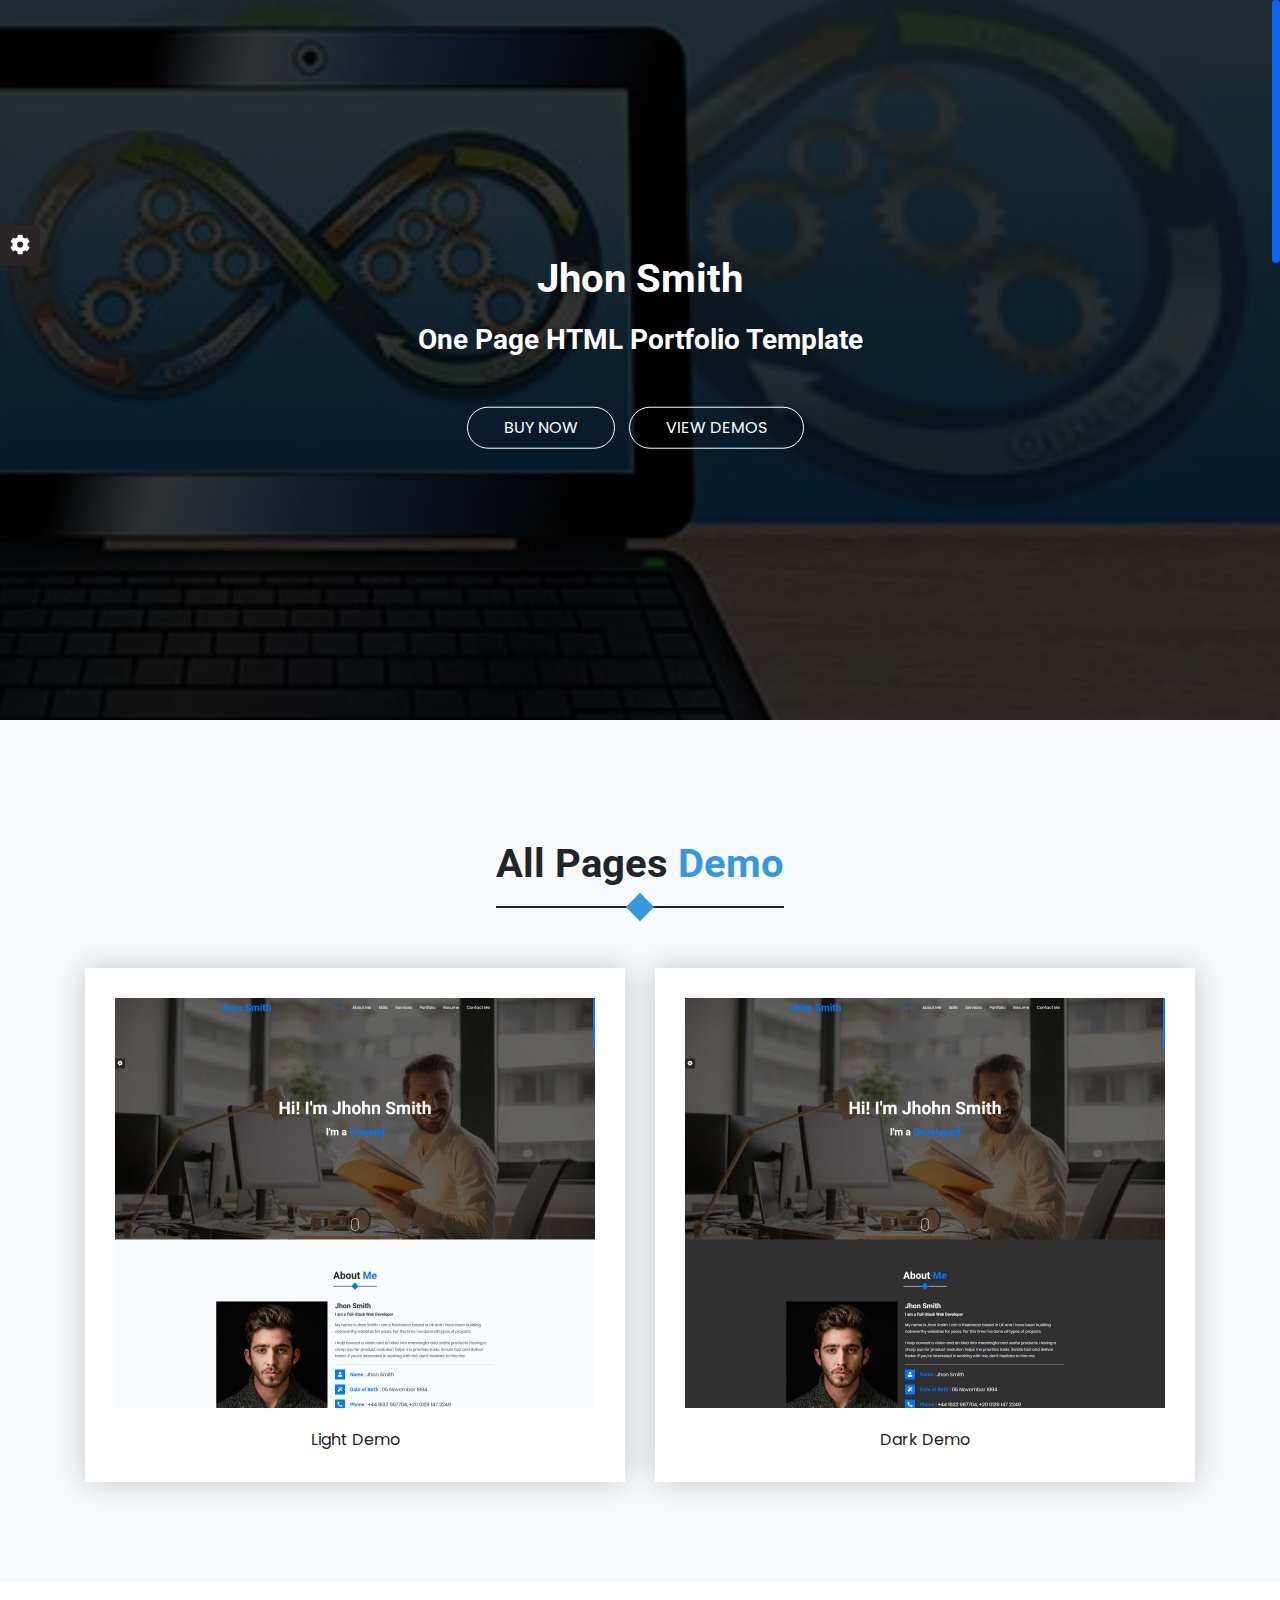
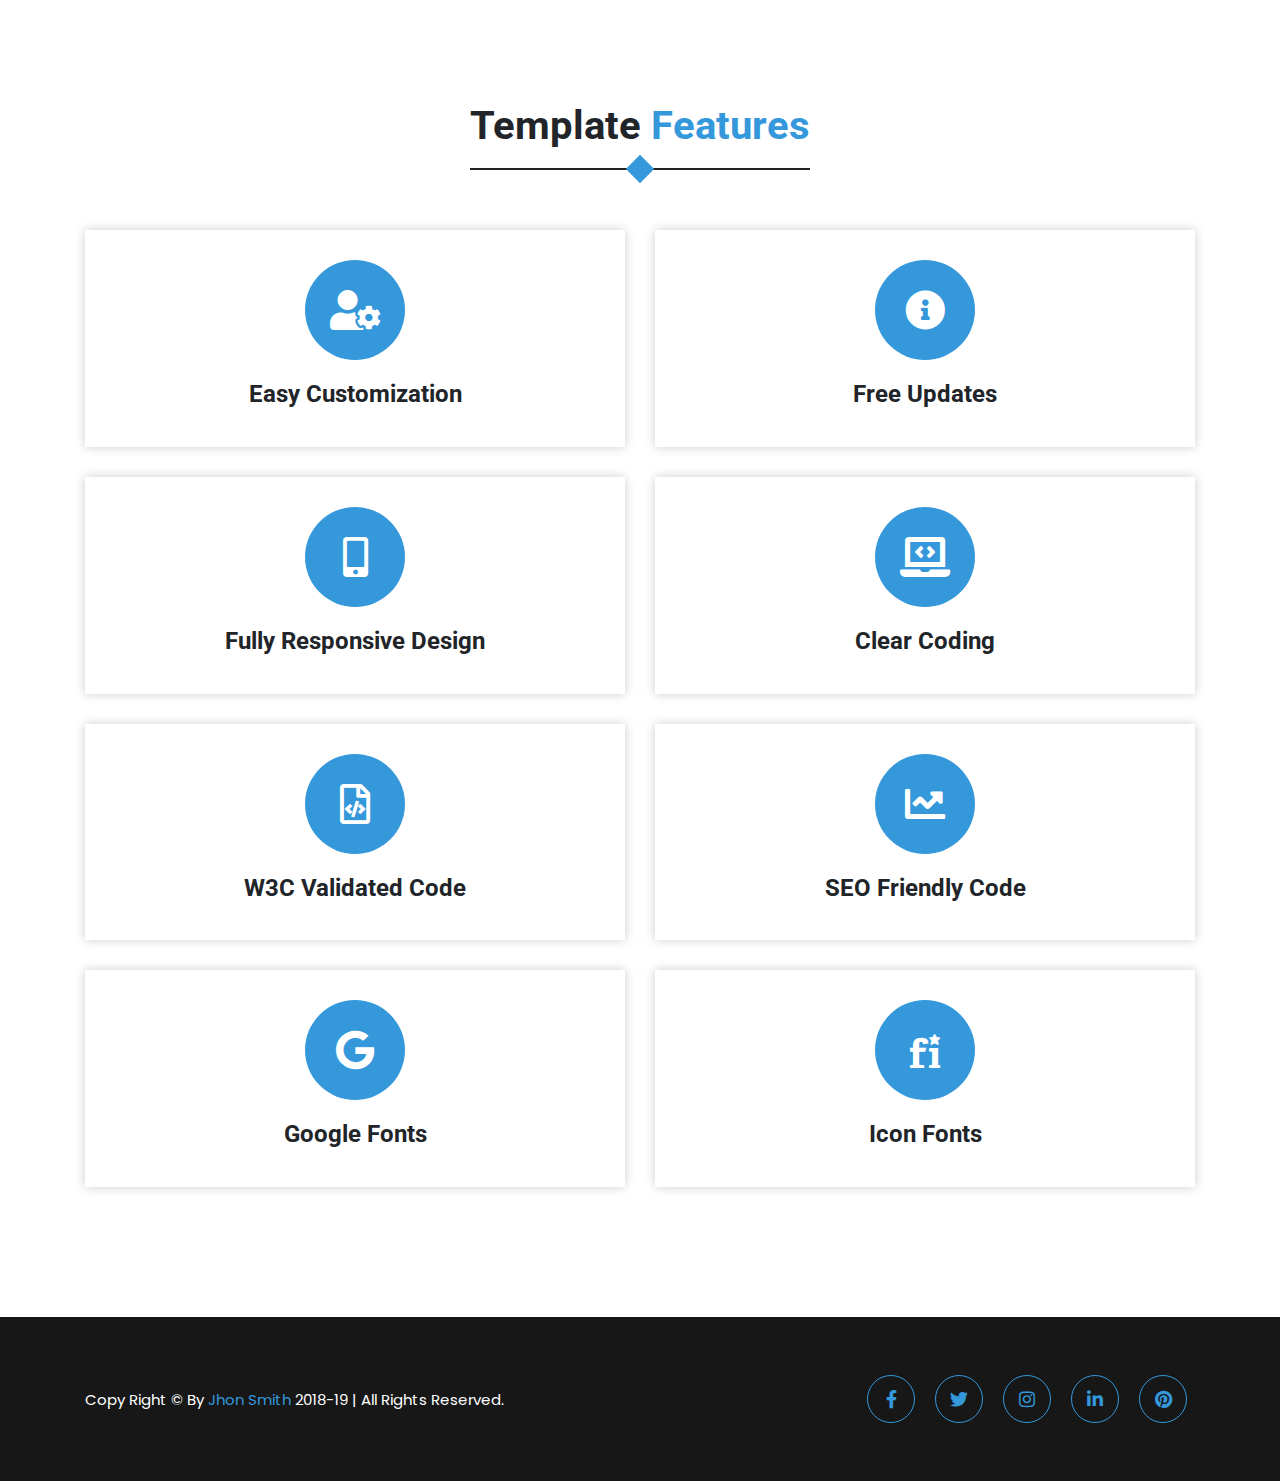
<file: index.html>
<!DOCTYPE HTML>
<html lang="en-US">
<head>
	<!--===== Required Meta Tag =====-->
	<meta charset="utf-8">
	<meta http-equiv="X-UA-Compatible" content="IE=edge">
	<meta name="viewport" content="width=device-width, initial-scale=1, shrink-to-fit=no">
	
	<!--===== SEO Meta Tag =====-->
	<meta name="description" content="I'm Jhon Smith. I'm a full-time freelancer. I'm export of graphic desing, web design and WordPress.">
	<meta name="keywords" content="Web Design, Web Development, WordPress Development, WordPress Customization">
	<meta name="author" content="Bashir Rased">
	
	<!--===== Title Tag =====-->
	<title>Jhon Smith | One Page HTML Portfolio Template</title>
	
	<!--===== Favicon =====-->
    <link rel="shortcut icon" href="assets/img/favicon.ico" />
	
	<!--============================ 
	===== CSS Links Strat Here =====
	=============================-->
	<!--===== Google Fonts =====-->
	<link href="https://fonts.googleapis.com/css?family=Poppins|Roboto:700&display=swap" rel="stylesheet">
	
	<!--===== Font Awesome v5.11.2 =====-->
	<link rel="stylesheet" type="text/css" href="assets/css/font-awesome-5.11.2.min.css" media="all" />
	<link rel="stylesheet" type="text/css" href="assets/css/font-awesome-brands-5.11.2.min.css" media="all" />
	<link rel="stylesheet" type="text/css" href="assets/css/font-awesome-solid-5.11.2.min.css" media="all" />
	<link rel="stylesheet" type="text/css" href="assets/css/font-awesome-regular-5.11.2.min.css" media="all" />
	
	<!--===== Bootstrap 4 =====-->
	<link rel="stylesheet" type="text/css" href="assets/css/bootstrap-4.0.0.min.css" media="all" />
	
	<!--===== Preloader CSS =====-->
	<link rel="stylesheet" type="text/css" href="assets/css/preloader.css" media="all" />
	
	<!--===== Main Style CSS =====-->
	<link rel="stylesheet" type="text/css" href="assets/css/main.css" media="all" />
	
	<!--===== Responsive CSS =====-->
	<link rel="stylesheet" type="text/css" href="assets/css/responsive.css" media="all" />
	
	<!--===== Theme Color CSS =====-->
	<link rel="stylesheet" type="text/css" href="assets/css/colors/blue-light.css" media="all" />
	<link rel="stylesheet" type="text/css" href="#" id="colors" media="all" />	
	<!--========================== 
	===== CSS Links End Here =====
	===========================-->
	
	<!-- [if lt ie 9]>
	<script type="text/javascript" src="assets/js/html5shiv-printshiv-3.7.3.min.js"></script>
	<script type="text/javascript" src="assets/js/respond-1.4.2.min.js"></script>
	<![endif] -->
</head>
<body>
	<!--================================= 
	===== Preloader Area Strat Here =====
	==================================-->
	<div class="pre-loader">
        <div class="sk-cube-grid">
          <div class="sk-cube sk-cube1"></div>
          <div class="sk-cube sk-cube2"></div>
          <div class="sk-cube sk-cube3"></div>
          <div class="sk-cube sk-cube4"></div>
          <div class="sk-cube sk-cube5"></div>
          <div class="sk-cube sk-cube6"></div>
          <div class="sk-cube sk-cube7"></div>
          <div class="sk-cube sk-cube8"></div>
          <div class="sk-cube sk-cube9"></div>
        </div>
    </div>
	<!--=============================== 
	===== Preloader Area End Here =====
	================================-->
	
	<!--====================================== 
	===== Theme Color Options Strat Here =====
	=======================================-->
	<div class="rb-theme-colors">
		
		<!--======================================= 
		===== Theme Color Box Area Strat Here =====
		========================================-->
		<div class="rb-color-options">
			<h5>Color Options</h5>
			<ul>
				<li class="rb-color-1"></li>
				<li class="rb-color-2"></li>
				<li class="rb-color-3"></li>
				<li class="rb-color-4"></li>
				<li class="rb-color-5"></li>
				<li class="rb-color-6"></li>
			</ul>
		</div>
		<!--===================================== 
		===== Theme Color Box Area End Here =====
		======================================-->
		
		<!--========================================== 
		===== Theme Color Button Area Strat Here =====
		===========================================-->
		<div class="rb-color-btn">
			<i class="fas fa-cog fa-spin"></i>
		</div>
		<!--======================================== 
		===== Theme Color Button Area End Here =====
		=========================================-->
		
	</div>
	<!--==================================== 
	===== Theme Color Options End Here =====
	=====================================-->
	
	<!--============================== 
	===== Header Area Strat Here =====
	===============================-->
	<header class="rb-header-area">
		<div class="rb-header-content">
			<div class="container">
				<div class="row">
					<div class="col-lg-12">
						<div class="rb-header-title">
							<h1>Jhon Smith</h1>
						</div>
						<div class="rb-header-subtitle">
							<h3>One Page HTML Portfolio Template</h3>
						</div>
						<div class="rb-header-btns">
							<div class="rb-btn btn-buy-now">
								<a href="#" target="_blank">Buy Now</a>
							</div>
							<div class="rb-btn btn-page-demo">
								<a href="#rb-template-demo" target="_blank">View Demos</a>
							</div>
						</div>
					</div>
				</div><!-- row end -->
			</div><!-- container end -->
		</div>
	</header>
	<!--============================ 
	===== Header Area End Here =====
	=============================-->
	
	<!--===================================== 
	===== Template Demo Area Strat Here =====
	======================================-->
	<section class="rb-template-demo" id="rb-template-demo">
	
		<!--================================ 
		===== Section Title Strat Here =====
		=================================-->
		<div class="container">
			<div class="row">
				<div class="col-lg-12">
					<div class="rb-section-title">
						<h2>All Pages <span class="rb-theme-color">Demo</span></h2>
					</div>
				</div>
			</div><!-- row end -->
		</div><!-- container end -->
		<!--============================== 
		===== Section Title End Here =====
		===============================-->
		
		<!--================================== 
		===== Section Content Strat Here =====
		===================================-->
		<div class="container">
			<div class="row">
				
				<!--===== 01. Single Demo Area Strat Here =====-->
				<div class="col-lg-6">
					<a href="light-home.html" target="_blank">
						<div class="rb-single-demo">
							<div class="rb-demo-img">
								<img src="assets/img/light-home.jpg" alt="Light Home Page Demo" />
							</div>
							<div class="rb-demo-caption">Light Demo
							</div>
						</div>
					</a>
				</div>
				<!--===== 01. Single Demo Area End Here =====-->
				
				<!--===== 02. Single Demo Area Strat Here =====-->
				<div class="col-lg-6">
					<a href="dark-home.html" target="_blank">
						<div class="rb-single-demo">
							<div class="rb-demo-img">
								<img src="assets/img/dark-home.jpg" alt="Dark Home Page Demo" />
							</div>
							<div class="rb-demo-caption">Dark Demo
							</div>
						</div>
					</a>
				</div>
				<!--===== 02. Single Demo Area End Here =====-->
				
			</div><!-- row end -->
		</div><!-- container end -->
		<!--================================ 
		===== Section Content End Here =====
		=================================-->
	
	</section>
	<!--=================================== 
	===== Template Demo Area End Here =====
	====================================-->
	
	<!--========================================= 
	===== Template Features Area Strat Here =====
	==========================================-->
	<section class="rb-template-features">
	
		<!--================================ 
		===== Section Title Strat Here =====
		=================================-->
		<div class="container">
			<div class="row">
				<div class="col-lg-12">
					<div class="rb-section-title">
						<h2>Template <span class="rb-theme-color">Features</span></h2>
					</div>
				</div>
			</div><!-- row end -->
		</div><!-- container end -->
		<!--============================== 
		===== Section Title End Here =====
		===============================-->
		
		<!--================================== 
		===== Section Content Strat Here =====
		===================================-->
		<div class="container">
			<div class="row">
				
				<!--===== 01. Single Feature Area Strat Here =====-->
				<div class="col-lg-6">
					<div class="rb-single-feature">
						<div class="rb-feature-icon">
							<i class="fas fa-user-cog"></i>
						</div>
						<div class="rb-feature-title">
							<h4>Easy Customization</h4>
						</div>
					</div>
				</div>
				<!--===== 01. Single Feature Area End Here =====-->
				
				<!--===== 02. Single Feature Area Strat Here =====-->
				<div class="col-lg-6">
					<div class="rb-single-feature">
						<div class="rb-feature-icon">
							<i class="fas fa-info-circle"></i>
						</div>
						<div class="rb-feature-title">
							<h4>Free Updates</h4>
						</div>
					</div>
				</div>	
				<!--===== 02. Single Feature Area End Here =====-->
				
				<!--===== 03. Single Feature Area Strat Here =====-->
				<div class="col-lg-6">
					<div class="rb-single-feature">
						<div class="rb-feature-icon">
							<i class="fas fa-mobile-alt"></i>
						</div>
						<div class="rb-feature-title">
							<h4>Fully Responsive Design</h4>
						</div>
					</div>
				</div>	
				<!--===== 03. Single Feature Area End Here =====-->
				
				<!--===== 04. Single Feature Area Strat Here =====-->
				<div class="col-lg-6">
					<div class="rb-single-feature">
						<div class="rb-feature-icon">
							<i class="fas fa-laptop-code"></i>
						</div>
						<div class="rb-feature-title">
							<h4>Clear Coding</h4>
						</div>
					</div>
				</div>	
				<!--===== 04. Single Feature Area End Here =====-->
				
				<!--===== 05. Single Feature Area Strat Here =====-->
				<div class="col-lg-6">
					<div class="rb-single-feature">
						<div class="rb-feature-icon">
							<i class="far fa-file-code"></i>
						</div>
						<div class="rb-feature-title">
							<h4>W3C Validated Code</h4>
						</div>
					</div>
				</div>	
				<!--===== 05. Single Feature Area End Here =====-->
				
				<!--===== 06. Single Feature Area Strat Here =====-->
				<div class="col-lg-6">
					<div class="rb-single-feature">
						<div class="rb-feature-icon">
							<i class="fas fa-chart-line"></i>
						</div>
						<div class="rb-feature-title">
							<h4>SEO Friendly Code</h4>
						</div>
					</div>
				</div>	
				<!--===== 06. Single Feature Area End Here =====-->
				
				<!--===== 07. Single Feature Area Strat Here =====-->
				<div class="col-lg-6">
					<div class="rb-single-feature">
						<div class="rb-feature-icon">
							<i class="fab fa-google"></i>
						</div>
						<div class="rb-feature-title">
							<h4>Google Fonts</h4>
						</div>
					</div>
				</div>	
				<!--===== 07. Single Feature Area End Here =====-->
				
				<!--===== 08. Single Feature Area Strat Here =====-->
				<div class="col-lg-6">
					<div class="rb-single-feature">
						<div class="rb-feature-icon">
							<i class="fab fa-fonticons-fi"></i>
						</div>
						<div class="rb-feature-title">
							<h4>Icon Fonts</h4>
						</div>
					</div>
				</div>	
				<!--===== 08. Single Feature Area End Here =====-->
				
			</div><!-- row end -->
		</div><!-- container end -->
		<!--================================ 
		===== Section Content End Here =====
		=================================-->
	
	</section>
	<!--======================================= 
	===== Template Features Area End Here =====
	========================================-->
		
	<!--============================== 
	===== Footer Area Strat Here =====
	===============================-->
	<footer class="rb-footer-area">
		<div class="container">
			<div class="row">
			
				<!--=================================
				===== Copyright Text Strat Here =====
				==================================-->
				<div class="col-lg-6 float-left">
					<p class="rb-copyright-text">Copy Right © By <a href="light-home.html">Jhon Smith</a> 2018-19 | All Rights Reserved.</p>
				</div>
				<!--===============================
				===== Copyright Text End Here =====
				================================-->
				
				<!--====================================
				===== Social Icons Area Strat Here =====
				=====================================-->
				<div class="col-lg-6 float-right">					
					<div class="rb-footer-social-icons float-right">
						<ul>
							<li>
								<a href="#" aria-label="Facebook"><i class="fab fa-facebook-f"></i></a>
							</li>
							<li>
								<a href="#" aria-label="Twitter"><i class="fab fa-twitter"></i></a>
							</li>
							<li>
								<a href="#" aria-label="Instagram"><i class="fab fa-instagram"></i></a>
							</li>
							<li>
								<a href="#" aria-label="Linkedin"><i class="fab fa-linkedin-in"></i></a>
							</li>
							<li>
								<a href="#" aria-label="Pinterest"><i class="fab fa-pinterest"></i></a>
							</li>
						</ul>
					</div>
				</div>
				<!--==================================
				===== Social Icons Area End Here =====
				===================================-->
				
			</div><!-- row end -->
		</div><!-- container end -->
	</footer>
	<!--============================ 
	===== Footer Area End Here =====
	=============================-->
	
	<!--===================================== 
	===== Scroll to Top Area Strat Here =====
	======================================-->
	<div class="rb-scroll-to-top">
		<i class="fas fa-angle-up"></i>
	</div>
	<!--=================================== 
	===== Scroll to Top Area End Here =====
	====================================-->
	
	<!--=========================== 
	===== JS Links Strat Here =====
	============================-->
	<!--===== jQuery v3.4.1 =====-->
	<script src="assets/js/jquery-3.4.1.min.js"></script>
	<script src="assets/js/jquery-migrate-1.4.1.min.js"></script>
	
	<!--===== Modernizr v2.8.3 =====-->
	<script src="assets/js/modernizr-2.8.3.min.js"></script>
	
	<!--===== Bootstrap 4 =====-->
	<script src="assets/js/popper-1.12.9.min.js"></script>
	<script src="assets/js/bootstrap-4.0.0.min.js"></script>
	
	<!--===== Nice Scrollbar v3.5.4 =====-->
	<script src="assets/js/jquery.nicescroll-3.5.4.min.js"></script>
	
	<!--===== Type Effect =====-->
	<script src="assets/js/type.js"></script>
	
	<!--===== Isotope v3.0.6 =====-->
	<script src="assets/js/imagesloaded.pkgd-4.1.4.min.js"></script>
	
	<!--===== Isotope v3.0.6 =====-->
	<script src="assets/js/isotope.pkgd-3.0.6.min.js"></script>
	
	<!--===== Fancybox-3 v3.5.7 =====-->
	<script src="assets/js/jquery.fancybox-3.5.7.min.js"></script>
	
	<!--===== owl.carousel v2.3.4 =====-->
	<script src="assets/js/owl.carousel-2.3.4.min.js"></script>
	
	<!--===== jQuery CountTo Effect =====-->
	<script src="assets/js/jquery.appear.js"></script>
	<script src="assets/js/jquery.countTo.js"></script>
	
	<!--===== Template JS =====-->
	<script src="assets/js/custom.js"></script>
	<!--========================= 
	===== JS Links End Here =====
	==========================-->
</body>
</html>
</file>
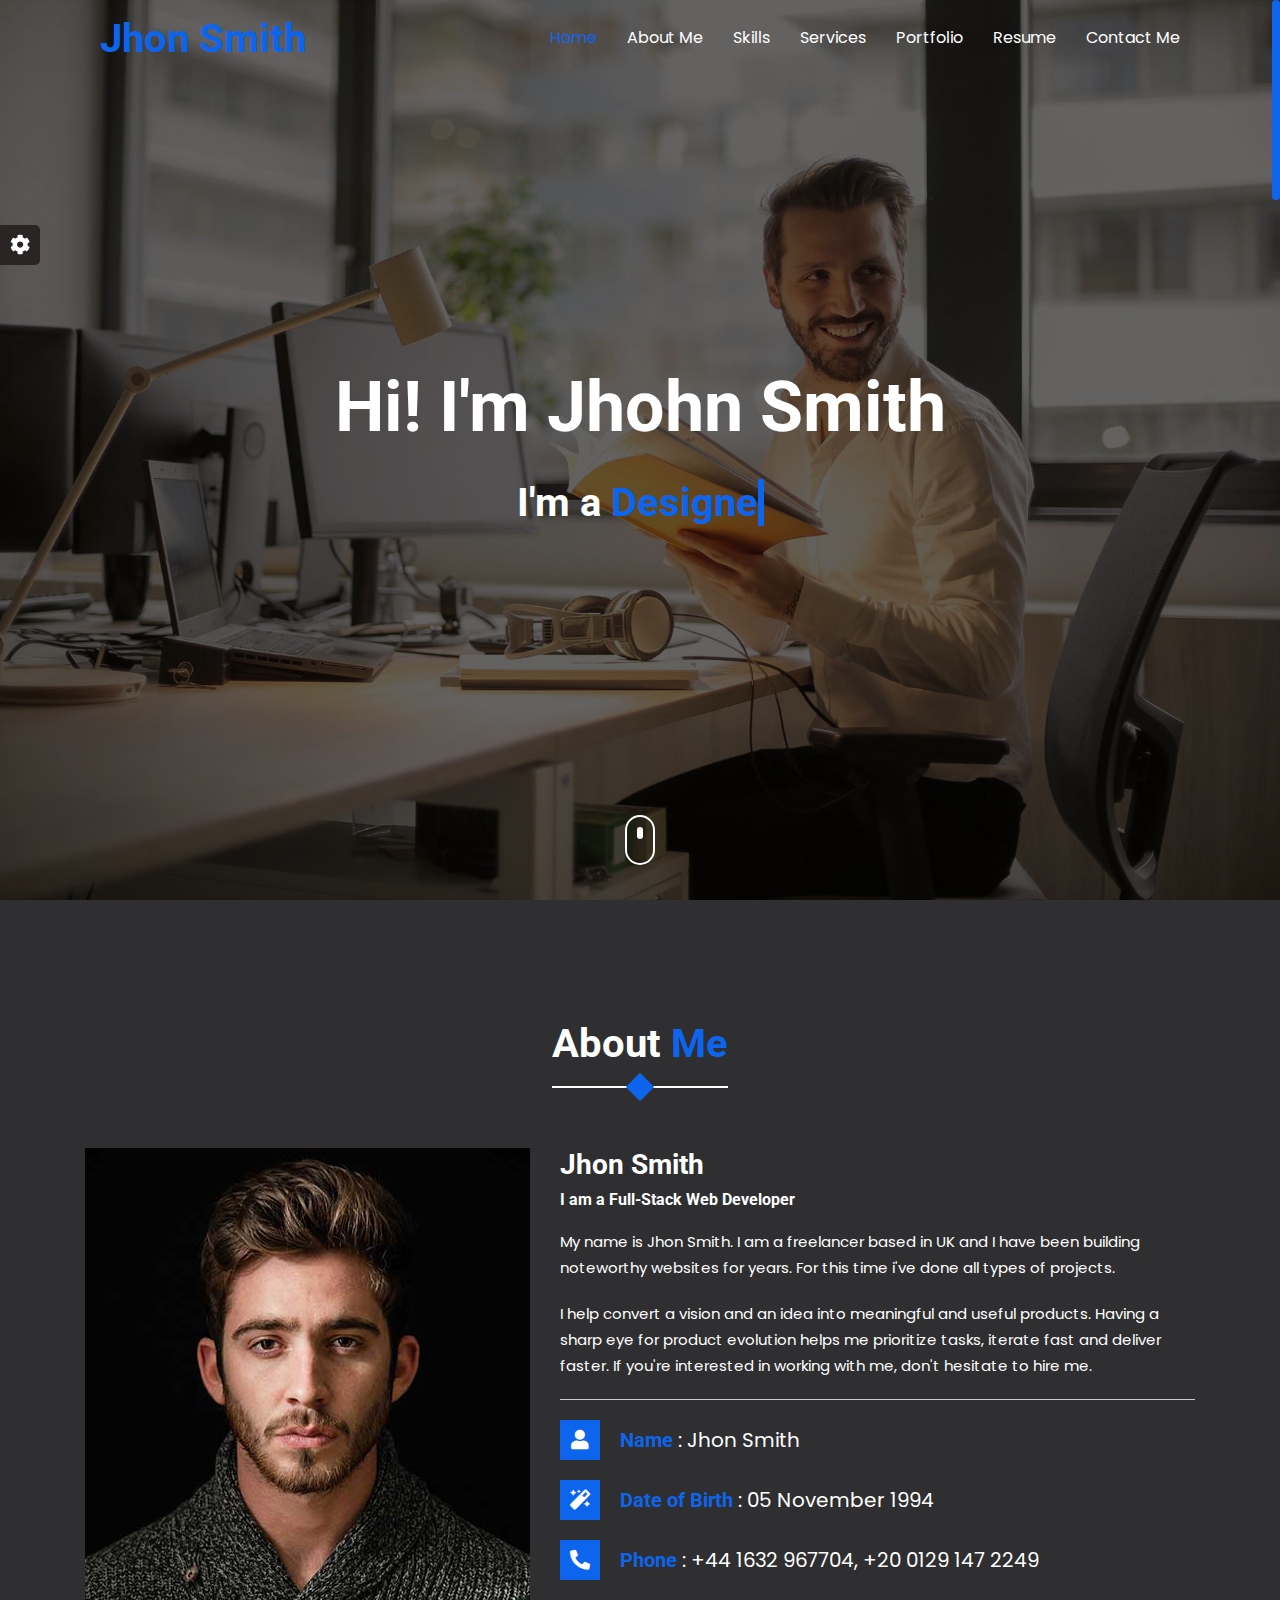
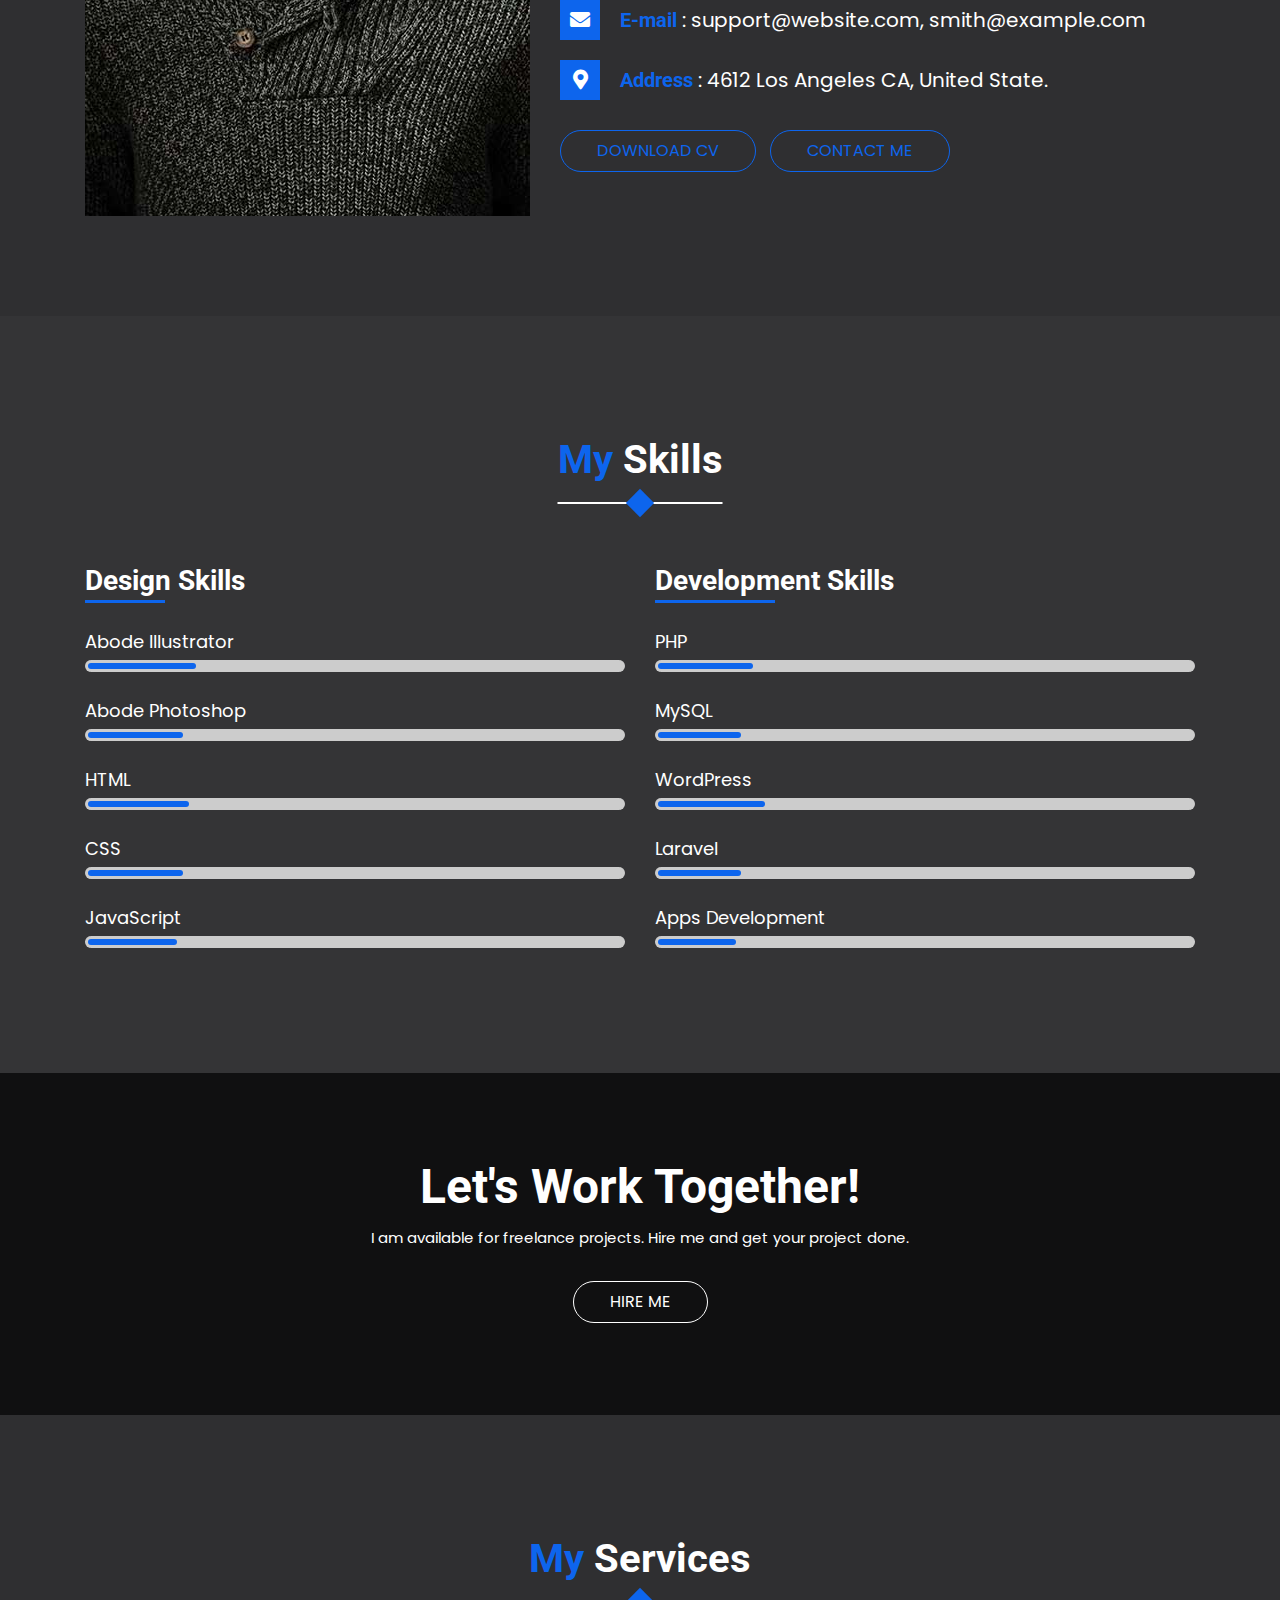
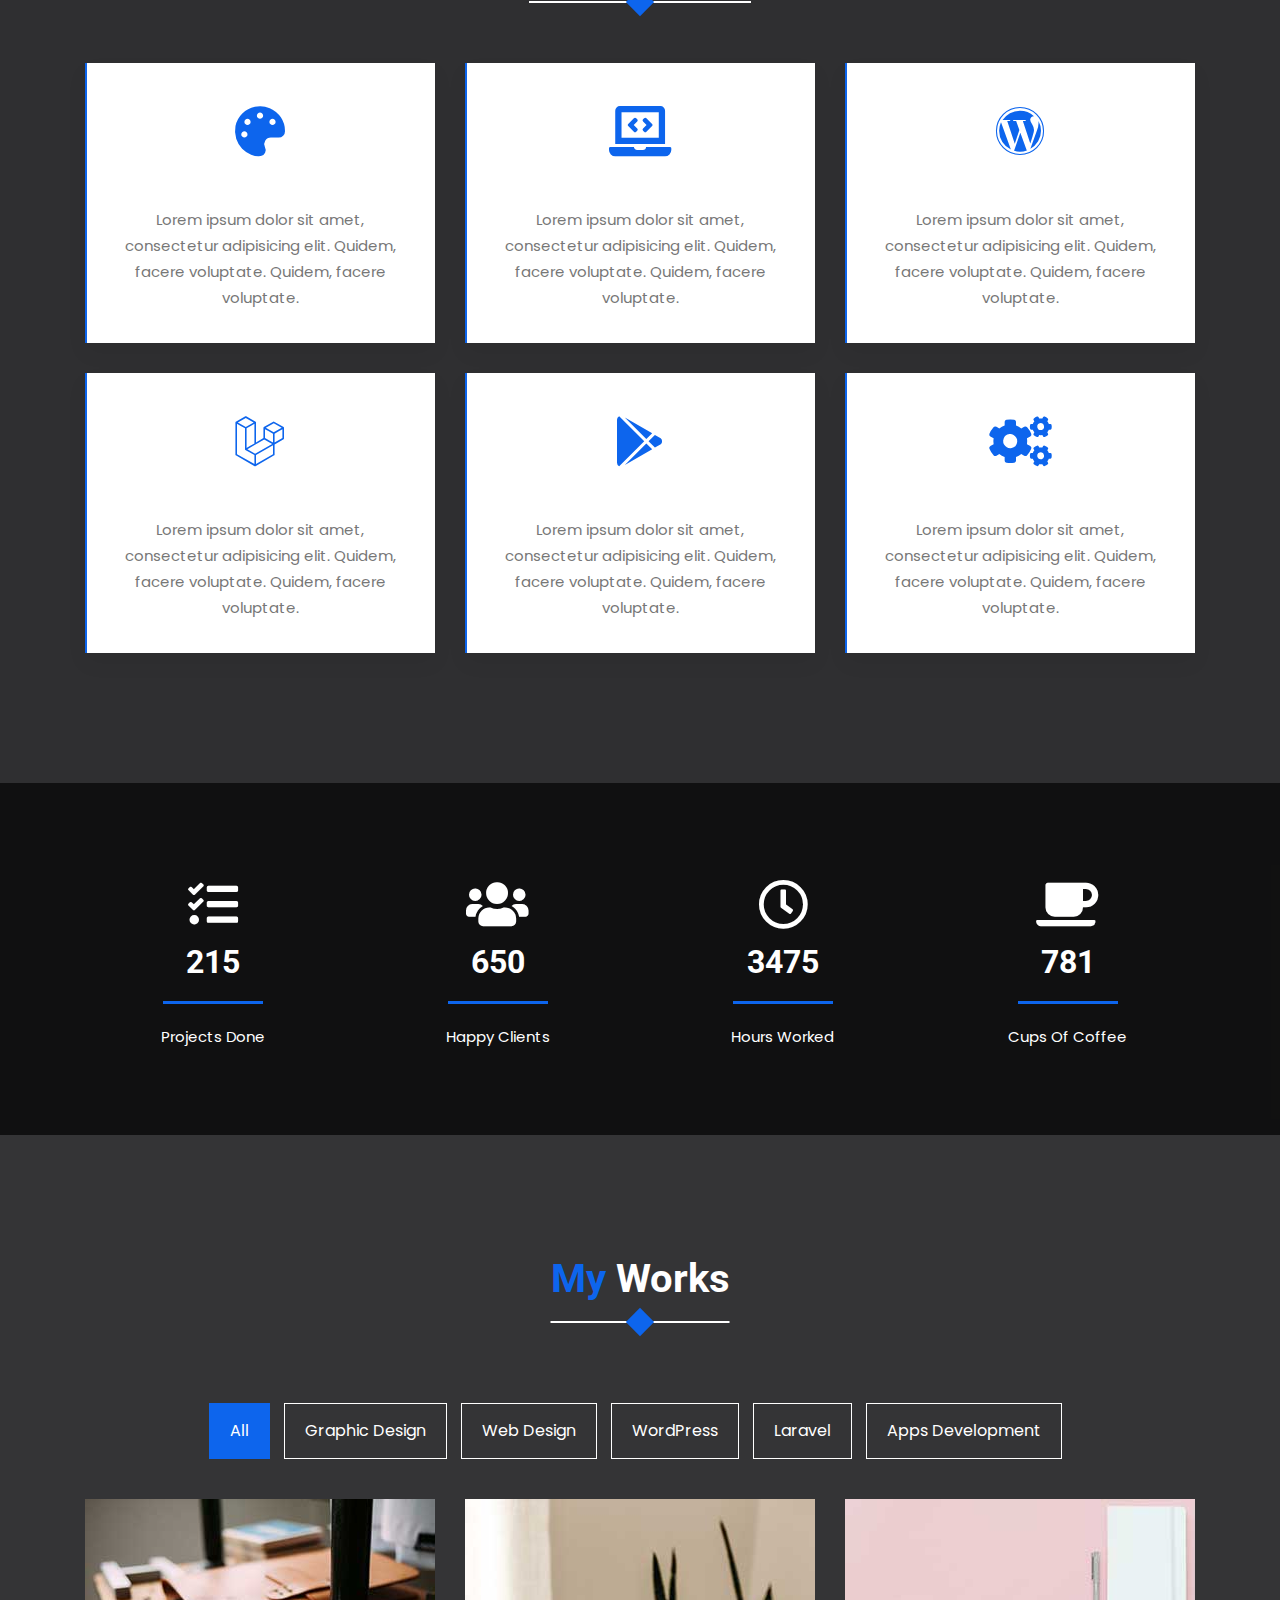
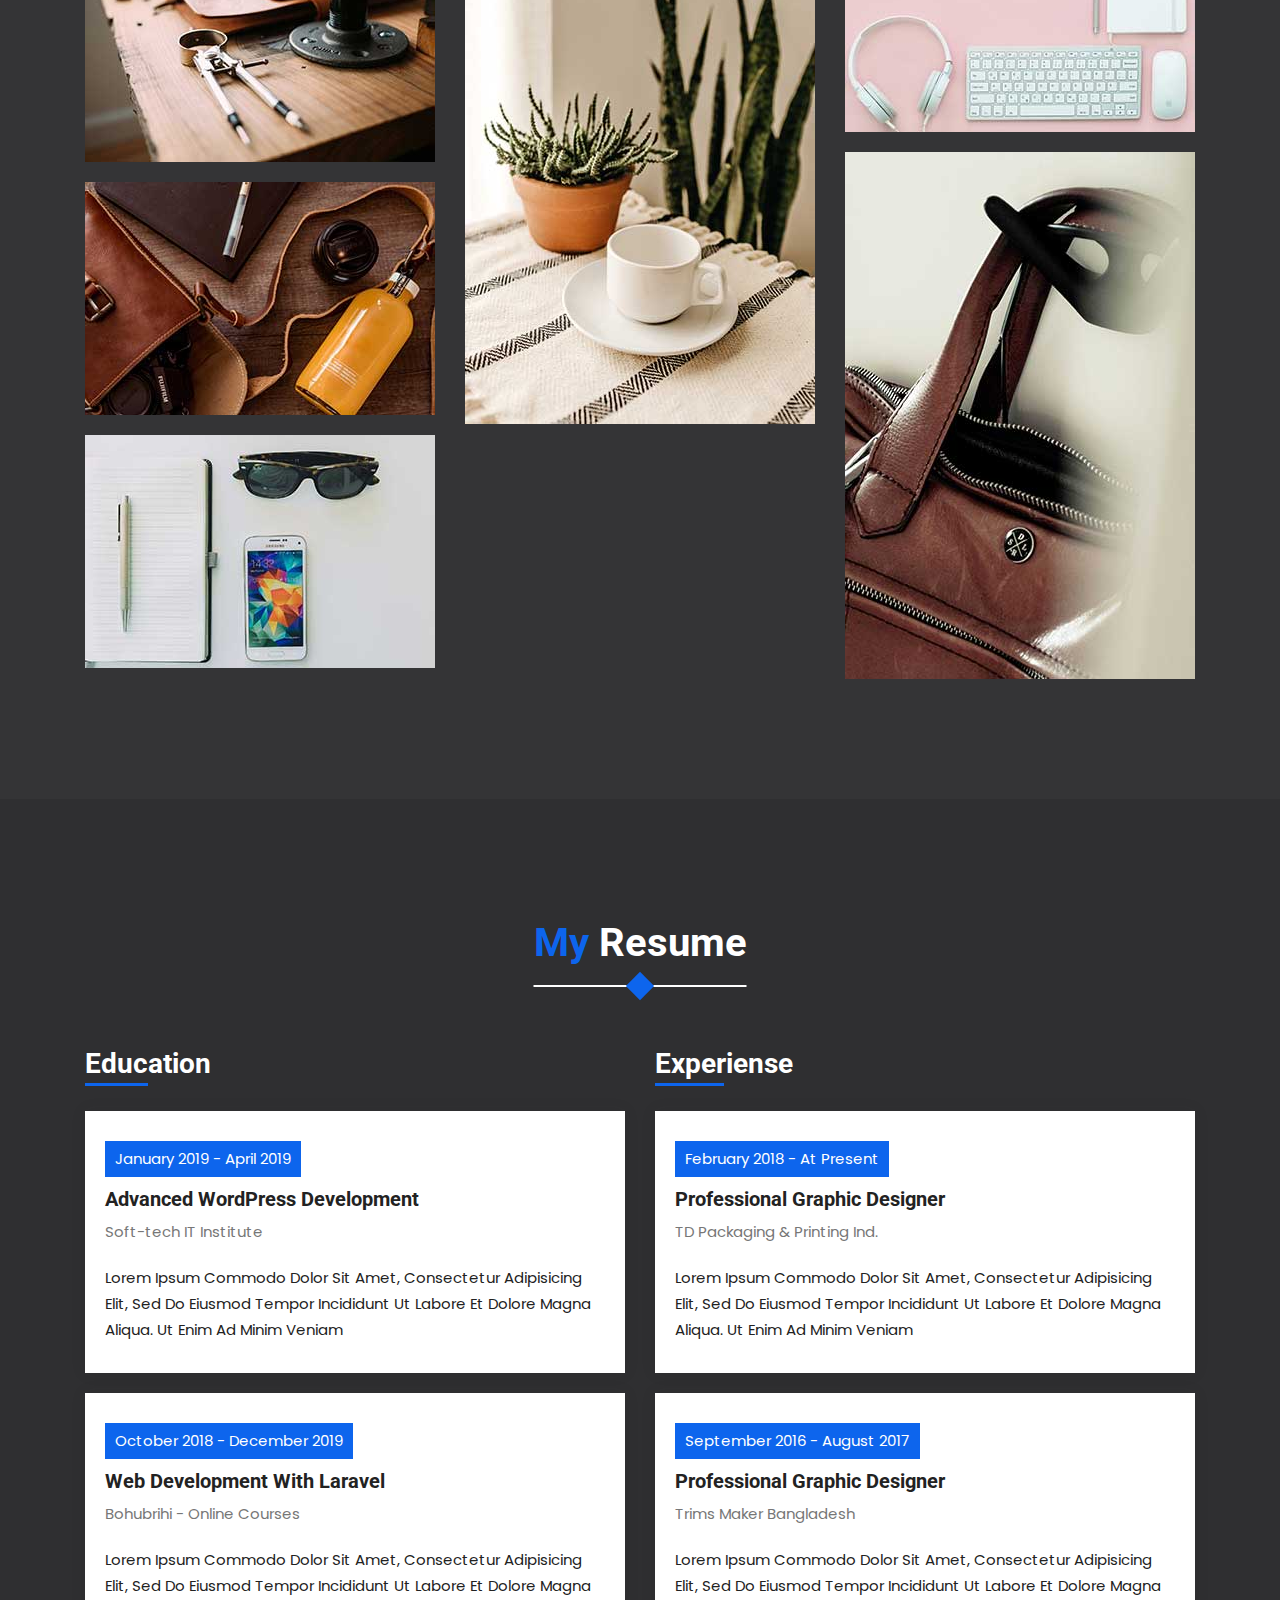
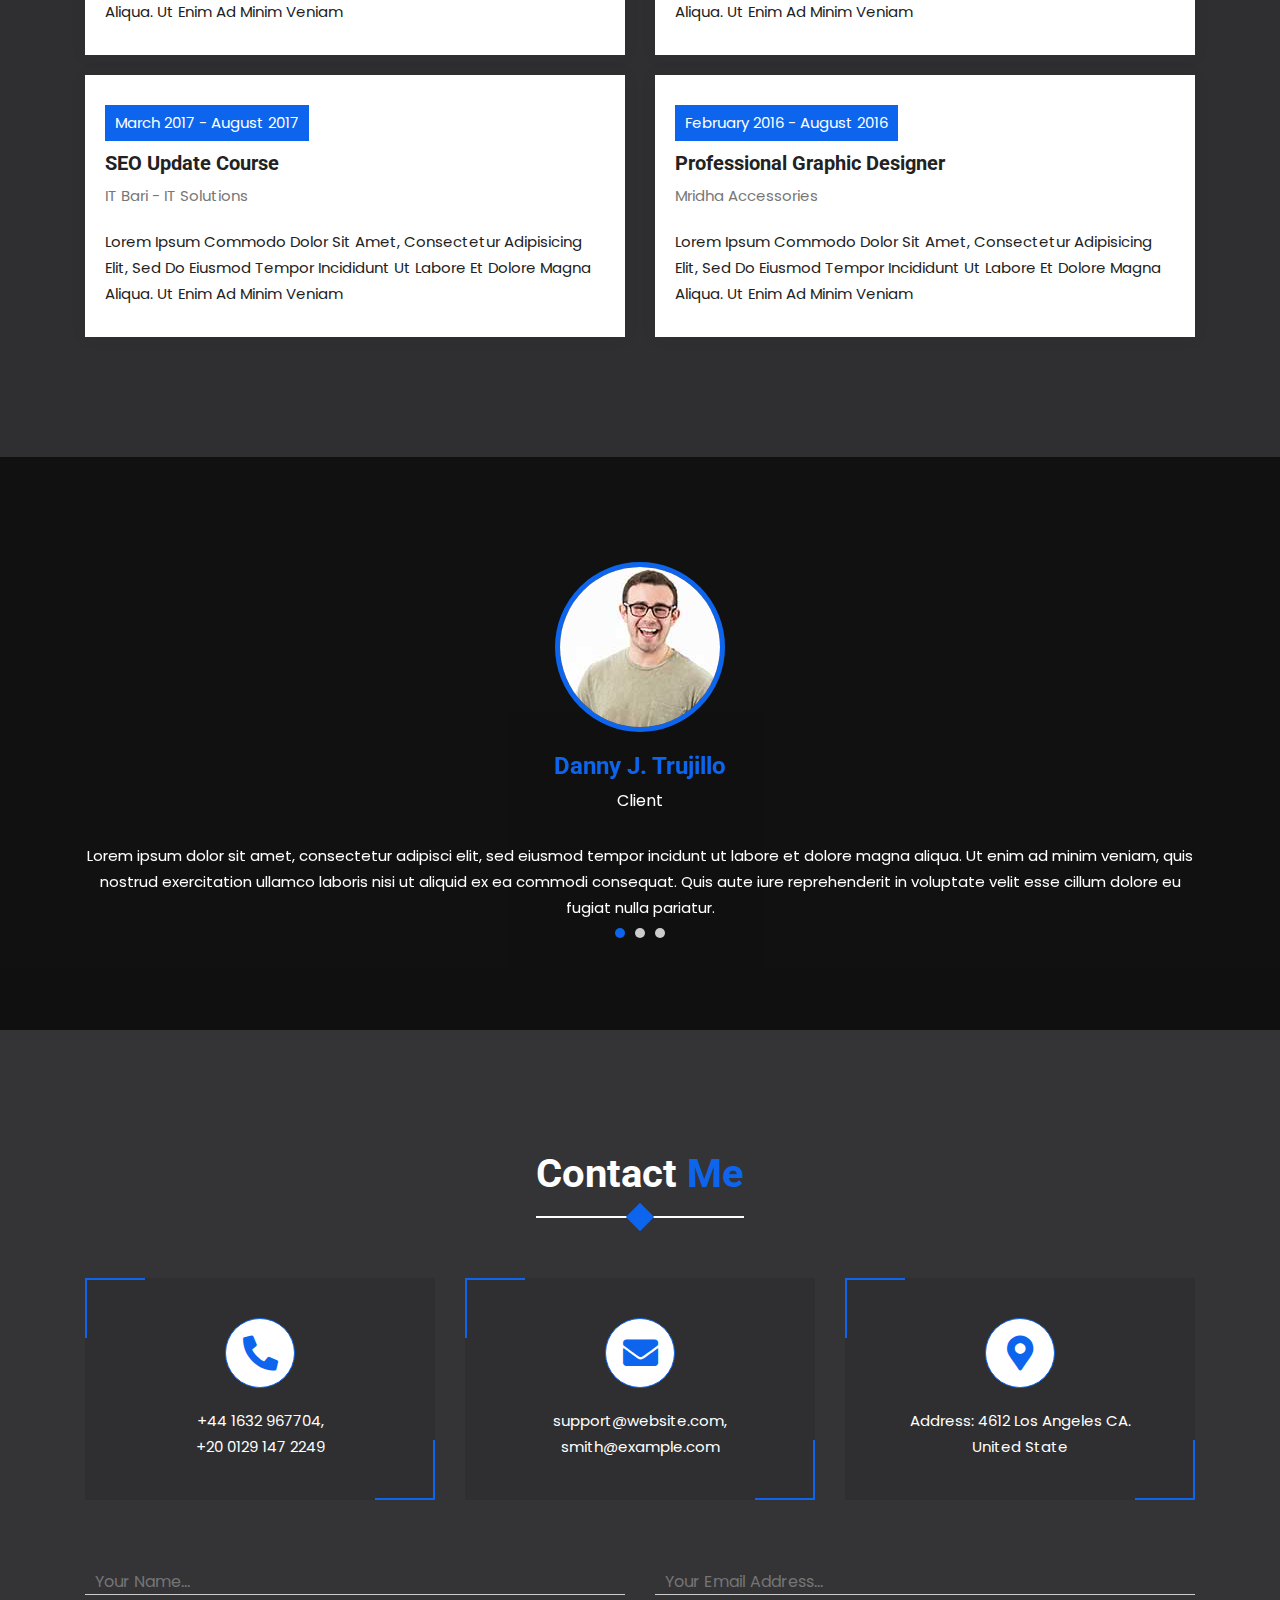
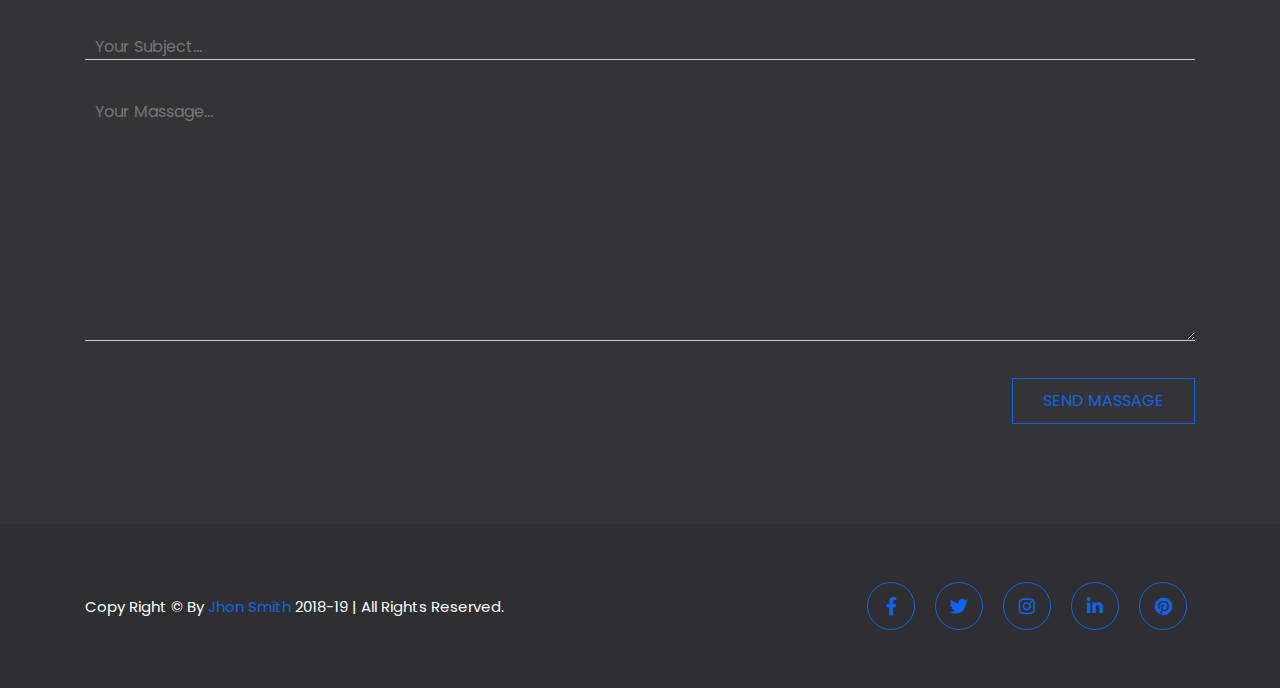
<file: dark-home.html>
<!DOCTYPE HTML>
<html lang="en-US">
<head>
	<!--===== Required Meta Tag =====-->
	<meta charset="utf-8">
	<meta http-equiv="X-UA-Compatible" content="IE=edge">
	<meta name="viewport" content="width=device-width, initial-scale=1, shrink-to-fit=no">
	
	<!--===== SEO Meta Tag =====-->
	<meta name="description" content="I'm Jhon Smith. I'm a full-time freelancer. I'm export of graphic desing, web design and WordPress.">
	<meta name="keywords" content="Web Design, Web Development, WordPress Development, WordPress Customization">
	<meta name="author" content="Bashir Rased">
	
	<!--===== Title Tag =====-->
	<title>Jhon Smith | Dark Home Page</title>
	
	<!--===== Favicon =====-->
    <link rel="shortcut icon" href="assets/img/favicon.ico" />
	
	<!--============================ 
	===== CSS Links Strat Here =====
	=============================-->
	<!--===== Google Fonts =====-->
	<link href="https://fonts.googleapis.com/css?family=Poppins|Roboto:700&display=swap" rel="stylesheet">
	
	<!--===== Font Awesome v5.11.2 =====-->
	<link rel="stylesheet" type="text/css" href="assets/css/font-awesome-5.11.2.min.css" media="all" />
	<link rel="stylesheet" type="text/css" href="assets/css/font-awesome-brands-5.11.2.min.css" media="all" />
	<link rel="stylesheet" type="text/css" href="assets/css/font-awesome-solid-5.11.2.min.css" media="all" />
	<link rel="stylesheet" type="text/css" href="assets/css/font-awesome-regular-5.11.2.min.css" media="all" />
	
	<!--===== Bootstrap 4 =====-->
	<link rel="stylesheet" type="text/css" href="assets/css/bootstrap-4.0.0.min.css" media="all" />
	
	<!--===== owl.carousel v2.3.4 =====-->
	<link rel="stylesheet" type="text/css" href="assets/css/owl.carousel-2.3.4.min.css" media="all" />
	<link rel="stylesheet" type="text/css" href="assets/css/owl.theme.default-2.3.4.min.css" media="all" />

	<!--===== Fancybox-3 v3.5.7 =====-->
	<link rel="stylesheet" type="text/css" href="assets/css/jquery.fancybox-3.5.7.min.css" media="all" />
	
	<!--===== Preloader CSS =====-->
	<link rel="stylesheet" type="text/css" href="assets/css/preloader.css" media="all" />
	
	<!--===== Dark Style CSS =====-->
	<link rel="stylesheet" type="text/css" href="assets/css/dark-bg.css" media="all" />
	
	<!--===== Main Style CSS =====-->
	<link rel="stylesheet" type="text/css" href="assets/css/style.css" media="all" />
	
	<!--===== Responsive CSS =====-->
	<link rel="stylesheet" type="text/css" href="assets/css/responsive.css" media="all" />
	
	<!--===== Theme Color CSS =====-->
	<link rel="stylesheet" type="text/css" href="assets/css/colors/blue-deep.css" media="all" />
	<link rel="stylesheet" type="text/css" href="#" id="colors" media="all" />	
	<!--========================== 
	===== CSS Links End Here =====
	===========================-->
	
	<!-- [if lt ie 9]>
	<script type="text/javascript" src="assets/js/html5shiv-printshiv-3.7.3.min.js"></script>
	<script type="text/javascript" src="assets/js/respond-1.4.2.min.js"></script>
	<![endif] -->
</head>
<body>
	<!--================================= 
	===== Preloader Area Strat Here =====
	==================================-->
	<div class="pre-loader">
        <div class="sk-cube-grid">
          <div class="sk-cube sk-cube1"></div>
          <div class="sk-cube sk-cube2"></div>
          <div class="sk-cube sk-cube3"></div>
          <div class="sk-cube sk-cube4"></div>
          <div class="sk-cube sk-cube5"></div>
          <div class="sk-cube sk-cube6"></div>
          <div class="sk-cube sk-cube7"></div>
          <div class="sk-cube sk-cube8"></div>
          <div class="sk-cube sk-cube9"></div>
        </div>
    </div>
	<!--=============================== 
	===== Preloader Area End Here =====
	================================-->
	
	<!--====================================== 
	===== Theme Color Options Strat Here =====
	=======================================-->
	<div class="rb-theme-colors">
		
		<!--======================================= 
		===== Theme Color Box Area Strat Here =====
		========================================-->
		<div class="rb-color-options">
			<h5>Color Options</h5>
			<ul>
				<li class="rb-color-1"></li>
				<li class="rb-color-2"></li>
				<li class="rb-color-3"></li>
				<li class="rb-color-4"></li>
				<li class="rb-color-5"></li>
				<li class="rb-color-6"></li>
			</ul>
		</div>
		<!--===================================== 
		===== Theme Color Box Area End Here =====
		======================================-->
		
		<!--========================================== 
		===== Theme Color Button Area Strat Here =====
		===========================================-->
		<div class="rb-color-btn">
			<i class="fas fa-cog fa-spin"></i>
		</div>
		<!--======================================== 
		===== Theme Color Button Area End Here =====
		=========================================-->
		
	</div>
	<!--==================================== 
	===== Theme Color Options End Here =====
	=====================================-->
	
	<!--============================== 
	===== Header Area Strat Here =====
	===============================-->
	<header class="rb-header-area rb-scroll-menu" id="rb-header-area">
		
		<!--================================== 
		===== Header Top Area Strat Here =====
		===================================-->
		<div class="rb-header-top">
			<div class="container">
				<div class="row">
					
					<!--===== Header Top Left Area Strat Here =====-->
					<div class="col-lg-4">						
						
						<!--===== Header Logo Area Strat Here =====-->
						<div class="rb-header-logo">
							<h1><a href="light-home.html">Jhon Smith</a></h1>
						</div>
						<!--===== Header Logo Area End Here =====-->
						
						<!--===== Mobile Menu Strat Here =====-->
						<div class="rb-mobile-menu">
							<div class="rb-mobile-menu-icon float-right">
								<i class="fas fa-bars"></i>
							</div>
						</div>
						<!--===== Mobile Menu End Here =====-->						
					</div>
					<!--===== Header Top Left Area End Here =====-->
				
					<!--===== Header Desktop Menu Strat Here =====-->
					<div class="col-lg-8">
						<div class="rb-desktop-menu float-right">
							<nav>
								<ul>
									<li><a class="rb-header-active-menu" href="#rb-header-area">Home</a></li>
									<li><a href="#rb-about-me">About Me</a></li>
									<li><a href="#rb-my-skills">Skills</a></li>
									<li><a href="#rb-services">Services</a></li>
									<li><a href="#rb-portfolio">Portfolio</a></li>
									<li><a href="#rb-my-resume">Resume</a></li>
									<li><a href="#contact-me">Contact Me</a></li>
								</ul>
							</nav>
						</div>
					</div>
					<!--===== Header Desktop Menu End Here =====-->
			
				</div><!-- row end -->
			</div><!-- container end -->
		</div>
		<!--================================ 
		===== Header Top Area End Here =====
		=================================-->
		
		<!--====================================== 
		===== Header Content Area Strat Here =====
		=======================================-->
		<div class="rb-header-content">
			<div class="container">
				<div class="row">
					<div class="col-lg-12">
						<div class="rb-header-content-title">
							<h1>Hi! I'm Jhohn Smith</h1>
						</div>
						<div class="rb-header-content-subtitle">
							<h3>I'm a <span class="rb-type-effect rb-theme-color" data-period="2000" data-type='[ "Designer", "Developer", "Freelancer" ]'></span></h3>
						</div>
					</div>
				</div>
			</div>
		</div>
		<!--==================================== 
		===== Header Content Area End Here =====
		=====================================-->
		
		<!--===================================== 
		===== Header Scroll Down Strat Here =====
		======================================-->
		<a href="#rb-about-me" class="rb-header-scroll-down"></a>
		<!--=================================== 
		===== Header Scroll Down End Here =====
		====================================-->
	
	</header>
	<!--============================ 
	===== Header Area End Here =====
	=============================-->
	
	<!--================================ 
	===== About Me Area Strat Here =====
	=================================-->
	<section class="rb-about-me rb-scroll-menu" id="rb-about-me">
	
		<!--================================ 
		===== Section Title Strat Here =====
		=================================-->
		<div class="container">
			<div class="row">
				<div class="col-lg-12">
					<div class="rb-section-title">
						<h2>About <span class="rb-theme-color">Me</span></h2>
					</div>
				</div>
			</div><!-- row end -->
		</div><!-- container end -->
		<!--============================== 
		===== Section Title End Here =====
		===============================-->
		
		<!--================================== 
		===== Section Content Strat Here =====
		===================================-->
		<div class="container">
			<div class="row">
				
				<!--===== About Me Section Left Area Strat Here =====-->
				<div class="col-lg-5">
					<div class="rb-about-me-left">
						<img src="assets/img/user.jpg" alt="User Image" />
					</div>
				</div>
				<!--===== About Me Section Left Area End Here =====-->
				
				<!--===== About Me Section Right Area Strat Here =====-->
				<div class="col-lg-7">
					<div class="rb-about-me-right">
						
						<!--===== About Me Section Title Area Strat Here =====-->
						<div class="rb-about-me-title">
							<h3>Jhon Smith</h3>
							<h6>I am a Full-Stack Web Developer</h6>
						</div>
						<!--===== About Me Section Title Area End Here =====-->
						
						<!--===== About Me Section Description Area Strat Here =====-->
						<div class="rb-about-me-description">
							<p>My name is Jhon Smith. I am a freelancer based in UK and I have been building noteworthy websites for years. For this time i've done all types of projects.</p>
							<p>I help convert a vision and an idea into meaningful and useful products. Having a sharp eye for product evolution helps me prioritize tasks, iterate fast and deliver faster. If you're interested in working with me, don't hesitate to hire me.</p>
						</div>
						<!--===== About Me Section Description Area End Here =====-->
						
						<!--===== About Me Section Description Area Strat Here =====-->
						<div class="rb-about-me-separator"></div>
						<!--===== About Me Section Description Area End Here =====-->
						
						<!--===== About Me Section Details Area Strat Here =====-->
						<div class="rb-about-me-details">
							<ul>
								<li>
									<span class="rb-user-icon"><i class="fas fa-user"></i></span>
									<span class="rb-user-title rb-strong-text rb-theme-color">Name</span>
									<span>:</span>
									<span class="rb-user-details">Jhon Smith</span>
								</li>
								<li>
									<span class="rb-user-icon"><i class="fas fa-magic"></i></span>
									<span class="rb-user-title rb-strong-text rb-theme-color">Date of Birth</span>
									<span>:</span>
									<span class="rb-user-details">05 November 1994</span>
								</li>
								<li>
									<span class="rb-user-icon"><i class="fas fa-phone-alt"></i></span>
									<span class="rb-user-title rb-strong-text rb-theme-color">Phone</span>
									<span>:</span>
									<span class="rb-user-details">+44 1632 967704, +20 0129 147 2249</span>
								</li>
								<li>
									<span class="rb-user-icon"><i class="fas fa-envelope"></i></span>
									<span class="rb-user-title rb-strong-text rb-theme-color">E-mail</span>
									<span>:</span>
									<span class="rb-user-details">support@website.com, smith@example.com</span>
								</li>
								<li>
									<span class="rb-user-icon"><i class="fas fa-map-marker-alt"></i></span>
									<span class="rb-user-title rb-strong-text rb-theme-color">Address</span>
									<span>:</span>
									<span class="rb-user-details">4612 Los Angeles CA, United State.</span>
								</li>
							</ul>
						</div>
						<!--===== About Me Section Details Area End Here =====-->
						
						<!--===== About Me Section Bottons Area Strat Here =====-->
						<div class="rb-about-me-btns">
							<div class="rb-btn btn-download-cv">
								<a href="#">Download CV</a>
							</div>
							<div class="rb-btn btn-contact-me">
								<a href="#">Contact Me</a>
							</div>
						</div>
						<!--===== About Me Section Bottons Area End Here =====-->
						
					</div>
				</div>
				<!--===== About Me Section Right Area End Here =====-->
				
			</div><!-- row end -->
		</div><!-- container end -->
		<!--================================ 
		===== Section Content End Here =====
		=================================-->
	
	</section>
	<!--============================== 
	===== About Me Area End Here =====
	===============================-->
	
	<!--================================= 
	===== My Skills Area Strat Here =====
	==================================-->
	<section class="rb-my-skills rb-scroll-menu" id="rb-my-skills">
	
		<!--================================ 
		===== Section Title Strat Here =====
		=================================-->
		<div class="container">
			<div class="row">
				<div class="col-lg-12">
					<div class="rb-section-title">
						<h2><span class="rb-theme-color">My</span> Skills</h2>
					</div>
				</div>
			</div><!-- row end -->
		</div><!-- container end -->
		<!--============================== 
		===== Section Title End Here =====
		===============================-->
		
		<!--================================== 
		===== Section Content Strat Here =====
		===================================-->
		<div class="container">
			<div class="row">
				
				<!--===== Design Skills Strat Here =====-->
				<div class="col-lg-6">
					<div class="rb-content-title">
						<h3>Design Skills</h3>
					</div>
					
					<!--===== 01. Design Skills Single Item Strat Here =====-->
					<div class="rb-skill-item">
						<div class="rb-skill-name">Abode Illustrator</div>
						<div class="rb-skill-bar" data-percent="90%">
							<div class="rb-skill-animation">
								<div class="rb-skill-percentage">90%</div>
							</div>			
						</div>
					</div>
					<!--===== 01. Design Skills Single Item End Here =====-->
					
					<!--===== 02. Design Skills Single Item Strat Here =====-->
					<div class="rb-skill-item">
						<div class="rb-skill-name">Abode Photoshop</div>
						<div class="rb-skill-bar" data-percent="80%">
							<div class="rb-skill-animation">
								<div class="rb-skill-percentage">80%</div>
							</div>			
						</div>
					</div>
					<!--===== 02. Design Skills Single Item End Here =====-->
					
					<!--===== 03. Design Skills Single Item Strat Here =====-->
					<div class="rb-skill-item">
						<div class="rb-skill-name">HTML</div>
						<div class="rb-skill-bar" data-percent="85%">
							<div class="rb-skill-animation">
								<div class="rb-skill-percentage">85%</div>
							</div>			
						</div>
					</div>
					<!--===== 03. Design Skills Single Item End Here =====-->
					
					<!--===== 04. Design Skills Single Item Strat Here =====-->
					<div class="rb-skill-item">
						<div class="rb-skill-name">CSS</div>
						<div class="rb-skill-bar" data-percent="80%">
							<div class="rb-skill-animation">
								<div class="rb-skill-percentage">80%</div>
							</div>			
						</div>
					</div>
					<!--===== 04. Design Skills Single Item End Here =====-->
					
					<!--===== 05. Design Skills Single Item Strat Here =====-->
					<div class="rb-skill-item">
						<div class="rb-skill-name">JavaScript</div>
						<div class="rb-skill-bar" data-percent="75%">
							<div class="rb-skill-animation">
								<div class="rb-skill-percentage">75%</div>
							</div>			
						</div>
					</div>
					<!--===== 05. Design Skills Single Item End Here =====-->
					
				</div>
				<!--===== Design Skills End Here =====-->
				
				<!--===== Development Skills Strat Here =====-->
				<div class="col-lg-6">
					<div class="rb-content-title">
						<h3>Development Skills</h3>
					</div>
					
					<!--===== 01. Development Skills Single Item Strat Here =====-->
					<div class="rb-skill-item">
						<div class="rb-skill-name">PHP</div>
						<div class="rb-skill-bar" data-percent="80%">
							<div class="rb-skill-animation">
								<div class="rb-skill-percentage">80%</div>
							</div>			
						</div>
					</div>
					<!--===== 01. Development Skills Single Item End Here =====-->
					
					<!--===== 02. Development Skills Single Item Strat Here =====-->
					<div class="rb-skill-item">
						<div class="rb-skill-name">MySQL</div>
						<div class="rb-skill-bar" data-percent="70%">
							<div class="rb-skill-animation">
								<div class="rb-skill-percentage">70%</div>
							</div>			
						</div>
					</div>
					<!--===== 02. Development Skills Single Item End Here =====-->
					
					<!--===== 03. Development Skills Single Item Strat Here =====-->
					<div class="rb-skill-item">
						<div class="rb-skill-name">WordPress</div>
						<div class="rb-skill-bar" data-percent="90%">
							<div class="rb-skill-animation">
								<div class="rb-skill-percentage">90%</div>
							</div>			
						</div>
					</div>
					<!--===== 03. Development Skills Single Item End Here =====-->
					
					<!--===== 04. Development Skills Single Item Strat Here =====-->
					<div class="rb-skill-item">
						<div class="rb-skill-name">Laravel</div>
						<div class="rb-skill-bar" data-percent="70%">
							<div class="rb-skill-animation">
								<div class="rb-skill-percentage">70%</div>
							</div>			
						</div>
					</div>
					<!--===== 04. Development Skills Single Item End Here =====-->
					
					<!--===== 05. Development Skills Single Item Strat Here =====-->
					<div class="rb-skill-item">
						<div class="rb-skill-name">Apps Development</div>
						<div class="rb-skill-bar" data-percent="65%">
							<div class="rb-skill-animation">
								<div class="rb-skill-percentage">65%</div>
							</div>			
						</div>
					</div>
					<!--===== 05. Development Skills Single Item End Here =====-->
					
				</div>
				<!--===== Development Skills End Here =====-->
				
			</div><!-- row end -->
		</div><!-- container end -->
		<!--================================ 
		===== Section Content End Here =====
		=================================-->
	
	</section>
	<!--=============================== 
	===== My Skills Area End Here =====
	================================-->
	
	<!--=============================== 
	===== Hire Me Area Strat Here =====
	================================-->
	<section class="rb-hire-me">
		
		<!--================================== 
		===== Section Content Strat Here =====
		===================================-->
		<div class="container">
			<div class="row">
				<div class="col-lg-12">
					<div class="rb-hire-me-content">
						<h2>Let's Work Together!</h2>
						<p>I am available for freelance projects. Hire me and get your project done.</p>
						<div class="rb-btn btn-hire-me">
							<a href="#">hire me</a>
						</div>
					</div>
				</div>
			</div><!-- row end -->
		</div><!-- container end -->
		<!--================================ 
		===== Section Content End Here =====
		=================================-->
		
	</section>
	<!--============================= 
	===== Hire Me Area End Here =====
	==============================-->
	
	<!--=================================== 
	===== My Services Area Strat Here =====
	====================================-->
	<section class="rb-services rb-scroll-menu" id="rb-services">
	
		<!--================================ 
		===== Section Title Strat Here =====
		=================================-->
		<div class="container">
			<div class="row">
				<div class="col-lg-12">
					<div class="rb-section-title">
						<h2><span class="rb-theme-color">My</span> Services</h2>
					</div>
				</div>
			</div><!-- row end -->
		</div><!-- container end -->
		<!--============================== 
		===== Section Title End Here =====
		===============================-->
		
		<!--================================== 
		===== Section Content Strat Here =====
		===================================-->
		<div class="container">
			<div class="row">
				
				<!--===== 01. Single Service Strat Here =====-->
				<div class="col-lg-4">
					<div class="rb-section-content">
						<div class="rb-single-service">
							<div class="rb-services-icon">
								<i class="fas fa-palette"></i>
							</div>
							<div class="rb-services-title">
								<h4>Graphic Design</h4>
							</div>
							<div class="rb-services-description">
								<p>Lorem ipsum dolor sit amet, consectetur adipisicing elit. Quidem, facere voluptate. Quidem, facere voluptate.</p>
							</div>
						</div>
					</div>
				</div>
				<!--===== 01. Single Service End Here =====-->
				
				<!--===== 02. Single Service Strat Here =====-->
				<div class="col-lg-4">
					<div class="rb-section-content">
						<div class="rb-single-service">
							<div class="rb-services-icon">
								<i class="fas fa-laptop-code"></i>
							</div>
							<div class="rb-services-title">
								<h4>Web Design</h4>
							</div>
							<div class="rb-services-description">
								<p>Lorem ipsum dolor sit amet, consectetur adipisicing elit. Quidem, facere voluptate. Quidem, facere voluptate.</p>
							</div>
						</div>
					</div>
				</div>
				<!--===== 02. Single Service End Here =====-->
				
				<!--===== 03. Single Service Strat Here =====-->
				<div class="col-lg-4">
					<div class="rb-section-content">
						<div class="rb-single-service">
							<div class="rb-services-icon">
								<i class="fab fa-wordpress"></i>
							</div>
							<div class="rb-services-title">
								<h4>WordPress</h4>
							</div>
							<div class="rb-services-description">
								<p>Lorem ipsum dolor sit amet, consectetur adipisicing elit. Quidem, facere voluptate. Quidem, facere voluptate.</p>
							</div>
						</div>
					</div>
				</div>
				<!--===== 03. Single Service End Here =====-->
				
				<!--===== 04. Single Service Strat Here =====-->
				<div class="col-lg-4">
					<div class="rb-section-content">
						<div class="rb-single-service">
							<div class="rb-services-icon">
								<i class="fab fa-laravel"></i>
							</div>
							<div class="rb-services-title">
								<h4>Laravel</h4>
							</div>
							<div class="rb-services-description">
								<p>Lorem ipsum dolor sit amet, consectetur adipisicing elit. Quidem, facere voluptate. Quidem, facere voluptate.</p>
							</div>
						</div>
					</div>
				</div>
				<!--===== 04. Single Service End Here =====-->
				
				<!--===== 05. Single Service Strat Here =====-->
				<div class="col-lg-4">
					<div class="rb-section-content">
						<div class="rb-single-service">
							<div class="rb-services-icon">
								<i class="fab fa-google-play"></i>
							</div>
							<div class="rb-services-title">
								<h4>Apps Development</h4>
							</div>
							<div class="rb-services-description">
								<p>Lorem ipsum dolor sit amet, consectetur adipisicing elit. Quidem, facere voluptate. Quidem, facere voluptate.</p>
							</div>
						</div>
					</div>
				</div>
				<!--===== 05. Single Service End Here =====-->
				
				<!--===== 06. Single Service Strat Here =====-->
				<div class="col-lg-4">
					<div class="rb-section-content">
						<div class="rb-single-service">
							<div class="rb-services-icon">
								<i class="fas fa-cogs"></i>
							</div>
							<div class="rb-services-title">
								<h4>24/7 Support</h4>
							</div>
							<div class="rb-services-description">
								<p>Lorem ipsum dolor sit amet, consectetur adipisicing elit. Quidem, facere voluptate. Quidem, facere voluptate.</p>
							</div>
						</div>
					</div>
				</div>
				<!--===== 06. Single Service End Here =====-->
				
			</div><!-- row end -->
		</div><!-- container end -->
		<!--================================ 
		===== Section Content End Here =====
		=================================-->
		
	</section>	
	<!--================================= 
	===== My Services Area End Here =====
	==================================-->
	
	<!--============================== 
	===== Countup Area Strat Here =====
	===============================-->
	<section class="rb-countup">
	
		<!--================================== 
		===== Section Content Strat Here =====
		===================================-->
		<div class="container">
			<div class="row">
				
				<!--===== 01. Single Countup Item Strat Here =====-->
				<div class="col-lg-3">
					<div class="rb-single-countup-item">
						<div class="rb-countup-icon">
							<i class="fas fa-tasks"></i>
						</div>
						<div class="rb-countup-number" data-from="0" data-to="215" data-speed="3000" data-refresh-interval="50">
							<h2>215</h2>
						</div>
						<div class="rb-separator-countup"></div>
						<div class="rb-countup-text">
							<p>projects done</p>
						</div>
					</div>
				</div>
				<!--===== 01. Single Countup Item End Here =====-->
				
				<!--===== 02. Single Countup Item Strat Here =====-->
				<div class="col-lg-3">
					<div class="rb-single-countup-item">
						<div class="rb-countup-icon">
							<i class="fas fa-users"></i>
						</div>
						<div class="rb-countup-number" data-from="0" data-to="650" data-speed="3000" data-refresh-interval="50">
							<h2>650</h2>
						</div>
						<div class="rb-separator-countup"></div>
						<div class="rb-countup-text">
							<p>happy clients</p>
						</div>
					</div>
				</div>
				<!--===== 02. Single Countup Item End Here =====-->
				
				<!--===== 03. Single Countup Item Strat Here =====-->
				<div class="col-lg-3">
					<div class="rb-single-countup-item">
						<div class="rb-countup-icon">
							<i class="far fa-clock"></i>
						</div>
						<div class="rb-countup-number" data-from="0" data-to="3475" data-speed="3000" data-refresh-interval="50">
							<h2>3475</h2>
						</div>
						<div class="rb-separator-countup"></div>
						<div class="rb-countup-text">
							<p>hours worked</p>
						</div>
					</div>
				</div>
				<!--===== 03. Single Countup Item End Here =====-->
				
				<!--===== 04. Single Countup Item Strat Here =====-->
				<div class="col-lg-3">
					<div class="rb-single-countup-item">
						<div class="rb-countup-icon">
							<i class="fas fa-coffee"></i>
						</div>
						<div class="rb-countup-number" data-from="0" data-to="781" data-speed="3000" data-refresh-interval="50">
							<h2>781</h2>
						</div>
						<div class="rb-separator-countup"></div>
						<div class="rb-countup-text">
							<p>cups of coffee</p>
						</div>
					</div>
				</div>
				<!--===== 04. Single Countup Item End Here =====-->
				
			</div><!-- row end -->
		</div><!-- container end -->
		<!--================================ 
		===== Section Content End Here =====
		=================================-->
	
	</section>
	<!--============================ 
	===== Countup Area End Here =====
	=============================-->
	
	<!--================================= 
	===== Portfolio Area Strat Here =====
	==================================-->
	<section class="rb-portfolio rb-scroll-menu" id="rb-portfolio">
	
		<!--================================ 
		===== Section Title Strat Here =====
		=================================-->
		<div class="container">
			<div class="row">
				<div class="col-lg-12">
					<div class="rb-section-title">
						<h2><span class="rb-theme-color">My</span> Works</h2>
					</div>
				</div>
			</div><!-- row end -->
		</div><!-- container end -->
		<!--============================== 
		===== Section Title End Here =====
		===============================-->
		
		<!--================================== 
		===== Section Content Strat Here =====
		===================================-->
		
		<!--===== Portfolio Menu Area Strat Here =====-->
		<div class="container">
			<div class="row">
				<div class="col-lg-12">
					<div class="rb-portfolio-menu">
						<nav>
							<ul>
								<li class="rb-active-portfolio" data-filter="*">All</li>
								<li data-filter=".graphic-design">Graphic Design</li>
								<li data-filter=".web-design">Web Design</li>
								<li data-filter=".wordpress">WordPress</li>
								<li data-filter=".laravel">Laravel</li>
								<li data-filter=".apps-development">Apps Development</li>
							</ul>
						</nav>
					</div>
				</div>
			</div><!-- row end -->
		</div><!-- container end -->
		<!--===== Portfolio Menu Area End Here =====-->
		
		<!--===== Portfolio Item Area Strat Here =====-->
		<div class="container">
			<div class="row rb-portfolio-grid">
				
				<!--===== 01. Single Portfolio Area Strat Here =====-->
				<div class="col-lg-4 rb-portfolio-item graphic-design laravel">
					<div class="rb-portfolio-signle">
						<div class="rb-portfolio-img">
							<img src="assets/img/portfolio/1.jpg" alt="Portfolio Image 01" />
						</div>
						<div class="rb-portfolio-icons">
							<a href="assets/img/portfolio/1.jpg" data-fancybox="rb-portfolio-gallery"  data-caption="Portfolio Image 01" class="rb-portfolio-icon">
								<i class="fas fa-search-plus"></i>
							</a>
							<a href="#" class="rb-portfolio-icon">
								<i class="fas fa-link"></i>
							</a>
						</div>
						<div class="rb-portfolio-text">
							<h4>This is Item Title</h4>
							<p>Logo Design</p>
						</div>
					</div>
				</div>
				<!--===== 01. Single Portfolio Area End Here =====-->
				
				<!--===== 02. Single Portfolio Area Strat Here =====-->
				<div class="col-lg-4 rb-portfolio-item web-design wordpress">
					<div class="rb-portfolio-signle">
						<div class="rb-portfolio-img">
							<img src="assets/img/portfolio/2.jpg" alt="Portfolio Image 02" />
						</div>
						<div class="rb-portfolio-icons">
							<a href="assets/img/portfolio/2.jpg" data-fancybox="rb-portfolio-gallery"  data-caption="Portfolio Image 02" class="rb-portfolio-icon">
								<i class="fas fa-search-plus"></i>
							</a>
							<a href="#" class="rb-portfolio-icon">
								<i class="fas fa-link"></i>
							</a>
						</div>
						<div class="rb-portfolio-text">
							<h4>This is Item Title</h4>
							<p>Logo Design</p>
						</div>
					</div>
				</div>
				<!--===== 02. Single Portfolio Area End Here =====-->
				
				<!--===== 03. Single Portfolio Area Strat Here =====-->
				<div class="col-lg-4 rb-portfolio-item wordpress laravel">
					<div class="rb-portfolio-signle">
						<div class="rb-portfolio-img">
							<img src="assets/img/portfolio/3.jpg" alt="Portfolio Image 03" />
						</div>
						<div class="rb-portfolio-icons">
							<a href="assets/img/portfolio/3.jpg" data-fancybox="rb-portfolio-gallery"  data-caption="Portfolio Image 03" class="rb-portfolio-icon">
								<i class="fas fa-search-plus"></i>
							</a>
							<a href="#" class="rb-portfolio-icon">
								<i class="fas fa-link"></i>
							</a>
						</div>
						<div class="rb-portfolio-text">
							<h4>This is Item Title</h4>
							<p>Logo Design</p>
						</div>
					</div>
				</div>
				<!--===== 03. Single Portfolio Area End Here =====-->
				
				<!--===== 04. Single Portfolio Area Strat Here =====-->
				<div class="col-lg-4 rb-portfolio-item graphic-design apps-development">
					<div class="rb-portfolio-signle">
						<div class="rb-portfolio-img">
							<img src="assets/img/portfolio/4.jpg" alt="Portfolio Image 04" />
						</div>
						<div class="rb-portfolio-icons">
							<a href="assets/img/portfolio/4.jpg" data-fancybox="rb-portfolio-gallery"  data-caption="Portfolio Image 04" class="rb-portfolio-icon">
								<i class="fas fa-search-plus"></i>
							</a>
							<a href="#" class="rb-portfolio-icon">
								<i class="fas fa-link"></i>
							</a>
						</div>
						<div class="rb-portfolio-text">
							<h4>This is Item Title</h4>
							<p>Logo Design</p>
						</div>
					</div>
				</div>
				<!--===== 04. Single Portfolio Area End Here =====-->
				
				<!--===== 05. Single Portfolio Area Strat Here =====-->
				<div class="col-lg-4 rb-portfolio-item graphic-design apps-development">
					<div class="rb-portfolio-signle">
						<div class="rb-portfolio-img">
							<img src="assets/img/portfolio/5.jpg" alt="Portfolio Image 05" />
						</div>
						<div class="rb-portfolio-icons">
							<a href="assets/img/portfolio/5.jpg" data-fancybox="rb-portfolio-gallery"  data-caption="Portfolio Image 05" class="rb-portfolio-icon">
								<i class="fas fa-search-plus"></i>
							</a>
							<a href="#" class="rb-portfolio-icon">
								<i class="fas fa-link"></i>
							</a>
						</div>
						<div class="rb-portfolio-text">
							<h4>This is Item Title</h4>
							<p>Logo Design</p>
						</div>
					</div>
				</div>
				<!--===== 05. Single Portfolio Area End Here =====-->
				
				<!--===== 06. Single Portfolio Area Strat Here =====-->
				<div class="col-lg-4 rb-portfolio-item web-design">
					<div class="rb-portfolio-signle">
						<div class="rb-portfolio-img">
							<img src="assets/img/portfolio/6.jpg" alt="Portfolio Image 06" />
						</div>
						<div class="rb-portfolio-icons">
							<a href="assets/img/portfolio/6.jpg" data-fancybox="rb-portfolio-gallery"  data-caption="Portfolio Image 06" class="rb-portfolio-icon">
								<i class="fas fa-search-plus"></i>
							</a>
							<a href="#" class="rb-portfolio-icon">
								<i class="fas fa-link"></i>
							</a>
						</div>
						<div class="rb-portfolio-text">
							<h4>This is Item Title</h4>
							<p>Logo Design</p>
						</div>
					</div>
				</div>
				<!--===== 06. Single Portfolio Area End Here =====-->
				
			</div><!-- row end -->
		</div><!-- container end -->
		<!--===== Portfolio Item Area End Here =====-->
		
		<!--================================ 
		===== Section Content End Here =====
		=================================-->
	
	</section>
	<!--=============================== 
	===== Portfolio Area End Here =====
	================================-->	
	
	<!--================================= 
	===== My Resume Area Strat Here =====
	==================================-->
	<section class="rb-my-resume rb-scroll-menu" id="rb-my-resume">
	
		<!--================================ 
		===== Section Title Strat Here =====
		=================================-->
		<div class="container">
			<div class="row">
				<div class="col-lg-12">
					<div class="rb-section-title">
						<h2><span class="rb-theme-color">My</span> Resume</h2>
					</div>
				</div>
			</div><!-- row end -->
		</div><!-- container end -->
		<!--============================== 
		===== Section Title End Here =====
		===============================-->
		
		<!--================================== 
		===== Section Content Strat Here =====
		===================================-->
		<div class="container">
			<div class="row">
				
				<!--===== Resume Education Strat Here =====-->
				<div class="col-lg-6">
					<div class="rb-content-title">
						<h3>Education</h3>
					</div>
					
					<!--===== 01. Resume Education Single Item Strat Here =====-->
					<div class="rb-resume-single-item">
						<div class="rb-resume-single-item-subtitle">
							<p>January 2019 - April 2019</p>
						</div>
						<div class="rb-resume-single-item-title">
							<h5>Advanced WordPress Development</h5>
							<p>Soft-tech IT Institute</p>
						</div>
						<div class="rb-resume-single-item-description">
							<p>Lorem Ipsum Commodo Dolor Sit Amet, Consectetur Adipisicing Elit, Sed Do Eiusmod Tempor Incididunt Ut Labore Et Dolore Magna Aliqua. Ut Enim Ad Minim Veniam</p>
						</div>
					</div>
					<!--===== 01. Resume Education Single Item End Here =====-->
					
					<!--===== 02. Resume Education Single Item Strat Here =====-->
					<div class="rb-resume-single-item">
						<div class="rb-resume-single-item-subtitle">
							<p>October 2018 - December 2019</p>
						</div>
						<div class="rb-resume-single-item-title">
							<h5>Web Development With Laravel</h5>
							<p>Bohubrihi - Online Courses</p>
						</div>
						<div class="rb-resume-single-item-description">
							<p>Lorem Ipsum Commodo Dolor Sit Amet, Consectetur Adipisicing Elit, Sed Do Eiusmod Tempor Incididunt Ut Labore Et Dolore Magna Aliqua. Ut Enim Ad Minim Veniam</p>
						</div>
					</div>
					<!--===== 02. Resume Education Single Item End Here =====-->
					
					<!--===== 03. Resume Education Single Item Strat Here =====-->
					<div class="rb-resume-single-item">
						<div class="rb-resume-single-item-subtitle">
							<p>March 2017 - August 2017</p>
						</div>
						<div class="rb-resume-single-item-title">
							<h5>SEO Update Course</h5>
							<p>IT Bari - IT Solutions</p>
						</div>
						<div class="rb-resume-single-item-description">
							<p>Lorem Ipsum Commodo Dolor Sit Amet, Consectetur Adipisicing Elit, Sed Do Eiusmod Tempor Incididunt Ut Labore Et Dolore Magna Aliqua. Ut Enim Ad Minim Veniam</p>
						</div>
					</div>
					<!--===== 03. Resume Education Single Item End Here =====-->
					
				</div>
				<!--===== Resume Education End Here =====-->
				
				<!--===== Resume Experiense Strat Here =====-->
				<div class="col-lg-6">
					<div class="rb-content-title">
						<h3>Experiense</h3>
					</div>
					
					<!--===== 01. Resume Experiense Single Item Strat Here =====-->
					<div class="rb-resume-single-item">
						<div class="rb-resume-single-item-subtitle">
							<p>February 2018 - At Present</p>
						</div>
						<div class="rb-resume-single-item-title">
							<h5>Professional Graphic Designer</h5>
							<p>TD Packaging &amp; Printing Ind.</p>
						</div>
						<div class="rb-resume-single-item-description">
							<p>Lorem Ipsum Commodo Dolor Sit Amet, Consectetur Adipisicing Elit, Sed Do Eiusmod Tempor Incididunt Ut Labore Et Dolore Magna Aliqua. Ut Enim Ad Minim Veniam</p>
						</div>
					</div>
					<!--===== 01. Resume Experiense Single Item End Here =====-->
					
					<!--===== 02. Resume Experiense Single Item Strat Here =====-->
					<div class="rb-resume-single-item">
						<div class="rb-resume-single-item-subtitle">
							<p>September 2016 - August 2017</p>
						</div>
						<div class="rb-resume-single-item-title">
							<h5>Professional Graphic Designer</h5>
							<p>Trims Maker Bangladesh</p>
						</div>
						<div class="rb-resume-single-item-description">
							<p>Lorem Ipsum Commodo Dolor Sit Amet, Consectetur Adipisicing Elit, Sed Do Eiusmod Tempor Incididunt Ut Labore Et Dolore Magna Aliqua. Ut Enim Ad Minim Veniam</p>
						</div>
					</div>
					<!--===== 02. Resume Experiense Single Item End Here =====-->
					
					<!--===== 03. Resume Experiense Single Item Strat Here =====-->
					<div class="rb-resume-single-item">
						<div class="rb-resume-single-item-subtitle">
							<p>February 2016 - August 2016</p>
						</div>
						<div class="rb-resume-single-item-title">
							<h5>Professional Graphic Designer</h5>
							<p>Mridha Accessories</p>
						</div>
						<div class="rb-resume-single-item-description">
							<p>Lorem Ipsum Commodo Dolor Sit Amet, Consectetur Adipisicing Elit, Sed Do Eiusmod Tempor Incididunt Ut Labore Et Dolore Magna Aliqua. Ut Enim Ad Minim Veniam</p>
						</div>
					</div>
					<!--===== 03. Resume Experiense Single Item End Here =====-->
					
				</div>
				<!--===== Resume Experiense End Here =====-->
				
				
			</div><!-- row end -->
		</div><!-- container end -->
		<!--================================ 
		===== Section Content End Here =====
		=================================-->
	
	</section>
	<!--=============================== 
	===== My Resume Area End Here =====
	================================-->
	
	<!--=================================== 
	===== Testimonial Area Strat Here =====
	====================================-->
	<section class="rb-testimonials">		
		<div class="container">
			<div class="row">
				<div class="col-lg-12">
					<div class="rb-testimonials-area owl-carousel">
						
						<!--===== 01. Single Testimonial Area Strat Here =====-->
						<div class="rb-signle-testimonial">
							<div class="rb-client">
								<div class="rb-client-img">
									<img src="assets/img/client/client-1.jpg" alt="Client 1" />
								</div>
								<div class="rb-client-name rb-strong-text">
									<h4>Danny J. Trujillo</h4>
								</div>
								<div class="rb-client-designation">Client</div>
							</div>
							<div class="rb-review">
								<p>Lorem ipsum dolor sit amet, consectetur adipisci elit, sed eiusmod tempor incidunt ut labore et dolore magna aliqua. Ut enim ad minim veniam, quis nostrud exercitation ullamco laboris nisi ut aliquid ex ea commodi consequat. Quis aute iure reprehenderit in voluptate velit esse cillum dolore eu fugiat nulla pariatur.</p>
							</div>
						</div>
						<!--===== 01. Single Testimonial Area End Here =====-->
						
						<!--===== 02. Single Testimonial Area Strat Here =====-->
						<div class="rb-signle-testimonial">
							<div class="rb-client">
								<div class="rb-client-img">
									<img src="assets/img/client/client-2.jpg" alt="Client 2" />					
								</div>
								<div class="rb-client-name rb-strong-text">
									<h4>Robert L. Garcia</h4>
								</div>
								<div class="rb-client-designation">Client</div>
							</div>
							<div class="rb-review">
								<p>Lorem ipsum dolor sit amet, consectetur adipisci elit, sed eiusmod tempor incidunt ut labore et dolore magna aliqua. Ut enim ad minim veniam, quis nostrud exercitation ullamco laboris nisi ut aliquid ex ea commodi consequat. Quis aute iure reprehenderit in voluptate velit esse cillum dolore eu fugiat nulla pariatur.</p>
							</div>
						</div>
						<!--===== 02. Single Testimonial Area End Here =====-->
						
						<!--===== 03. Single Testimonial Area Strat Here =====-->
						<div class="rb-signle-testimonial">
							<div class="rb-client">
								<div class="rb-client-img">
									<img src="assets/img/client/client-3.jpg" alt="Client 3" />
								</div>
								<div class="rb-client-name rb-strong-text">
									<h4>Chris R. Leblanc</h4>
								</div>
								<div class="rb-client-designation">Client</div>
							</div>
							<div class="rb-review">
								<p>Lorem ipsum dolor sit amet, consectetur adipisci elit, sed eiusmod tempor incidunt ut labore et dolore magna aliqua. Ut enim ad minim veniam, quis nostrud exercitation ullamco laboris nisi ut aliquid ex ea commodi consequat. Quis aute iure reprehenderit in voluptate velit esse cillum dolore eu fugiat nulla pariatur.</p>
							</div>
						</div>
						<!--===== 03. Single Testimonial Area End Here =====-->
						
					</div>
				</div>
			</div><!-- row end -->
		</div><!-- container end -->
	</section>
	<!--================================= 
	===== Testimonial Area End Here =====
	==================================-->
	
	<!--================================== 
	===== Contact Me Area Strat Here =====
	===================================-->
	<section class="contact-me rb-scroll-menu" id="contact-me">
	
		<!--================================ 
		===== Section Title Strat Here =====
		=================================-->
		<div class="container">
			<div class="row">
				<div class="col-lg-12">
					<div class="rb-section-title">
						<h2>Contact <span class="rb-theme-color">Me</span></h2>
					</div>
				</div>
			</div><!-- row end -->
		</div><!-- container end -->
		<!--============================== 
		===== Section Title End Here =====
		===============================-->
		
		<!--================================== 
		===== Section Content Strat Here =====
		===================================-->
		
		<!--===== Get in a touch Area Strat Here =====-->
		<div class="container">
			<div class="row">
				
				<!--===== 01. Single Contact Info Item Strat Here =====-->
				<div class="col-lg-4">
					<div class="rb-contact-info-box">
						<div class="rb-contact-info-icon">
							<i class="fas fa-phone-alt"></i>
						</div>
						<div class="rb-contact-info-text">
							<p>+44 1632 967704,<br />+20 0129 147 2249</p>
						</div>
					</div>
				</div>
				<!--===== 01. Single Contact Info Item End Here =====-->
				
				<!--===== 02. Single Contact Info Item Strat Here =====-->
				<div class="col-lg-4">
					<div class="rb-contact-info-box">
						<div class="rb-contact-info-icon">
							<i class="fas fa-envelope"></i>
						</div>
						<div class="rb-contact-info-text">
							<p>support@website.com,<br />smith@example.com</p>
						</div>
					</div>
				</div>
				<!--===== 02. Single Contact Info Item End Here =====-->
				
				<!--===== 03. Single Contact Info Item Strat Here =====-->
				<div class="col-lg-4">
					<div class="rb-contact-info-box">
						<div class="rb-contact-info-icon">
							<i class="fas fa-map-marker-alt"></i>
						</div>
						<div class="rb-contact-info-text">
							<p>Address: 4612 Los Angeles CA.<br />United State</p>
						</div>
					</div>
				</div>
				<!--===== 03. Single Contact Info Item End Here =====-->
				
			</div><!-- row end -->
		</div><!-- container end -->
		<!--===== Get in a touch Area End Here =====-->
		
		<!--===== Send Massage Area Strat Here =====-->
		<div class="container">
			<div class="row">
				<form class="w-100">
					
					<!--===== 01. Single Contact Field Strat Here =====-->
					<div class="col-lg-6 float-left">
						<div class="rb-contact-field">
							<input type="text" placeholder="Your Name..." name="your-name" id="your-name" class="w-100" />
						</div>
					</div>
					<!--===== 01. Single Contact Field End Here =====-->
					
					<!--===== 02. Single Contact Field Strat Here =====-->
					<div class="col-lg-6 float-left">
						<div class="rb-contact-field">
							<input type="email" placeholder="Your Email Address..." name="your-email" id="your-email" class="w-100" />
						</div>
					</div>
					<!--===== 02. Single Contact Field End Here =====-->
					
					<!--===== 03. Single Contact Field Strat Here =====-->
					<div class="col-lg-12 float-left">
						<div class="rb-contact-field">
							<input type="text" placeholder="Your Subject..." name="your-subject" id="your-subject" class="w-100" />
						</div>
					</div>
					<!--===== 03. Single Contact Field End Here =====-->
					
					<!--===== 04. Single Contact Field Strat Here =====-->
					<div class="col-lg-12 float-left">
						<div class="rb-contact-field">
							<textarea name="your-massage" id="your-massage" cols="30" rows="10" class="w-100" placeholder="Your Massage..." ></textarea>
						</div>
					</div>
					<!--===== 04. Single Contact Field End Here =====-->
					
					<!--===== Massage Send Button Area Strat Here =====-->
					<div class="col-lg-12 float-left">
						<div class="rb-contact-field float-right">
							<div class="rb-massage-send">Send Massage</div>
						</div>
					</div>
					<!--===== Massage Send Button Area End Here =====-->
					
				</form>
			</div><!-- row end -->
		</div><!-- container end -->
		<!--===== Send Massage Area End Here =====-->
		<!--================================
		===== Section Content End Here =====
		=================================-->
	
	</section>
	<!--================================ 
	===== Contact Me Area End Here =====
	=================================-->
	
	<!--============================== 
	===== Footer Area Strat Here =====
	===============================-->
	<footer class="rb-footer-area">
		<div class="container">
			<div class="row">
			
				<!--=================================
				===== Copyright Text Strat Here =====
				==================================-->
				<div class="col-lg-6 float-left">
					<p class="rb-copyright-text">Copy Right © By <a href="light-home.html">Jhon Smith</a> 2018-19 | All Rights Reserved.</p>
				</div>
				<!--===============================
				===== Copyright Text End Here =====
				================================-->
				
				<!--====================================
				===== Social Icons Area Strat Here =====
				=====================================-->
				<div class="col-lg-6 float-right">					
					<div class="rb-footer-social-icons float-right">
						<ul>
							<li>
								<a href="#" aria-label="Facebook"><i class="fab fa-facebook-f"></i></a>
							</li>
							<li>
								<a href="#" aria-label="Twitter"><i class="fab fa-twitter"></i></a>
							</li>
							<li>
								<a href="#" aria-label="Instagram"><i class="fab fa-instagram"></i></a>
							</li>
							<li>
								<a href="#" aria-label="Linkedin"><i class="fab fa-linkedin-in"></i></a>
							</li>
							<li>
								<a href="#" aria-label="Pinterest"><i class="fab fa-pinterest"></i></a>
							</li>
						</ul>
					</div>
				</div>
				<!--==================================
				===== Social Icons Area End Here =====
				===================================-->
				
			</div><!-- row end -->
		</div><!-- container end -->
	</footer>
	<!--============================ 
	===== Footer Area End Here =====
	=============================-->
	
	<!--===================================== 
	===== Scroll to Top Area Strat Here =====
	======================================-->
	<div class="rb-scroll-to-top">
		<i class="fas fa-angle-up"></i>
	</div>
	<!--=================================== 
	===== Scroll to Top Area End Here =====
	====================================-->
	
	<!--=========================== 
	===== JS Links Strat Here =====
	============================-->
	<!--===== jQuery v3.4.1 =====-->
	<script src="assets/js/jquery-3.4.1.min.js"></script>
	<script src="assets/js/jquery-migrate-1.4.1.min.js"></script>
	
	<!--===== Modernizr v2.8.3 =====-->
	<script src="assets/js/modernizr-2.8.3.min.js"></script>
	
	<!--===== Bootstrap 4 =====-->
	<script src="assets/js/popper-1.12.9.min.js"></script>
	<script src="assets/js/bootstrap-4.0.0.min.js"></script>
	
	<!--===== Nice Scrollbar v3.5.4 =====-->
	<script src="assets/js/jquery.nicescroll-3.5.4.min.js"></script>
	
	<!--===== Type Effect =====-->
	<script src="assets/js/type.js"></script>
	
	<!--===== ImageLoader Plugin v4.1.4 =====-->
	<script src="assets/js/imagesloaded.pkgd-4.1.4.min.js"></script>
	
	<!--===== Isotope v3.0.6 =====-->
	<script src="assets/js/isotope.pkgd-3.0.6.min.js"></script>
	
	<!--===== Fancybox-3 v3.5.7 =====-->
	<script src="assets/js/jquery.fancybox-3.5.7.min.js"></script>
	
	<!--===== owl.carousel v2.3.4 =====-->
	<script src="assets/js/owl.carousel-2.3.4.min.js"></script>
	
	<!--===== jQuery CountTo Effect =====-->
	<script src="assets/js/jquery.appear.js"></script>
	<script src="assets/js/jquery.countTo.js"></script>
	
	<!--===== Template JS =====-->
	<script src="assets/js/custom.js"></script>
	<!--========================= 
	===== JS Links End Here =====
	==========================-->
</body>
</html>
</file>
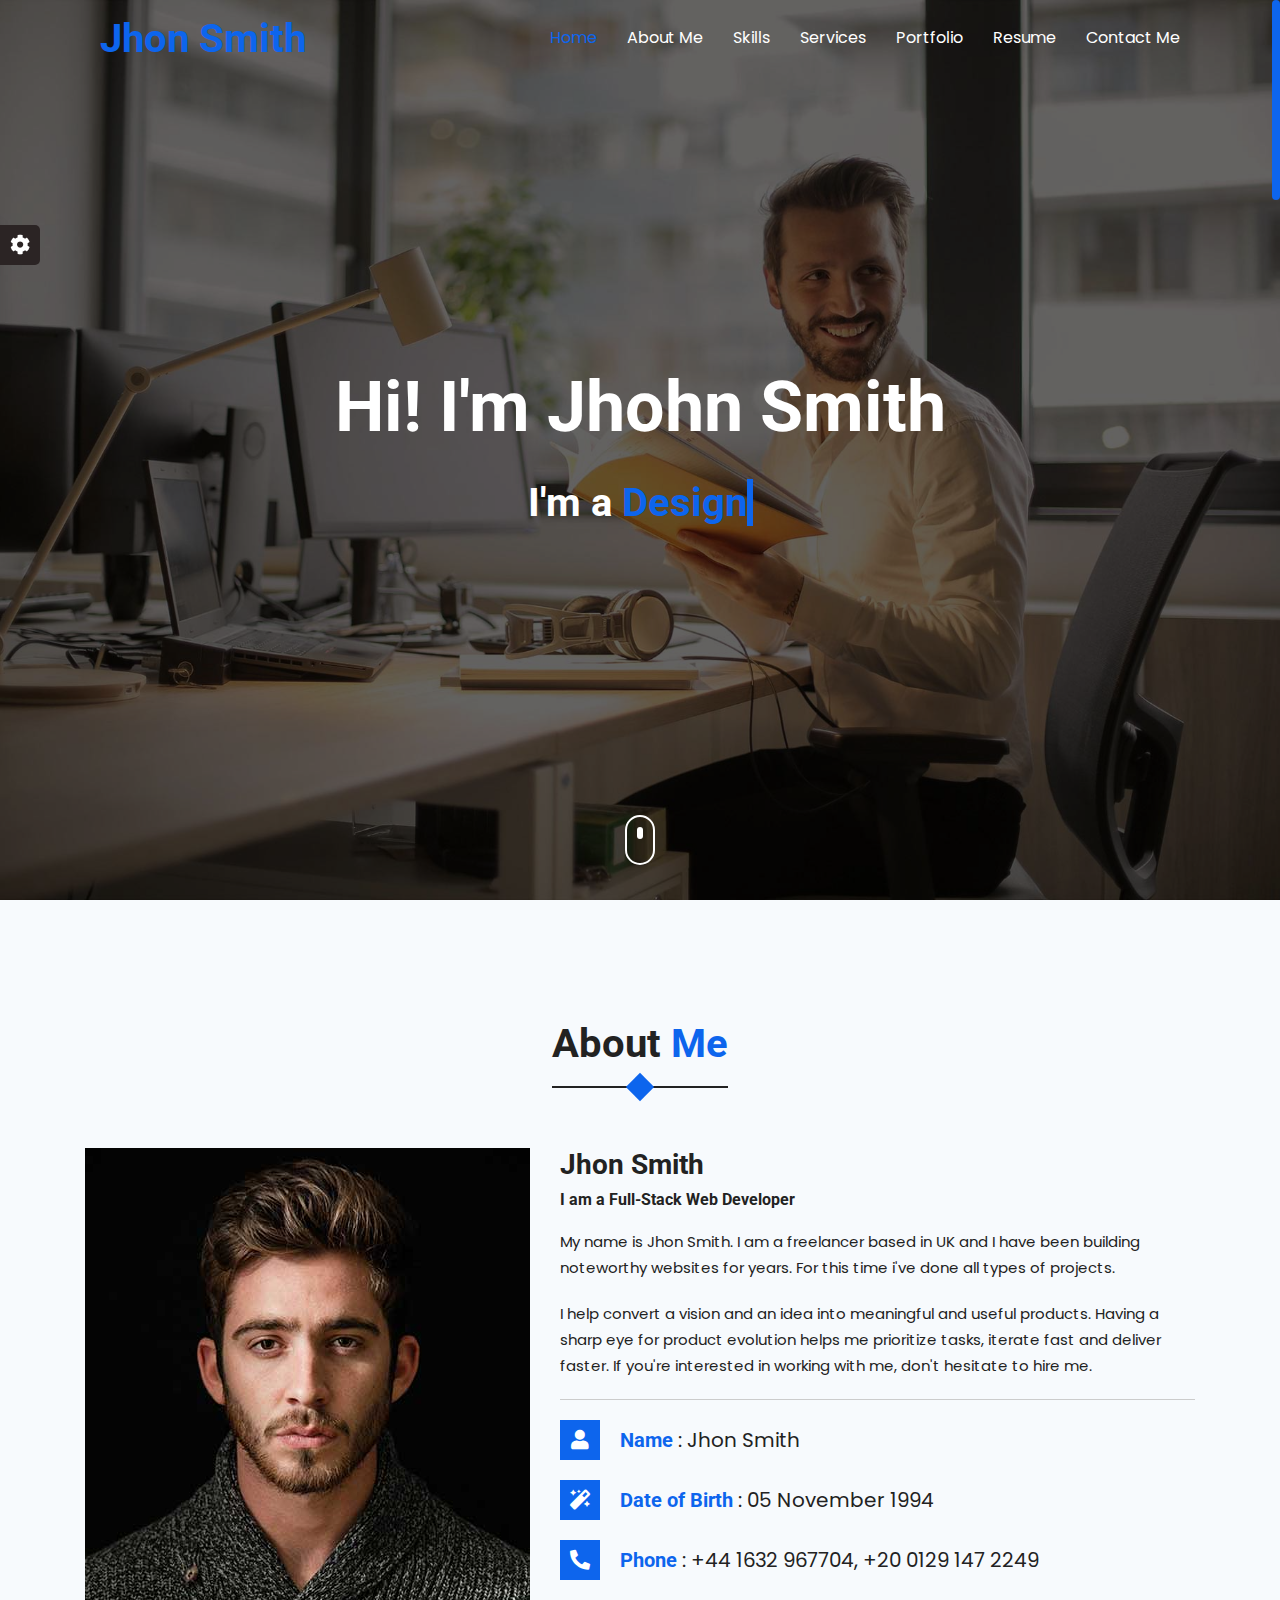
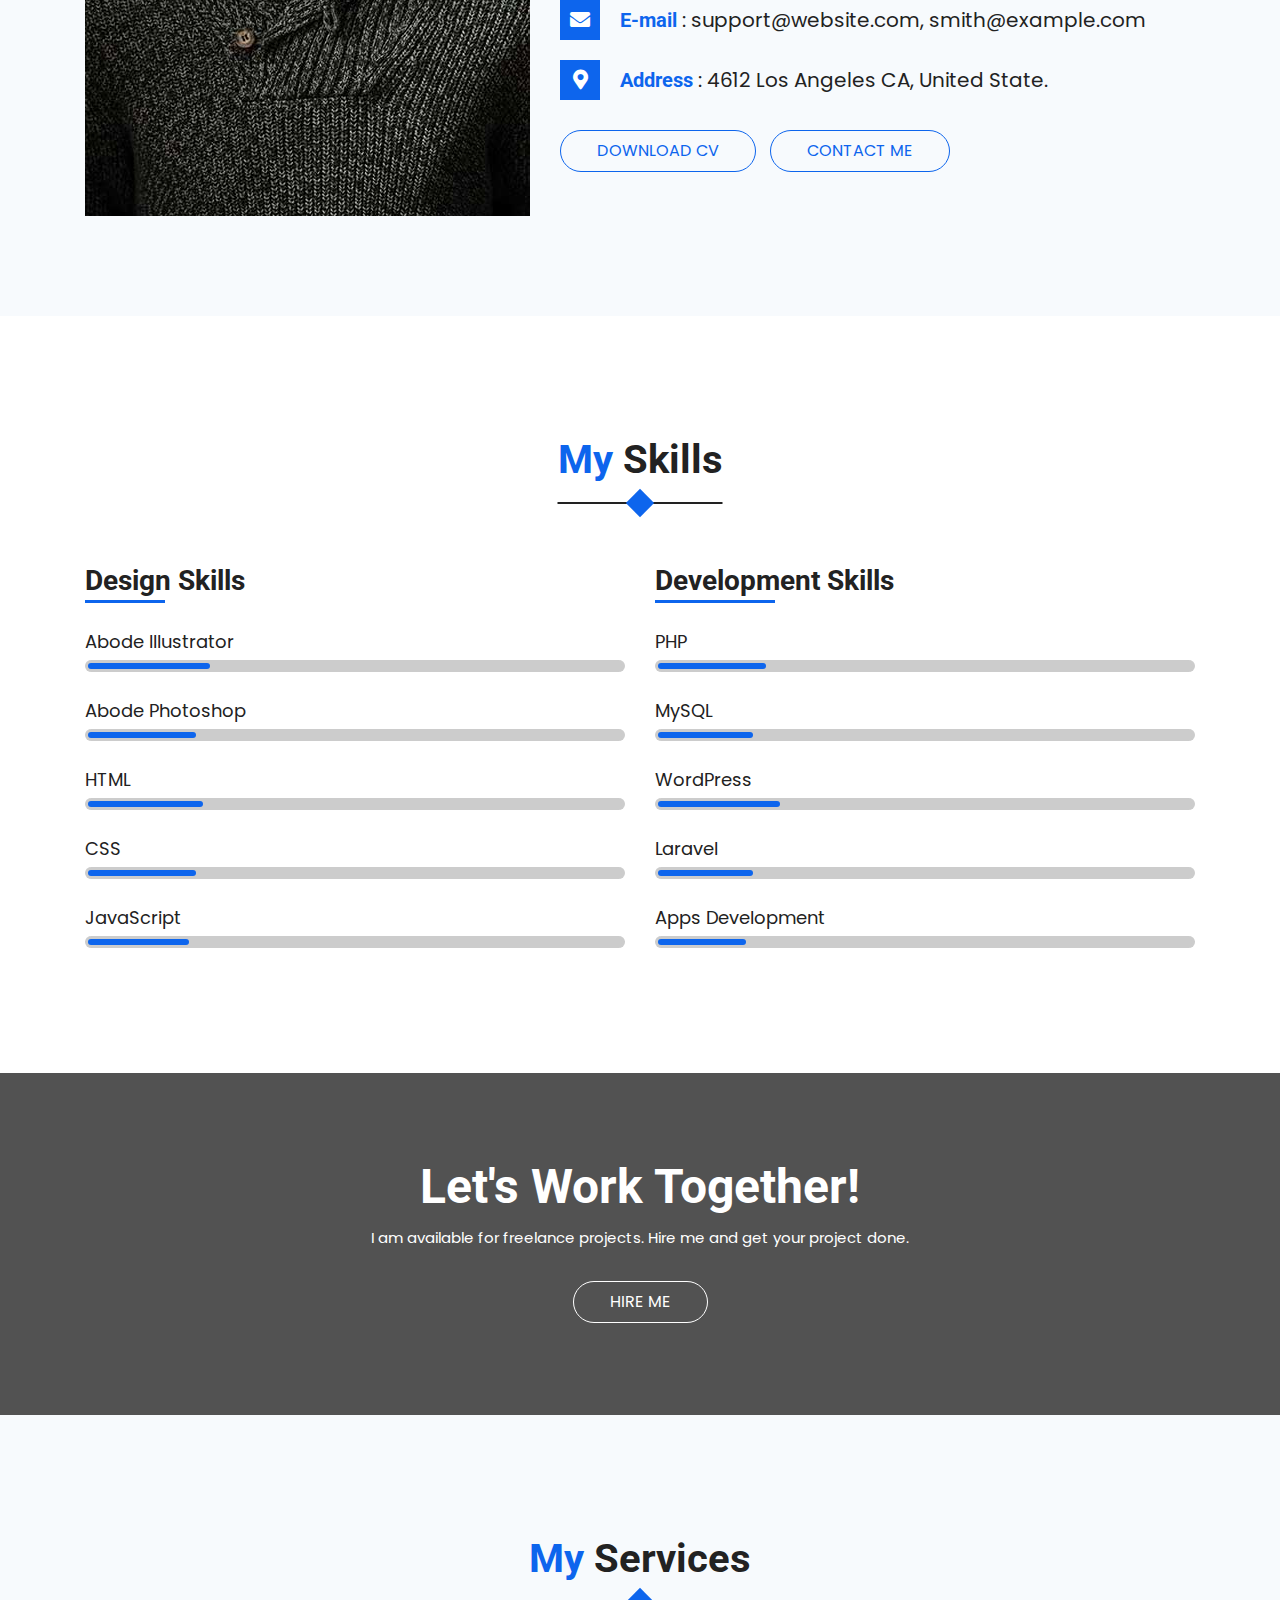
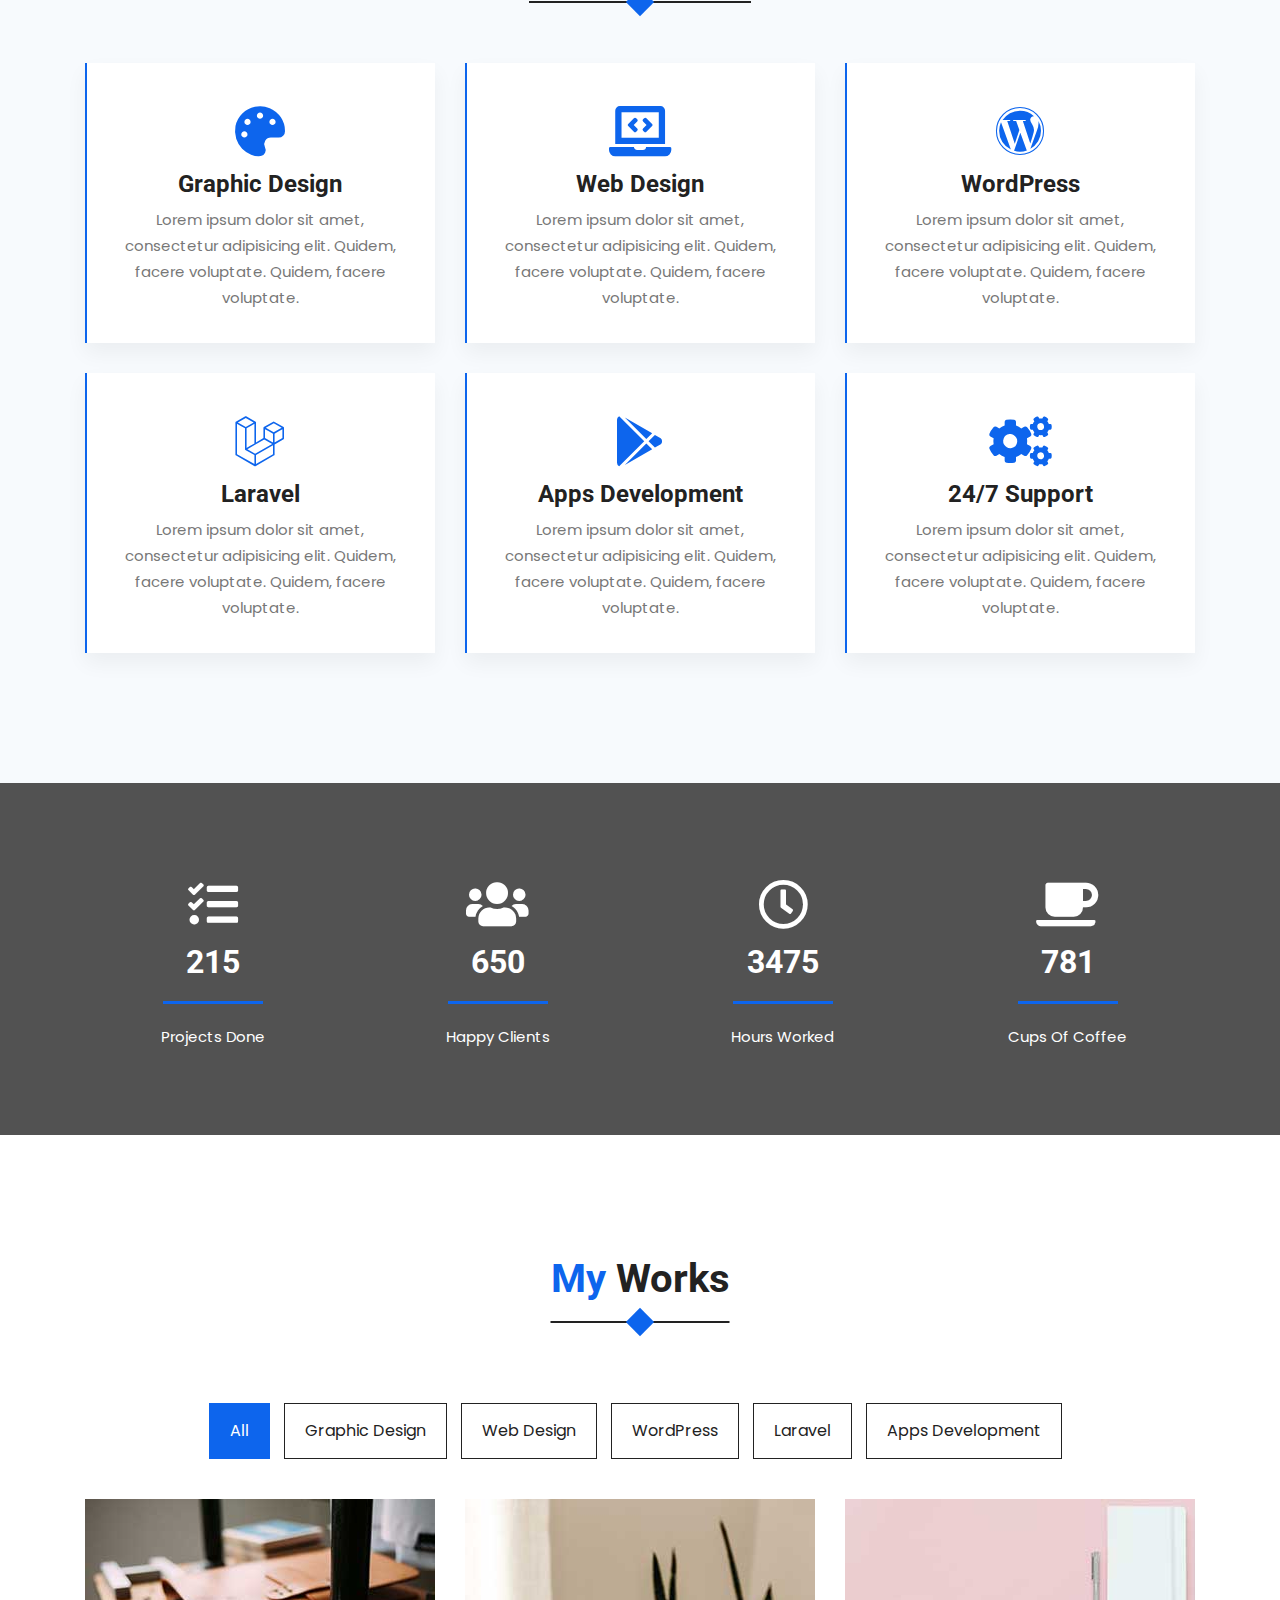
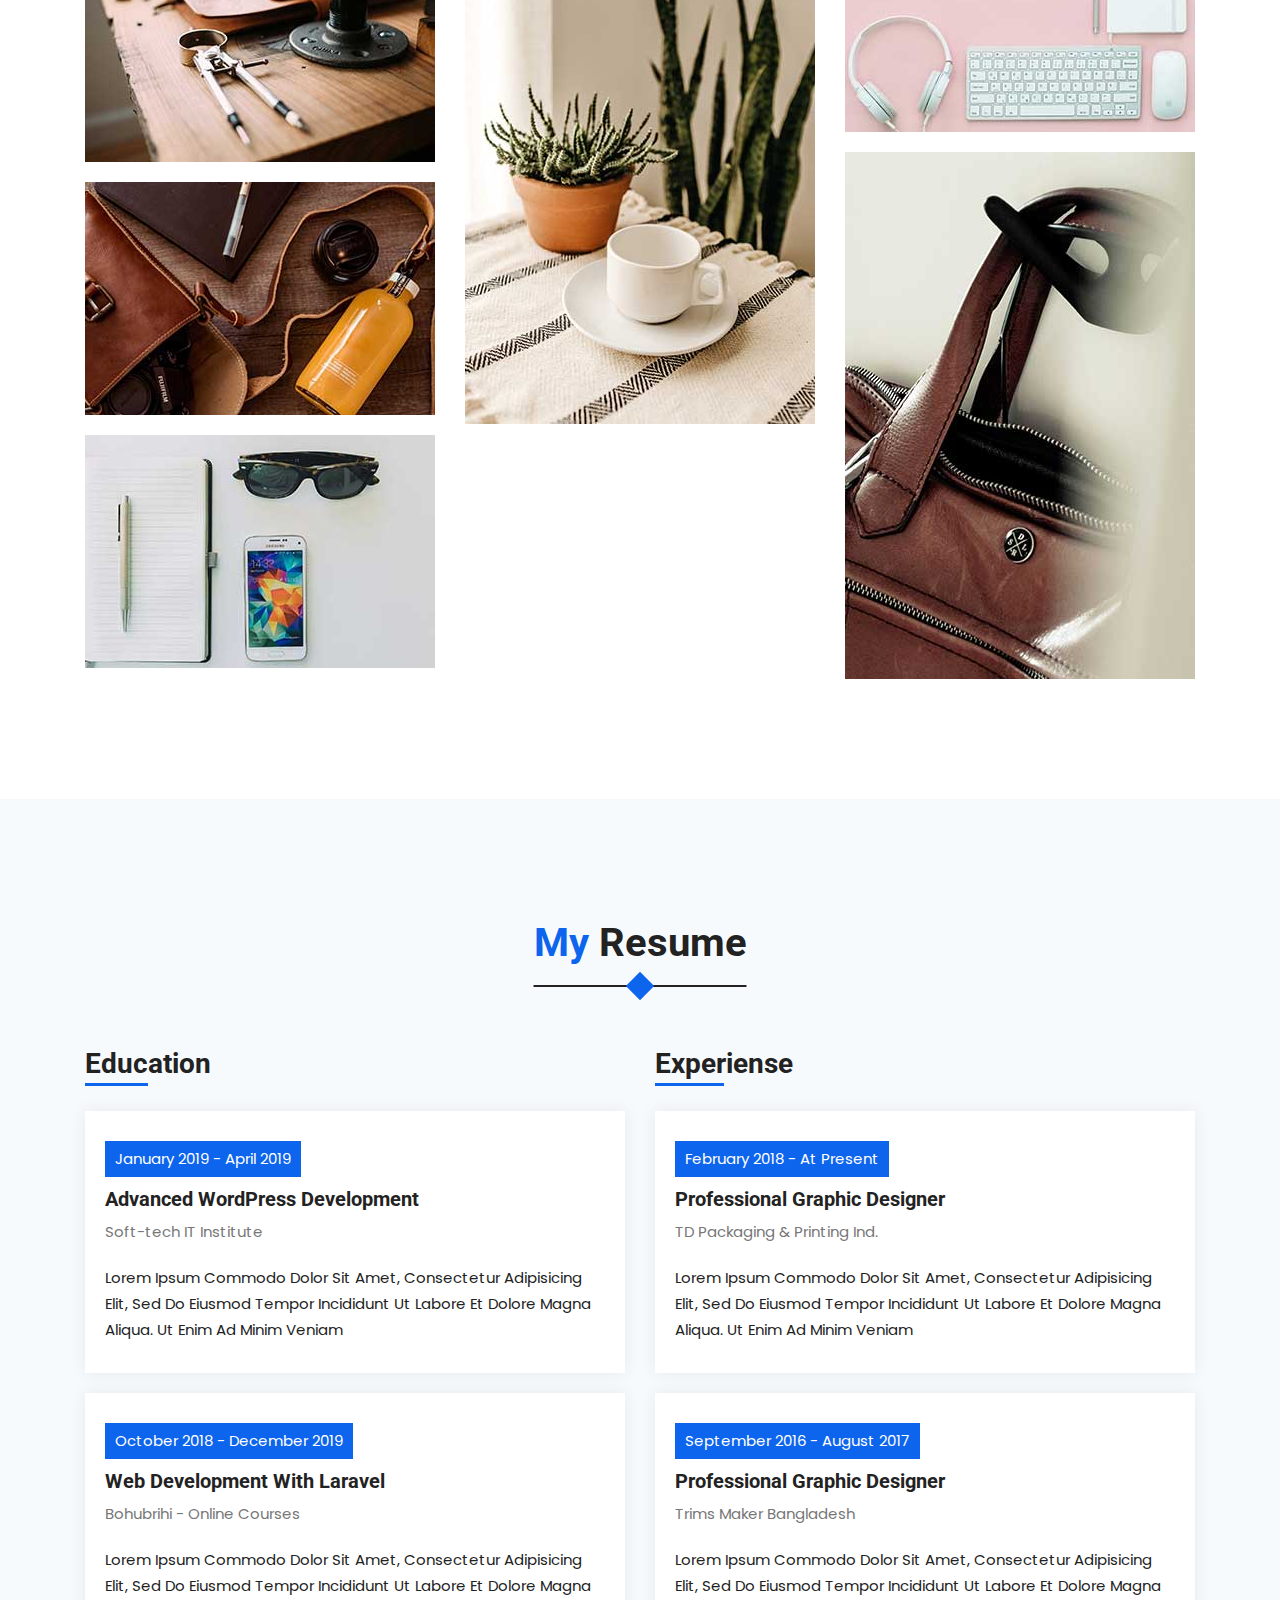
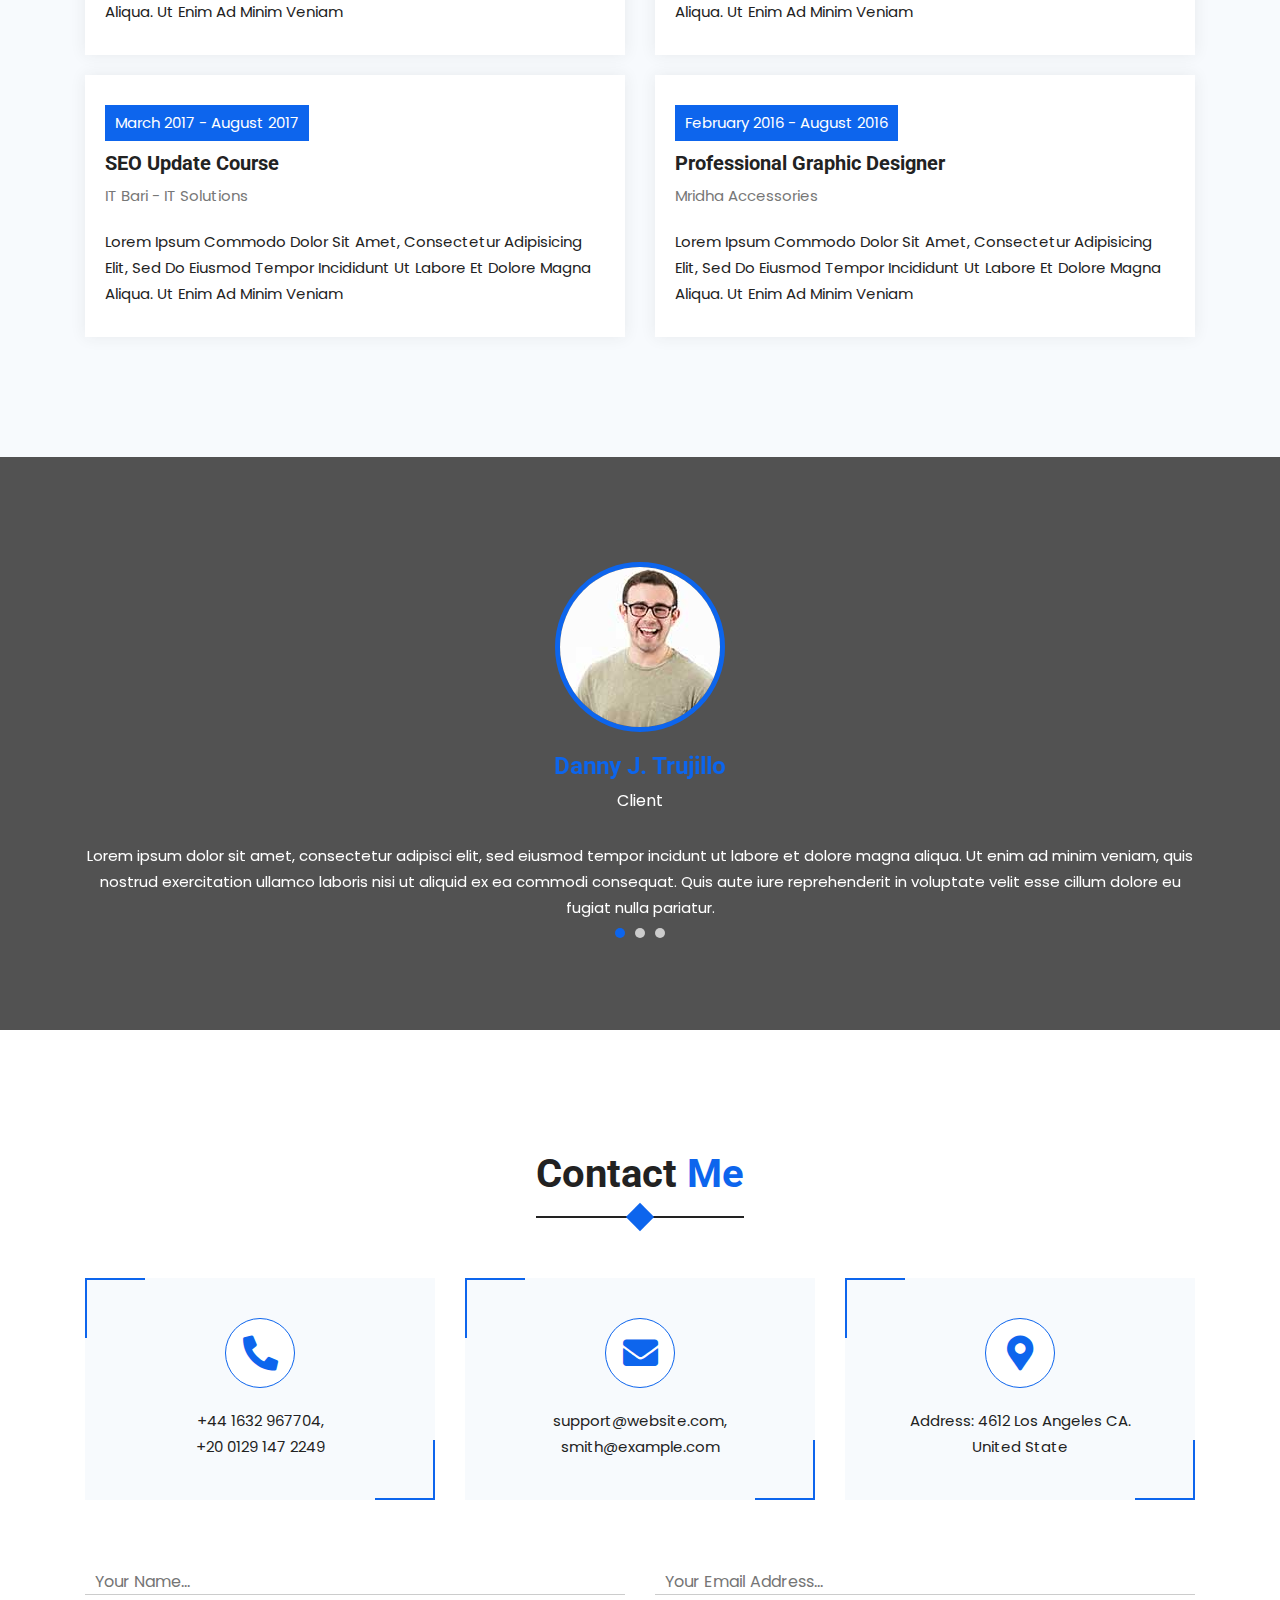
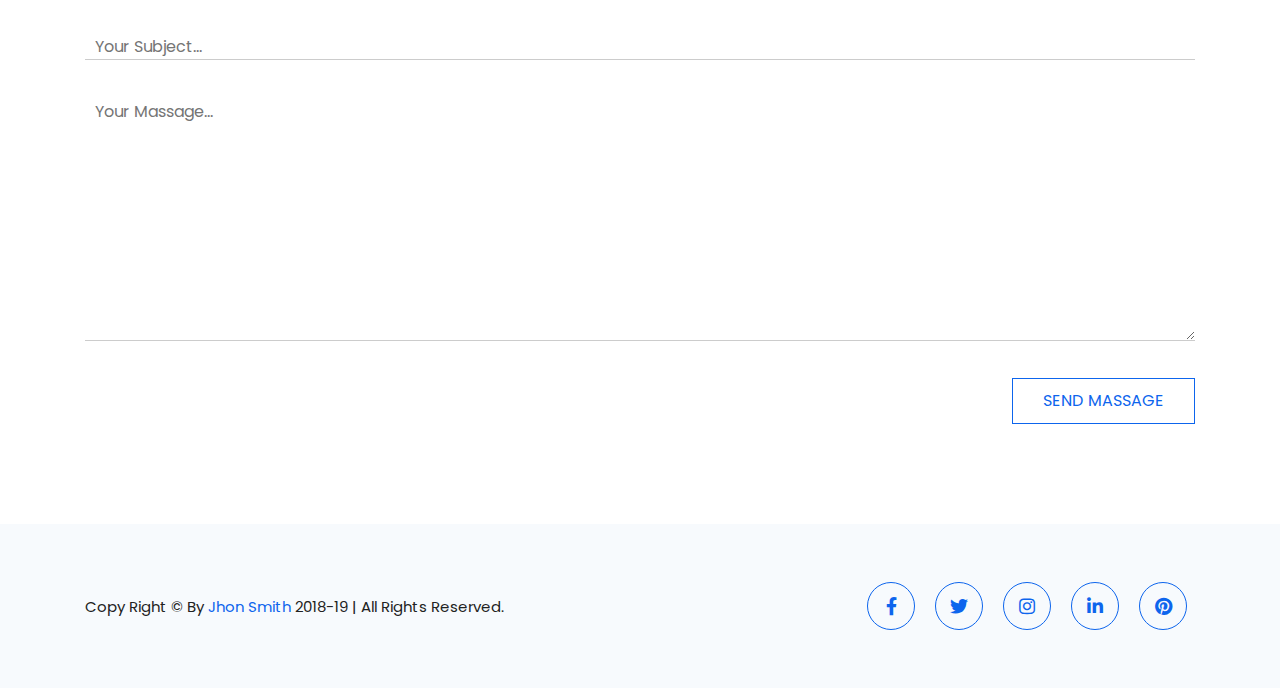
<file: light-home.html>
<!DOCTYPE HTML>
<html lang="en-US">
<head>
	<!--===== Required Meta Tag =====-->
	<meta charset="utf-8">
	<meta http-equiv="X-UA-Compatible" content="IE=edge">
	<meta name="viewport" content="width=device-width, initial-scale=1, shrink-to-fit=no">
	
	<!--===== SEO Meta Tag =====-->
	<meta name="description" content="I'm Jhon Smith. I'm a full-time freelancer. I'm export of graphic desing, web design and WordPress.">
	<meta name="keywords" content="Web Design, Web Development, WordPress Development, WordPress Customization">
	<meta name="author" content="Bashir Rased">
	
	<!--===== Title Tag =====-->
	<title>Jhon Smith | Light Home Page</title>
	
	<!--===== Favicon =====-->
    <link rel="shortcut icon" href="assets/img/favicon.ico" />
	
	<!--============================ 
	===== CSS Links Strat Here =====
	=============================-->
	<!--===== Google Fonts =====-->
	<link href="https://fonts.googleapis.com/css?family=Poppins|Roboto:700&display=swap" rel="stylesheet">
	
	<!--===== Font Awesome v5.11.2 =====-->
	<link rel="stylesheet" type="text/css" href="assets/css/font-awesome-5.11.2.min.css" media="all" />
	<link rel="stylesheet" type="text/css" href="assets/css/font-awesome-brands-5.11.2.min.css" media="all" />
	<link rel="stylesheet" type="text/css" href="assets/css/font-awesome-solid-5.11.2.min.css" media="all" />
	<link rel="stylesheet" type="text/css" href="assets/css/font-awesome-regular-5.11.2.min.css" media="all" />
	
	<!--===== Bootstrap 4 =====-->
	<link rel="stylesheet" type="text/css" href="assets/css/bootstrap-4.0.0.min.css" media="all" />
	
	<!--===== owl.carousel v2.3.4 =====-->
	<link rel="stylesheet" type="text/css" href="assets/css/owl.carousel-2.3.4.min.css" media="all" />
	<link rel="stylesheet" type="text/css" href="assets/css/owl.theme.default-2.3.4.min.css" media="all" />

	<!--===== Fancybox-3 v3.5.7 =====-->
	<link rel="stylesheet" type="text/css" href="assets/css/jquery.fancybox-3.5.7.min.css" media="all" />
	
	<!--===== Preloader CSS =====-->
	<link rel="stylesheet" type="text/css" href="assets/css/preloader.css" media="all" />
	
	<!--===== Light Style CSS =====-->
	<link rel="stylesheet" type="text/css" href="assets/css/light-bg.css" media="all" />
	
	<!--===== Main Style CSS =====-->
	<link rel="stylesheet" type="text/css" href="assets/css/style.css" media="all" />
	
	<!--===== Responsive CSS =====-->
	<link rel="stylesheet" type="text/css" href="assets/css/responsive.css" media="all" />
	
	<!--===== Theme Color CSS =====-->
	<link rel="stylesheet" type="text/css" href="assets/css/colors/blue-deep.css" media="all" />
	<link rel="stylesheet" type="text/css" href="#" id="colors" media="all" />	
	<!--========================== 
	===== CSS Links End Here =====
	===========================-->
	
	<!-- [if lt ie 9]>
	<script type="text/javascript" src="assets/js/html5shiv-printshiv-3.7.3.min.js"></script>
	<script type="text/javascript" src="assets/js/respond-1.4.2.min.js"></script>
	<![endif] -->
</head>
<body>
	<!--================================= 
	===== Preloader Area Strat Here =====
	==================================-->
	<div class="pre-loader">
        <div class="sk-cube-grid">
          <div class="sk-cube sk-cube1"></div>
          <div class="sk-cube sk-cube2"></div>
          <div class="sk-cube sk-cube3"></div>
          <div class="sk-cube sk-cube4"></div>
          <div class="sk-cube sk-cube5"></div>
          <div class="sk-cube sk-cube6"></div>
          <div class="sk-cube sk-cube7"></div>
          <div class="sk-cube sk-cube8"></div>
          <div class="sk-cube sk-cube9"></div>
        </div>
    </div>
	<!--=============================== 
	===== Preloader Area End Here =====
	================================-->
	
	<!--====================================== 
	===== Theme Color Options Strat Here =====
	=======================================-->
	<div class="rb-theme-colors">
		
		<!--======================================= 
		===== Theme Color Box Area Strat Here =====
		========================================-->
		<div class="rb-color-options">
			<h5>Color Options</h5>
			<ul>
				<li class="rb-color-1"></li>
				<li class="rb-color-2"></li>
				<li class="rb-color-3"></li>
				<li class="rb-color-4"></li>
				<li class="rb-color-5"></li>
				<li class="rb-color-6"></li>
			</ul>
		</div>
		<!--===================================== 
		===== Theme Color Box Area End Here =====
		======================================-->
		
		<!--========================================== 
		===== Theme Color Button Area Strat Here =====
		===========================================-->
		<div class="rb-color-btn">
			<i class="fas fa-cog fa-spin"></i>
		</div>
		<!--======================================== 
		===== Theme Color Button Area End Here =====
		=========================================-->
		
	</div>
	<!--==================================== 
	===== Theme Color Options End Here =====
	=====================================-->
	
	<!--============================== 
	===== Header Area Strat Here =====
	===============================-->
	<header class="rb-header-area rb-scroll-menu" id="rb-header-area">
		
		<!--================================== 
		===== Header Top Area Strat Here =====
		===================================-->
		<div class="rb-header-top">
			<div class="container">
				<div class="row">
					
					<!--===== Header Top Left Area Strat Here =====-->
					<div class="col-lg-4">						
						
						<!--===== Header Logo Area Strat Here =====-->
						<div class="rb-header-logo">
							<h1><a href="light-home.html">Jhon Smith</a></h1>
						</div>
						<!--===== Header Logo Area End Here =====-->
						
						<!--===== Mobile Menu Strat Here =====-->
						<div class="rb-mobile-menu">
							<div class="rb-mobile-menu-icon float-right">
								<i class="fas fa-bars"></i>
							</div>
						</div>
						<!--===== Mobile Menu End Here =====-->						
					</div>
					<!--===== Header Top Left Area End Here =====-->
				
					<!--===== Header Desktop Menu Strat Here =====-->
					<div class="col-lg-8">
						<div class="rb-desktop-menu float-right">
							<nav>
								<ul>
									<li><a class="rb-header-active-menu" href="#rb-header-area">Home</a></li>
									<li><a href="#rb-about-me">About Me</a></li>
									<li><a href="#rb-my-skills">Skills</a></li>
									<li><a href="#rb-services">Services</a></li>
									<li><a href="#rb-portfolio">Portfolio</a></li>
									<li><a href="#rb-my-resume">Resume</a></li>
									<li><a href="#contact-me">Contact Me</a></li>
								</ul>
							</nav>
						</div>
					</div>
					<!--===== Header Desktop Menu End Here =====-->
			
				</div><!-- row end -->
			</div><!-- container end -->
		</div>
		<!--================================ 
		===== Header Top Area End Here =====
		=================================-->
		
		<!--====================================== 
		===== Header Content Area Strat Here =====
		=======================================-->
		<div class="rb-header-content">
			<div class="container">
				<div class="row">
					<div class="col-lg-12">
						<div class="rb-header-content-title">
							<h1>Hi! I'm Jhohn Smith</h1>
						</div>
						<div class="rb-header-content-subtitle">
							<h3>I'm a <span class="rb-type-effect rb-theme-color" data-period="2000" data-type='[ "Designer", "Developer", "Freelancer" ]'></span></h3>
						</div>
					</div>
				</div>
			</div>
		</div>
		<!--==================================== 
		===== Header Content Area End Here =====
		=====================================-->
		
		<!--===================================== 
		===== Header Scroll Down Strat Here =====
		======================================-->
		<a href="#rb-about-me" class="rb-header-scroll-down"></a>
		<!--=================================== 
		===== Header Scroll Down End Here =====
		====================================-->
	
	</header>
	<!--============================ 
	===== Header Area End Here =====
	=============================-->
	
	<!--================================ 
	===== About Me Area Strat Here =====
	=================================-->
	<section class="rb-about-me rb-scroll-menu" id="rb-about-me">
	
		<!--================================ 
		===== Section Title Strat Here =====
		=================================-->
		<div class="container">
			<div class="row">
				<div class="col-lg-12">
					<div class="rb-section-title">
						<h2>About <span class="rb-theme-color">Me</span></h2>
					</div>
				</div>
			</div><!-- row end -->
		</div><!-- container end -->
		<!--============================== 
		===== Section Title End Here =====
		===============================-->
		
		<!--================================== 
		===== Section Content Strat Here =====
		===================================-->
		<div class="container">
			<div class="row">
				
				<!--===== About Me Section Left Area Strat Here =====-->
				<div class="col-lg-5">
					<div class="rb-about-me-left">
						<img src="assets/img/user.jpg" alt="User Image" />
					</div>
				</div>
				<!--===== About Me Section Left Area End Here =====-->
				
				<!--===== About Me Section Right Area Strat Here =====-->
				<div class="col-lg-7">
					<div class="rb-about-me-right">
						
						<!--===== About Me Section Title Area Strat Here =====-->
						<div class="rb-about-me-title">
							<h3>Jhon Smith</h3>
							<h6>I am a Full-Stack Web Developer</h6>
						</div>
						<!--===== About Me Section Title Area End Here =====-->
						
						<!--===== About Me Section Description Area Strat Here =====-->
						<div class="rb-about-me-description">
							<p>My name is Jhon Smith. I am a freelancer based in UK and I have been building noteworthy websites for years. For this time i've done all types of projects.</p>
							<p>I help convert a vision and an idea into meaningful and useful products. Having a sharp eye for product evolution helps me prioritize tasks, iterate fast and deliver faster. If you're interested in working with me, don't hesitate to hire me.</p>
						</div>
						<!--===== About Me Section Description Area End Here =====-->
						
						<!--===== About Me Section Description Area Strat Here =====-->
						<div class="rb-about-me-separator"></div>
						<!--===== About Me Section Description Area End Here =====-->
						
						<!--===== About Me Section Details Area Strat Here =====-->
						<div class="rb-about-me-details">
							<ul>
								<li>
									<span class="rb-user-icon"><i class="fas fa-user"></i></span>
									<span class="rb-user-title rb-strong-text rb-theme-color">Name</span>
									<span>:</span>
									<span class="rb-user-details">Jhon Smith</span>
								</li>
								<li>
									<span class="rb-user-icon"><i class="fas fa-magic"></i></span>
									<span class="rb-user-title rb-strong-text rb-theme-color">Date of Birth</span>
									<span>:</span>
									<span class="rb-user-details">05 November 1994</span>
								</li>
								<li>
									<span class="rb-user-icon"><i class="fas fa-phone-alt"></i></span>
									<span class="rb-user-title rb-strong-text rb-theme-color">Phone</span>
									<span>:</span>
									<span class="rb-user-details">+44 1632 967704, +20 0129 147 2249</span>
								</li>
								<li>
									<span class="rb-user-icon"><i class="fas fa-envelope"></i></span>
									<span class="rb-user-title rb-strong-text rb-theme-color">E-mail</span>
									<span>:</span>
									<span class="rb-user-details">support@website.com, smith@example.com</span>
								</li>
								<li>
									<span class="rb-user-icon"><i class="fas fa-map-marker-alt"></i></span>
									<span class="rb-user-title rb-strong-text rb-theme-color">Address</span>
									<span>:</span>
									<span class="rb-user-details">4612 Los Angeles CA, United State.</span>
								</li>
							</ul>
						</div>
						<!--===== About Me Section Details Area End Here =====-->
						
						<!--===== About Me Section Bottons Area Strat Here =====-->
						<div class="rb-about-me-btns">
							<div class="rb-btn btn-download-cv">
								<a href="#">Download CV</a>
							</div>
							<div class="rb-btn btn-contact-me">
								<a href="#">Contact Me</a>
							</div>
						</div>
						<!--===== About Me Section Bottons Area End Here =====-->
						
					</div>
				</div>
				<!--===== About Me Section Right Area End Here =====-->
				
			</div><!-- row end -->
		</div><!-- container end -->
		<!--================================ 
		===== Section Content End Here =====
		=================================-->
	
	</section>
	<!--============================== 
	===== About Me Area End Here =====
	===============================-->
	
	<!--================================= 
	===== My Skills Area Strat Here =====
	==================================-->
	<section class="rb-my-skills rb-scroll-menu" id="rb-my-skills">
	
		<!--================================ 
		===== Section Title Strat Here =====
		=================================-->
		<div class="container">
			<div class="row">
				<div class="col-lg-12">
					<div class="rb-section-title">
						<h2><span class="rb-theme-color">My</span> Skills</h2>
					</div>
				</div>
			</div><!-- row end -->
		</div><!-- container end -->
		<!--============================== 
		===== Section Title End Here =====
		===============================-->
		
		<!--================================== 
		===== Section Content Strat Here =====
		===================================-->
		<div class="container">
			<div class="row">
				
				<!--===== Design Skills Strat Here =====-->
				<div class="col-lg-6">
					<div class="rb-content-title">
						<h3>Design Skills</h3>
					</div>
					
					<!--===== 01. Design Skills Single Item Strat Here =====-->
					<div class="rb-skill-item">
						<div class="rb-skill-name">Abode Illustrator</div>
						<div class="rb-skill-bar" data-percent="90%">
							<div class="rb-skill-animation">
								<div class="rb-skill-percentage">90%</div>
							</div>			
						</div>
					</div>
					<!--===== 01. Design Skills Single Item End Here =====-->
					
					<!--===== 02. Design Skills Single Item Strat Here =====-->
					<div class="rb-skill-item">
						<div class="rb-skill-name">Abode Photoshop</div>
						<div class="rb-skill-bar" data-percent="80%">
							<div class="rb-skill-animation">
								<div class="rb-skill-percentage">80%</div>
							</div>			
						</div>
					</div>
					<!--===== 02. Design Skills Single Item End Here =====-->
					
					<!--===== 03. Design Skills Single Item Strat Here =====-->
					<div class="rb-skill-item">
						<div class="rb-skill-name">HTML</div>
						<div class="rb-skill-bar" data-percent="85%">
							<div class="rb-skill-animation">
								<div class="rb-skill-percentage">85%</div>
							</div>			
						</div>
					</div>
					<!--===== 03. Design Skills Single Item End Here =====-->
					
					<!--===== 04. Design Skills Single Item Strat Here =====-->
					<div class="rb-skill-item">
						<div class="rb-skill-name">CSS</div>
						<div class="rb-skill-bar" data-percent="80%">
							<div class="rb-skill-animation">
								<div class="rb-skill-percentage">80%</div>
							</div>			
						</div>
					</div>
					<!--===== 04. Design Skills Single Item End Here =====-->
					
					<!--===== 05. Design Skills Single Item Strat Here =====-->
					<div class="rb-skill-item">
						<div class="rb-skill-name">JavaScript</div>
						<div class="rb-skill-bar" data-percent="75%">
							<div class="rb-skill-animation">
								<div class="rb-skill-percentage">75%</div>
							</div>			
						</div>
					</div>
					<!--===== 05. Design Skills Single Item End Here =====-->
					
				</div>
				<!--===== Design Skills End Here =====-->
				
				<!--===== Development Skills Strat Here =====-->
				<div class="col-lg-6">
					<div class="rb-content-title">
						<h3>Development Skills</h3>
					</div>
					
					<!--===== 01. Development Skills Single Item Strat Here =====-->
					<div class="rb-skill-item">
						<div class="rb-skill-name">PHP</div>
						<div class="rb-skill-bar" data-percent="80%">
							<div class="rb-skill-animation">
								<div class="rb-skill-percentage">80%</div>
							</div>			
						</div>
					</div>
					<!--===== 01. Development Skills Single Item End Here =====-->
					
					<!--===== 02. Development Skills Single Item Strat Here =====-->
					<div class="rb-skill-item">
						<div class="rb-skill-name">MySQL</div>
						<div class="rb-skill-bar" data-percent="70%">
							<div class="rb-skill-animation">
								<div class="rb-skill-percentage">70%</div>
							</div>			
						</div>
					</div>
					<!--===== 02. Development Skills Single Item End Here =====-->
					
					<!--===== 03. Development Skills Single Item Strat Here =====-->
					<div class="rb-skill-item">
						<div class="rb-skill-name">WordPress</div>
						<div class="rb-skill-bar" data-percent="90%">
							<div class="rb-skill-animation">
								<div class="rb-skill-percentage">90%</div>
							</div>			
						</div>
					</div>
					<!--===== 03. Development Skills Single Item End Here =====-->
					
					<!--===== 04. Development Skills Single Item Strat Here =====-->
					<div class="rb-skill-item">
						<div class="rb-skill-name">Laravel</div>
						<div class="rb-skill-bar" data-percent="70%">
							<div class="rb-skill-animation">
								<div class="rb-skill-percentage">70%</div>
							</div>			
						</div>
					</div>
					<!--===== 04. Development Skills Single Item End Here =====-->
					
					<!--===== 05. Development Skills Single Item Strat Here =====-->
					<div class="rb-skill-item">
						<div class="rb-skill-name">Apps Development</div>
						<div class="rb-skill-bar" data-percent="65%">
							<div class="rb-skill-animation">
								<div class="rb-skill-percentage">65%</div>
							</div>			
						</div>
					</div>
					<!--===== 05. Development Skills Single Item End Here =====-->
					
				</div>
				<!--===== Development Skills End Here =====-->
				
			</div><!-- row end -->
		</div><!-- container end -->
		<!--================================ 
		===== Section Content End Here =====
		=================================-->
	
	</section>
	<!--=============================== 
	===== My Skills Area End Here =====
	================================-->
	
	<!--=============================== 
	===== Hire Me Area Strat Here =====
	================================-->
	<section class="rb-hire-me">
		
		<!--================================== 
		===== Section Content Strat Here =====
		===================================-->
		<div class="container">
			<div class="row">
				<div class="col-lg-12">
					<div class="rb-hire-me-content">
						<h2>Let's Work Together!</h2>
						<p>I am available for freelance projects. Hire me and get your project done.</p>
						<div class="rb-btn btn-hire-me">
							<a href="#">hire me</a>
						</div>
					</div>
				</div>
			</div><!-- row end -->
		</div><!-- container end -->
		<!--================================ 
		===== Section Content End Here =====
		=================================-->
		
	</section>
	<!--============================= 
	===== Hire Me Area End Here =====
	==============================-->
	
	<!--=================================== 
	===== My Services Area Strat Here =====
	====================================-->
	<section class="rb-services rb-scroll-menu" id="rb-services">
	
		<!--================================ 
		===== Section Title Strat Here =====
		=================================-->
		<div class="container">
			<div class="row">
				<div class="col-lg-12">
					<div class="rb-section-title">
						<h2><span class="rb-theme-color">My</span> Services</h2>
					</div>
				</div>
			</div><!-- row end -->
		</div><!-- container end -->
		<!--============================== 
		===== Section Title End Here =====
		===============================-->
		
		<!--================================== 
		===== Section Content Strat Here =====
		===================================-->
		<div class="container">
			<div class="row">
				
				<!--===== 01. Single Service Strat Here =====-->
				<div class="col-lg-4">
					<div class="rb-section-content">
						<div class="rb-single-service">
							<div class="rb-services-icon">
								<i class="fas fa-palette"></i>
							</div>
							<div class="rb-services-title">
								<h4>Graphic Design</h4>
							</div>
							<div class="rb-services-description">
								<p>Lorem ipsum dolor sit amet, consectetur adipisicing elit. Quidem, facere voluptate. Quidem, facere voluptate.</p>
							</div>
						</div>
					</div>
				</div>
				<!--===== 01. Single Service End Here =====-->
				
				<!--===== 02. Single Service Strat Here =====-->
				<div class="col-lg-4">
					<div class="rb-section-content">
						<div class="rb-single-service">
							<div class="rb-services-icon">
								<i class="fas fa-laptop-code"></i>
							</div>
							<div class="rb-services-title">
								<h4>Web Design</h4>
							</div>
							<div class="rb-services-description">
								<p>Lorem ipsum dolor sit amet, consectetur adipisicing elit. Quidem, facere voluptate. Quidem, facere voluptate.</p>
							</div>
						</div>
					</div>
				</div>
				<!--===== 02. Single Service End Here =====-->
				
				<!--===== 03. Single Service Strat Here =====-->
				<div class="col-lg-4">
					<div class="rb-section-content">
						<div class="rb-single-service">
							<div class="rb-services-icon">
								<i class="fab fa-wordpress"></i>
							</div>
							<div class="rb-services-title">
								<h4>WordPress</h4>
							</div>
							<div class="rb-services-description">
								<p>Lorem ipsum dolor sit amet, consectetur adipisicing elit. Quidem, facere voluptate. Quidem, facere voluptate.</p>
							</div>
						</div>
					</div>
				</div>
				<!--===== 03. Single Service End Here =====-->
				
				<!--===== 04. Single Service Strat Here =====-->
				<div class="col-lg-4">
					<div class="rb-section-content">
						<div class="rb-single-service">
							<div class="rb-services-icon">
								<i class="fab fa-laravel"></i>
							</div>
							<div class="rb-services-title">
								<h4>Laravel</h4>
							</div>
							<div class="rb-services-description">
								<p>Lorem ipsum dolor sit amet, consectetur adipisicing elit. Quidem, facere voluptate. Quidem, facere voluptate.</p>
							</div>
						</div>
					</div>
				</div>
				<!--===== 04. Single Service End Here =====-->
				
				<!--===== 05. Single Service Strat Here =====-->
				<div class="col-lg-4">
					<div class="rb-section-content">
						<div class="rb-single-service">
							<div class="rb-services-icon">
								<i class="fab fa-google-play"></i>
							</div>
							<div class="rb-services-title">
								<h4>Apps Development</h4>
							</div>
							<div class="rb-services-description">
								<p>Lorem ipsum dolor sit amet, consectetur adipisicing elit. Quidem, facere voluptate. Quidem, facere voluptate.</p>
							</div>
						</div>
					</div>
				</div>
				<!--===== 05. Single Service End Here =====-->
				
				<!--===== 06. Single Service Strat Here =====-->
				<div class="col-lg-4">
					<div class="rb-section-content">
						<div class="rb-single-service">
							<div class="rb-services-icon">
								<i class="fas fa-cogs"></i>
							</div>
							<div class="rb-services-title">
								<h4>24/7 Support</h4>
							</div>
							<div class="rb-services-description">
								<p>Lorem ipsum dolor sit amet, consectetur adipisicing elit. Quidem, facere voluptate. Quidem, facere voluptate.</p>
							</div>
						</div>
					</div>
				</div>
				<!--===== 06. Single Service End Here =====-->
				
			</div><!-- row end -->
		</div><!-- container end -->
		<!--================================ 
		===== Section Content End Here =====
		=================================-->
		
	</section>	
	<!--================================= 
	===== My Services Area End Here =====
	==================================-->
	
	<!--============================== 
	===== Countup Area Strat Here =====
	===============================-->
	<section class="rb-countup">
	
		<!--================================== 
		===== Section Content Strat Here =====
		===================================-->
		<div class="container">
			<div class="row">
				
				<!--===== 01. Single Countup Item Strat Here =====-->
				<div class="col-lg-3">
					<div class="rb-single-countup-item">
						<div class="rb-countup-icon">
							<i class="fas fa-tasks"></i>
						</div>
						<div class="rb-countup-number" data-from="0" data-to="215" data-speed="3000" data-refresh-interval="50">
							<h2>215</h2>
						</div>
						<div class="rb-separator-countup"></div>
						<div class="rb-countup-text">
							<p>projects done</p>
						</div>
					</div>
				</div>
				<!--===== 01. Single Countup Item End Here =====-->
				
				<!--===== 02. Single Countup Item Strat Here =====-->
				<div class="col-lg-3">
					<div class="rb-single-countup-item">
						<div class="rb-countup-icon">
							<i class="fas fa-users"></i>
						</div>
						<div class="rb-countup-number" data-from="0" data-to="650" data-speed="3000" data-refresh-interval="50">
							<h2>650</h2>
						</div>
						<div class="rb-separator-countup"></div>
						<div class="rb-countup-text">
							<p>happy clients</p>
						</div>
					</div>
				</div>
				<!--===== 02. Single Countup Item End Here =====-->
				
				<!--===== 03. Single Countup Item Strat Here =====-->
				<div class="col-lg-3">
					<div class="rb-single-countup-item">
						<div class="rb-countup-icon">
							<i class="far fa-clock"></i>
						</div>
						<div class="rb-countup-number" data-from="0" data-to="3475" data-speed="3000" data-refresh-interval="50">
							<h2>3475</h2>
						</div>
						<div class="rb-separator-countup"></div>
						<div class="rb-countup-text">
							<p>hours worked</p>
						</div>
					</div>
				</div>
				<!--===== 03. Single Countup Item End Here =====-->
				
				<!--===== 04. Single Countup Item Strat Here =====-->
				<div class="col-lg-3">
					<div class="rb-single-countup-item">
						<div class="rb-countup-icon">
							<i class="fas fa-coffee"></i>
						</div>
						<div class="rb-countup-number" data-from="0" data-to="781" data-speed="3000" data-refresh-interval="50">
							<h2>781</h2>
						</div>
						<div class="rb-separator-countup"></div>
						<div class="rb-countup-text">
							<p>cups of coffee</p>
						</div>
					</div>
				</div>
				<!--===== 04. Single Countup Item End Here =====-->
				
			</div><!-- row end -->
		</div><!-- container end -->
		<!--================================ 
		===== Section Content End Here =====
		=================================-->
	
	</section>
	<!--============================ 
	===== Countup Area End Here =====
	=============================-->
	
	<!--================================= 
	===== Portfolio Area Strat Here =====
	==================================-->
	<section class="rb-portfolio rb-scroll-menu" id="rb-portfolio">
	
		<!--================================ 
		===== Section Title Strat Here =====
		=================================-->
		<div class="container">
			<div class="row">
				<div class="col-lg-12">
					<div class="rb-section-title">
						<h2><span class="rb-theme-color">My</span> Works</h2>
					</div>
				</div>
			</div><!-- row end -->
		</div><!-- container end -->
		<!--============================== 
		===== Section Title End Here =====
		===============================-->
		
		<!--================================== 
		===== Section Content Strat Here =====
		===================================-->
		
		<!--===== Portfolio Menu Area Strat Here =====-->
		<div class="container">
			<div class="row">
				<div class="col-lg-12">
					<div class="rb-portfolio-menu">
						<nav>
							<ul>
								<li class="rb-active-portfolio" data-filter="*">All</li>
								<li data-filter=".graphic-design">Graphic Design</li>
								<li data-filter=".web-design">Web Design</li>
								<li data-filter=".wordpress">WordPress</li>
								<li data-filter=".laravel">Laravel</li>
								<li data-filter=".apps-development">Apps Development</li>
							</ul>
						</nav>
					</div>
				</div>
			</div><!-- row end -->
		</div><!-- container end -->
		<!--===== Portfolio Menu Area End Here =====-->
		
		<!--===== Portfolio Item Area Strat Here =====-->
		<div class="container">
			<div class="row rb-portfolio-grid">
				
				<!--===== 01. Single Portfolio Area Strat Here =====-->
				<div class="col-lg-4 rb-portfolio-item graphic-design laravel">
					<div class="rb-portfolio-signle">
						<div class="rb-portfolio-img">
							<img src="assets/img/portfolio/1.jpg" alt="Portfolio Image 01" />
						</div>
						<div class="rb-portfolio-icons">
							<a href="assets/img/portfolio/1.jpg" data-fancybox="rb-portfolio-gallery"  data-caption="Portfolio Image 01" class="rb-portfolio-icon">
								<i class="fas fa-search-plus"></i>
							</a>
							<a href="#" class="rb-portfolio-icon">
								<i class="fas fa-link"></i>
							</a>
						</div>
						<div class="rb-portfolio-text">
							<h4>This is Item Title</h4>
							<p>Logo Design</p>
						</div>
					</div>
				</div>
				<!--===== 01. Single Portfolio Area End Here =====-->
				
				<!--===== 02. Single Portfolio Area Strat Here =====-->
				<div class="col-lg-4 rb-portfolio-item web-design wordpress">
					<div class="rb-portfolio-signle">
						<div class="rb-portfolio-img">
							<img src="assets/img/portfolio/2.jpg" alt="Portfolio Image 02" />
						</div>
						<div class="rb-portfolio-icons">
							<a href="assets/img/portfolio/2.jpg" data-fancybox="rb-portfolio-gallery"  data-caption="Portfolio Image 02" class="rb-portfolio-icon">
								<i class="fas fa-search-plus"></i>
							</a>
							<a href="#" class="rb-portfolio-icon">
								<i class="fas fa-link"></i>
							</a>
						</div>
						<div class="rb-portfolio-text">
							<h4>This is Item Title</h4>
							<p>Logo Design</p>
						</div>
					</div>
				</div>
				<!--===== 02. Single Portfolio Area End Here =====-->
				
				<!--===== 03. Single Portfolio Area Strat Here =====-->
				<div class="col-lg-4 rb-portfolio-item wordpress laravel">
					<div class="rb-portfolio-signle">
						<div class="rb-portfolio-img">
							<img src="assets/img/portfolio/3.jpg" alt="Portfolio Image 03" />
						</div>
						<div class="rb-portfolio-icons">
							<a href="assets/img/portfolio/3.jpg" data-fancybox="rb-portfolio-gallery"  data-caption="Portfolio Image 03" class="rb-portfolio-icon">
								<i class="fas fa-search-plus"></i>
							</a>
							<a href="#" class="rb-portfolio-icon">
								<i class="fas fa-link"></i>
							</a>
						</div>
						<div class="rb-portfolio-text">
							<h4>This is Item Title</h4>
							<p>Logo Design</p>
						</div>
					</div>
				</div>
				<!--===== 03. Single Portfolio Area End Here =====-->
				
				<!--===== 04. Single Portfolio Area Strat Here =====-->
				<div class="col-lg-4 rb-portfolio-item graphic-design apps-development">
					<div class="rb-portfolio-signle">
						<div class="rb-portfolio-img">
							<img src="assets/img/portfolio/4.jpg" alt="Portfolio Image 04" />
						</div>
						<div class="rb-portfolio-icons">
							<a href="assets/img/portfolio/4.jpg" data-fancybox="rb-portfolio-gallery"  data-caption="Portfolio Image 04" class="rb-portfolio-icon">
								<i class="fas fa-search-plus"></i>
							</a>
							<a href="#" class="rb-portfolio-icon">
								<i class="fas fa-link"></i>
							</a>
						</div>
						<div class="rb-portfolio-text">
							<h4>This is Item Title</h4>
							<p>Logo Design</p>
						</div>
					</div>
				</div>
				<!--===== 04. Single Portfolio Area End Here =====-->
				
				<!--===== 05. Single Portfolio Area Strat Here =====-->
				<div class="col-lg-4 rb-portfolio-item graphic-design apps-development">
					<div class="rb-portfolio-signle">
						<div class="rb-portfolio-img">
							<img src="assets/img/portfolio/5.jpg" alt="Portfolio Image 05" />
						</div>
						<div class="rb-portfolio-icons">
							<a href="assets/img/portfolio/5.jpg" data-fancybox="rb-portfolio-gallery"  data-caption="Portfolio Image 05" class="rb-portfolio-icon">
								<i class="fas fa-search-plus"></i>
							</a>
							<a href="#" class="rb-portfolio-icon">
								<i class="fas fa-link"></i>
							</a>
						</div>
						<div class="rb-portfolio-text">
							<h4>This is Item Title</h4>
							<p>Logo Design</p>
						</div>
					</div>
				</div>
				<!--===== 05. Single Portfolio Area End Here =====-->
				
				<!--===== 06. Single Portfolio Area Strat Here =====-->
				<div class="col-lg-4 rb-portfolio-item web-design">
					<div class="rb-portfolio-signle">
						<div class="rb-portfolio-img">
							<img src="assets/img/portfolio/6.jpg" alt="Portfolio Image 06" />
						</div>
						<div class="rb-portfolio-icons">
							<a href="assets/img/portfolio/6.jpg" data-fancybox="rb-portfolio-gallery"  data-caption="Portfolio Image 06" class="rb-portfolio-icon">
								<i class="fas fa-search-plus"></i>
							</a>
							<a href="#" class="rb-portfolio-icon">
								<i class="fas fa-link"></i>
							</a>
						</div>
						<div class="rb-portfolio-text">
							<h4>This is Item Title</h4>
							<p>Logo Design</p>
						</div>
					</div>
				</div>
				<!--===== 06. Single Portfolio Area End Here =====-->
				
			</div><!-- row end -->
		</div><!-- container end -->
		<!--===== Portfolio Item Area End Here =====-->
		
		<!--================================ 
		===== Section Content End Here =====
		=================================-->
	
	</section>
	<!--=============================== 
	===== Portfolio Area End Here =====
	================================-->	
	
	<!--================================= 
	===== My Resume Area Strat Here =====
	==================================-->
	<section class="rb-my-resume rb-scroll-menu" id="rb-my-resume">
	
		<!--================================ 
		===== Section Title Strat Here =====
		=================================-->
		<div class="container">
			<div class="row">
				<div class="col-lg-12">
					<div class="rb-section-title">
						<h2><span class="rb-theme-color">My</span> Resume</h2>
					</div>
				</div>
			</div><!-- row end -->
		</div><!-- container end -->
		<!--============================== 
		===== Section Title End Here =====
		===============================-->
		
		<!--================================== 
		===== Section Content Strat Here =====
		===================================-->
		<div class="container">
			<div class="row">
				
				<!--===== Resume Education Strat Here =====-->
				<div class="col-lg-6">
					<div class="rb-content-title">
						<h3>Education</h3>
					</div>
					
					<!--===== 01. Resume Education Single Item Strat Here =====-->
					<div class="rb-resume-single-item">
						<div class="rb-resume-single-item-subtitle">
							<p>January 2019 - April 2019</p>
						</div>
						<div class="rb-resume-single-item-title">
							<h5>Advanced WordPress Development</h5>
							<p>Soft-tech IT Institute</p>
						</div>
						<div class="rb-resume-single-item-description">
							<p>Lorem Ipsum Commodo Dolor Sit Amet, Consectetur Adipisicing Elit, Sed Do Eiusmod Tempor Incididunt Ut Labore Et Dolore Magna Aliqua. Ut Enim Ad Minim Veniam</p>
						</div>
					</div>
					<!--===== 01. Resume Education Single Item End Here =====-->
					
					<!--===== 02. Resume Education Single Item Strat Here =====-->
					<div class="rb-resume-single-item">
						<div class="rb-resume-single-item-subtitle">
							<p>October 2018 - December 2019</p>
						</div>
						<div class="rb-resume-single-item-title">
							<h5>Web Development With Laravel</h5>
							<p>Bohubrihi - Online Courses</p>
						</div>
						<div class="rb-resume-single-item-description">
							<p>Lorem Ipsum Commodo Dolor Sit Amet, Consectetur Adipisicing Elit, Sed Do Eiusmod Tempor Incididunt Ut Labore Et Dolore Magna Aliqua. Ut Enim Ad Minim Veniam</p>
						</div>
					</div>
					<!--===== 02. Resume Education Single Item End Here =====-->
					
					<!--===== 03. Resume Education Single Item Strat Here =====-->
					<div class="rb-resume-single-item">
						<div class="rb-resume-single-item-subtitle">
							<p>March 2017 - August 2017</p>
						</div>
						<div class="rb-resume-single-item-title">
							<h5>SEO Update Course</h5>
							<p>IT Bari - IT Solutions</p>
						</div>
						<div class="rb-resume-single-item-description">
							<p>Lorem Ipsum Commodo Dolor Sit Amet, Consectetur Adipisicing Elit, Sed Do Eiusmod Tempor Incididunt Ut Labore Et Dolore Magna Aliqua. Ut Enim Ad Minim Veniam</p>
						</div>
					</div>
					<!--===== 03. Resume Education Single Item End Here =====-->
					
				</div>
				<!--===== Resume Education End Here =====-->
				
				<!--===== Resume Experiense Strat Here =====-->
				<div class="col-lg-6">
					<div class="rb-content-title">
						<h3>Experiense</h3>
					</div>
					
					<!--===== 01. Resume Experiense Single Item Strat Here =====-->
					<div class="rb-resume-single-item">
						<div class="rb-resume-single-item-subtitle">
							<p>February 2018 - At Present</p>
						</div>
						<div class="rb-resume-single-item-title">
							<h5>Professional Graphic Designer</h5>
							<p>TD Packaging &amp; Printing Ind.</p>
						</div>
						<div class="rb-resume-single-item-description">
							<p>Lorem Ipsum Commodo Dolor Sit Amet, Consectetur Adipisicing Elit, Sed Do Eiusmod Tempor Incididunt Ut Labore Et Dolore Magna Aliqua. Ut Enim Ad Minim Veniam</p>
						</div>
					</div>
					<!--===== 01. Resume Experiense Single Item End Here =====-->
					
					<!--===== 02. Resume Experiense Single Item Strat Here =====-->
					<div class="rb-resume-single-item">
						<div class="rb-resume-single-item-subtitle">
							<p>September 2016 - August 2017</p>
						</div>
						<div class="rb-resume-single-item-title">
							<h5>Professional Graphic Designer</h5>
							<p>Trims Maker Bangladesh</p>
						</div>
						<div class="rb-resume-single-item-description">
							<p>Lorem Ipsum Commodo Dolor Sit Amet, Consectetur Adipisicing Elit, Sed Do Eiusmod Tempor Incididunt Ut Labore Et Dolore Magna Aliqua. Ut Enim Ad Minim Veniam</p>
						</div>
					</div>
					<!--===== 02. Resume Experiense Single Item End Here =====-->
					
					<!--===== 03. Resume Experiense Single Item Strat Here =====-->
					<div class="rb-resume-single-item">
						<div class="rb-resume-single-item-subtitle">
							<p>February 2016 - August 2016</p>
						</div>
						<div class="rb-resume-single-item-title">
							<h5>Professional Graphic Designer</h5>
							<p>Mridha Accessories</p>
						</div>
						<div class="rb-resume-single-item-description">
							<p>Lorem Ipsum Commodo Dolor Sit Amet, Consectetur Adipisicing Elit, Sed Do Eiusmod Tempor Incididunt Ut Labore Et Dolore Magna Aliqua. Ut Enim Ad Minim Veniam</p>
						</div>
					</div>
					<!--===== 03. Resume Experiense Single Item End Here =====-->
					
				</div>
				<!--===== Resume Experiense End Here =====-->
				
				
			</div><!-- row end -->
		</div><!-- container end -->
		<!--================================ 
		===== Section Content End Here =====
		=================================-->
	
	</section>
	<!--=============================== 
	===== My Resume Area End Here =====
	================================-->
	
	<!--=================================== 
	===== Testimonial Area Strat Here =====
	====================================-->
	<section class="rb-testimonials">		
		<div class="container">
			<div class="row">
				<div class="col-lg-12">
					<div class="rb-testimonials-area owl-carousel">
						
						<!--===== 01. Single Testimonial Area Strat Here =====-->
						<div class="rb-signle-testimonial">
							<div class="rb-client">
								<div class="rb-client-img">
									<img src="assets/img/client/client-1.jpg" alt="Client 1" />
								</div>
								<div class="rb-client-name rb-strong-text">
									<h4>Danny J. Trujillo</h4>
								</div>
								<div class="rb-client-designation">Client</div>
							</div>
							<div class="rb-review">
								<p>Lorem ipsum dolor sit amet, consectetur adipisci elit, sed eiusmod tempor incidunt ut labore et dolore magna aliqua. Ut enim ad minim veniam, quis nostrud exercitation ullamco laboris nisi ut aliquid ex ea commodi consequat. Quis aute iure reprehenderit in voluptate velit esse cillum dolore eu fugiat nulla pariatur.</p>
							</div>
						</div>
						<!--===== 01. Single Testimonial Area End Here =====-->
						
						<!--===== 02. Single Testimonial Area Strat Here =====-->
						<div class="rb-signle-testimonial">
							<div class="rb-client">
								<div class="rb-client-img">
									<img src="assets/img/client/client-2.jpg" alt="Client 2" />					
								</div>
								<div class="rb-client-name rb-strong-text">
									<h4>Robert L. Garcia</h4>
								</div>
								<div class="rb-client-designation">Client</div>
							</div>
							<div class="rb-review">
								<p>Lorem ipsum dolor sit amet, consectetur adipisci elit, sed eiusmod tempor incidunt ut labore et dolore magna aliqua. Ut enim ad minim veniam, quis nostrud exercitation ullamco laboris nisi ut aliquid ex ea commodi consequat. Quis aute iure reprehenderit in voluptate velit esse cillum dolore eu fugiat nulla pariatur.</p>
							</div>
						</div>
						<!--===== 02. Single Testimonial Area End Here =====-->
						
						<!--===== 03. Single Testimonial Area Strat Here =====-->
						<div class="rb-signle-testimonial">
							<div class="rb-client">
								<div class="rb-client-img">
									<img src="assets/img/client/client-3.jpg" alt="Client 3" />
								</div>
								<div class="rb-client-name rb-strong-text">
									<h4>Chris R. Leblanc</h4>
								</div>
								<div class="rb-client-designation">Client</div>
							</div>
							<div class="rb-review">
								<p>Lorem ipsum dolor sit amet, consectetur adipisci elit, sed eiusmod tempor incidunt ut labore et dolore magna aliqua. Ut enim ad minim veniam, quis nostrud exercitation ullamco laboris nisi ut aliquid ex ea commodi consequat. Quis aute iure reprehenderit in voluptate velit esse cillum dolore eu fugiat nulla pariatur.</p>
							</div>
						</div>
						<!--===== 03. Single Testimonial Area End Here =====-->
						
					</div>
				</div>
			</div><!-- row end -->
		</div><!-- container end -->
	</section>
	<!--================================= 
	===== Testimonial Area End Here =====
	==================================-->
	
	<!--================================== 
	===== Contact Me Area Strat Here =====
	===================================-->
	<section class="contact-me rb-scroll-menu" id="contact-me">
	
		<!--================================ 
		===== Section Title Strat Here =====
		=================================-->
		<div class="container">
			<div class="row">
				<div class="col-lg-12">
					<div class="rb-section-title">
						<h2>Contact <span class="rb-theme-color">Me</span></h2>
					</div>
				</div>
			</div><!-- row end -->
		</div><!-- container end -->
		<!--============================== 
		===== Section Title End Here =====
		===============================-->
		
		<!--================================== 
		===== Section Content Strat Here =====
		===================================-->
		
		<!--===== Get in a touch Area Strat Here =====-->
		<div class="container">
			<div class="row">
				
				<!--===== 01. Single Contact Info Item Strat Here =====-->
				<div class="col-lg-4">
					<div class="rb-contact-info-box">
						<div class="rb-contact-info-icon">
							<i class="fas fa-phone-alt"></i>
						</div>
						<div class="rb-contact-info-text">
							<p>+44 1632 967704,<br />+20 0129 147 2249</p>
						</div>
					</div>
				</div>
				<!--===== 01. Single Contact Info Item End Here =====-->
				
				<!--===== 02. Single Contact Info Item Strat Here =====-->
				<div class="col-lg-4">
					<div class="rb-contact-info-box">
						<div class="rb-contact-info-icon">
							<i class="fas fa-envelope"></i>
						</div>
						<div class="rb-contact-info-text">
							<p>support@website.com,<br />smith@example.com</p>
						</div>
					</div>
				</div>
				<!--===== 02. Single Contact Info Item End Here =====-->
				
				<!--===== 03. Single Contact Info Item Strat Here =====-->
				<div class="col-lg-4">
					<div class="rb-contact-info-box">
						<div class="rb-contact-info-icon">
							<i class="fas fa-map-marker-alt"></i>
						</div>
						<div class="rb-contact-info-text">
							<p>Address: 4612 Los Angeles CA.<br />United State</p>
						</div>
					</div>
				</div>
				<!--===== 03. Single Contact Info Item End Here =====-->
				
			</div><!-- row end -->
		</div><!-- container end -->
		<!--===== Get in a touch Area End Here =====-->
		
		<!--===== Send Massage Area Strat Here =====-->
		<div class="container">
			<div class="row">
				<form class="w-100">
					
					<!--===== 01. Single Contact Field Strat Here =====-->
					<div class="col-lg-6 float-left">
						<div class="rb-contact-field">
							<input type="text" placeholder="Your Name..." name="your-name" id="your-name" class="w-100" />
						</div>
					</div>
					<!--===== 01. Single Contact Field End Here =====-->
					
					<!--===== 02. Single Contact Field Strat Here =====-->
					<div class="col-lg-6 float-left">
						<div class="rb-contact-field">
							<input type="email" placeholder="Your Email Address..." name="your-email" id="your-email" class="w-100" />
						</div>
					</div>
					<!--===== 02. Single Contact Field End Here =====-->
					
					<!--===== 03. Single Contact Field Strat Here =====-->
					<div class="col-lg-12 float-left">
						<div class="rb-contact-field">
							<input type="text" placeholder="Your Subject..." name="your-subject" id="your-subject" class="w-100" />
						</div>
					</div>
					<!--===== 03. Single Contact Field End Here =====-->
					
					<!--===== 04. Single Contact Field Strat Here =====-->
					<div class="col-lg-12 float-left">
						<div class="rb-contact-field">
							<textarea name="your-massage" id="your-massage" cols="30" rows="10" class="w-100" placeholder="Your Massage..." ></textarea>
						</div>
					</div>
					<!--===== 04. Single Contact Field End Here =====-->
					
					<!--===== Massage Send Button Area Strat Here =====-->
					<div class="col-lg-12 float-left">
						<div class="rb-contact-field float-right">
							<div class="rb-massage-send">Send Massage</div>
						</div>
					</div>
					<!--===== Massage Send Button Area End Here =====-->
					
				</form>
			</div><!-- row end -->
		</div><!-- container end -->
		<!--===== Send Massage Area End Here =====-->
		<!--================================
		===== Section Content End Here =====
		=================================-->
	
	</section>
	<!--================================ 
	===== Contact Me Area End Here =====
	=================================-->
	
	<!--============================== 
	===== Footer Area Strat Here =====
	===============================-->
	<footer class="rb-footer-area">
		<div class="container">
			<div class="row">
			
				<!--=================================
				===== Copyright Text Strat Here =====
				==================================-->
				<div class="col-lg-6 float-left">
					<p class="rb-copyright-text">Copy Right © By <a href="light-home.html">Jhon Smith</a> 2018-19 | All Rights Reserved.</p>
				</div>
				<!--===============================
				===== Copyright Text End Here =====
				================================-->
				
				<!--====================================
				===== Social Icons Area Strat Here =====
				=====================================-->
				<div class="col-lg-6 float-right">					
					<div class="rb-footer-social-icons float-right">
						<ul>
							<li>
								<a href="#" aria-label="Facebook"><i class="fab fa-facebook-f"></i></a>
							</li>
							<li>
								<a href="#" aria-label="Twitter"><i class="fab fa-twitter"></i></a>
							</li>
							<li>
								<a href="#" aria-label="Instagram"><i class="fab fa-instagram"></i></a>
							</li>
							<li>
								<a href="#" aria-label="Linkedin"><i class="fab fa-linkedin-in"></i></a>
							</li>
							<li>
								<a href="#" aria-label="Pinterest"><i class="fab fa-pinterest"></i></a>
							</li>
						</ul>
					</div>
				</div>
				<!--==================================
				===== Social Icons Area End Here =====
				===================================-->
				
			</div><!-- row end -->
		</div><!-- container end -->
	</footer>
	<!--============================ 
	===== Footer Area End Here =====
	=============================-->
	
	<!--===================================== 
	===== Scroll to Top Area Strat Here =====
	======================================-->
	<div class="rb-scroll-to-top">
		<i class="fas fa-angle-up"></i>
	</div>
	<!--=================================== 
	===== Scroll to Top Area End Here =====
	====================================-->
	
	<!--=========================== 
	===== JS Links Strat Here =====
	============================-->
	<!--===== jQuery v3.4.1 =====-->
	<script src="assets/js/jquery-3.4.1.min.js"></script>
	<script src="assets/js/jquery-migrate-1.4.1.min.js"></script>
	
	<!--===== Modernizr v2.8.3 =====-->
	<script src="assets/js/modernizr-2.8.3.min.js"></script>
	
	<!--===== Bootstrap 4 =====-->
	<script src="assets/js/popper-1.12.9.min.js"></script>
	<script src="assets/js/bootstrap-4.0.0.min.js"></script>
	
	<!--===== Nice Scrollbar v3.5.4 =====-->
	<script src="assets/js/jquery.nicescroll-3.5.4.min.js"></script>
	
	<!--===== Type Effect =====-->
	<script src="assets/js/type.js"></script>
	
	<!--===== ImageLoader Plugin v4.1.4 =====-->
	<script src="assets/js/imagesloaded.pkgd-4.1.4.min.js"></script>
	
	<!--===== Isotope v3.0.6 =====-->
	<script src="assets/js/isotope.pkgd-3.0.6.min.js"></script>
	
	<!--===== Fancybox-3 v3.5.7 =====-->
	<script src="assets/js/jquery.fancybox-3.5.7.min.js"></script>
	
	<!--===== owl.carousel v2.3.4 =====-->
	<script src="assets/js/owl.carousel-2.3.4.min.js"></script>
	
	<!--===== jQuery CountTo Effect =====-->
	<script src="assets/js/jquery.appear.js"></script>
	<script src="assets/js/jquery.countTo.js"></script>
	
	<!--===== Template JS =====-->
	<script src="assets/js/custom.js"></script>
	<!--========================= 
	===== JS Links End Here =====
	==========================-->
</body>
</html>
</file>
<file: assets/css/preloader.css>
/**
  
* Template Name: Jhon Smith | One Page HTML Portfolio Template
* Version: 1.0.0
* Author: Bashir Rased
* Author URL: www.bashir-rased.com
* Email: info@bashir-rased.com

**/

.pre-loader {
    position: fixed;
    width: 100%;
    height: 100%;
    overflow: hidden;
    background-color: #0d65ed;
    z-index: 999999999;
    left: 0;
    top: 0;
}
.sk-cube-grid {
  width: 40px;
  height: 40px;
  position: absolute;
  left: 50%;
  top: 50%;
  margin-left: -20px;
  margin-top: -20px;
}
.sk-cube-grid .sk-cube {
  width: 33%;
  height: 33%;
  background-color: #fff;
  float: left;
  -webkit-animation: sk-cubeGridScaleDelay 1.3s infinite ease-in-out;
          animation: sk-cubeGridScaleDelay 1.3s infinite ease-in-out; 
}
.sk-cube-grid .sk-cube1 {
  -webkit-animation-delay: 0.2s;
          animation-delay: 0.2s; }
.sk-cube-grid .sk-cube2 {
  -webkit-animation-delay: 0.3s;
          animation-delay: 0.3s; }
.sk-cube-grid .sk-cube3 {
  -webkit-animation-delay: 0.4s;
          animation-delay: 0.4s; }
.sk-cube-grid .sk-cube4 {
  -webkit-animation-delay: 0.1s;
          animation-delay: 0.1s; }
.sk-cube-grid .sk-cube5 {
  -webkit-animation-delay: 0.2s;
          animation-delay: 0.2s; }
.sk-cube-grid .sk-cube6 {
  -webkit-animation-delay: 0.3s;
          animation-delay: 0.3s; }
.sk-cube-grid .sk-cube7 {
  -webkit-animation-delay: 0s;
          animation-delay: 0s; }
.sk-cube-grid .sk-cube8 {
  -webkit-animation-delay: 0.1s;
          animation-delay: 0.1s; }
.sk-cube-grid .sk-cube9 {
  -webkit-animation-delay: 0.2s;
          animation-delay: 0.2s; }

@-webkit-keyframes sk-cubeGridScaleDelay {
  0%, 70%, 100% {
    -webkit-transform: scale3D(1, 1, 1);
            transform: scale3D(1, 1, 1);
  } 35% {
    -webkit-transform: scale3D(0, 0, 1);
            transform: scale3D(0, 0, 1); 
  }
}

@keyframes sk-cubeGridScaleDelay {
  0%, 70%, 100% {
    -webkit-transform: scale3D(1, 1, 1);
            transform: scale3D(1, 1, 1);
  } 35% {
    -webkit-transform: scale3D(0, 0, 1);
            transform: scale3D(0, 0, 1);
  } 
}

.loading-end {
	display: none;
}
</file>
<file: assets/css/main.css>
/**
  
* Template Name: Jhon Smith | One Page HTML Portfolio Template
* Version: 1.0.0
* Author: Bashir Rased
* Author URL: www.bashir-rased.com
* Email: info@bashir-rased.com

**/

/*=============================
Table of CSS Content Start Here
===============================
	01. Default Tag
	02. Common Classes
	03. Theme Color Options
	04. Section Title
	05. Header Area
	06. Page Demo Section
	07. Template Features Section
	08. Footer Area
	09. Scroll To Top Button
=============================
Table of CSS Content End Here
===========================*/

/*============================
01. Default Tag CSS Start Here
============================*/
body {
	font-family: 'Poppins', sans-serif;
	font-weight: 400;
}
h1,h2,h3,h4,h5,h6 {
	font-family: 'Roboto', sans-serif;
	font-weight: 700;
}
p {
	font-size: 15px;
	line-height: 26px;
	margin-bottom: 0;
}
section {
	padding: 100px 0;
}
img {
	max-width: 100%;
}
/*==========================
01. Default Tag CSS End Here
==========================*/

/*===============================
02. Common Classes CSS Start Here
===============================*/
.rb-btn {
	position: relative;
	display: inline-block;
	text-decoration: none;
	text-transform: uppercase;
	padding: 8px 36px;
	cursor: pointer;
	border-radius: 50px;
	overflow: hidden;
	z-index: 0;
}
.rb-btn:before {
	content: "";
	position: absolute;
	top: 0;
	left: 0;
	width: 0;
	height: 100%;
	transition: all 0.4s ease-in-out;
	z-index: -1;	
}
.rb-btn:hover:before {
	width: 100%;
}
.rb-btn a {
	text-decoration: none;
	display: block;
}
.rb-strong-text {
	font-family: 'Roboto', sans-serif;
	font-weight: 700;
}
.rb-content-title h3 {
	position: relative;
	display: inline-block;
	margin-bottom: 30px;
}
.rb-content-title h3:after {
	content: "";
	position: absolute;
	left: 0;
	bottom: -5px;
	width: 50%;
	height: 3px;
}
/*=============================
02. Common Classes CSS End Here
=============================*/

/*====================================
03. Theme Color Options CSS Start Here
====================================*/
.rb-theme-colors {
	position: fixed;
	top: 25%;
	left: -160px;
	width: 160px;
	padding: 10px 5px;
	background-color: #ffffff;
	box-shadow: 0px 0px 14px 0 rgba(0, 0, 0, .08);
	z-index: 9999;
}
.rb-theme-colors:before {
	content: "";
	position: absolute;
	top: 39px;
	left: 0;
	width: 100%;
	height: 1px;
	background-color: #cccccc;
}
.rb-color-options ul {
	list-style: none;
	padding: 0;
	margin: 0;
}
.rb-color-options ul li {
	display: inline-block;
	width: 35px;
	height: 35px;
	margin: 5px;	
	border-radius: 16px 16px 0;
	cursor: pointer;
}
.rb-color-btn {
	position: absolute;
	top: 0;
	right: -40px;
	width: 40px;
	height: 40px;
	line-height: 40px;
	text-align: center;
	font-size: 20px;
	background-color: #2b2424;
	color: #ffffff;
	border-radius: 0 5px 5px 0;
}
.rb-color-1 {
	background-color: #0176ff;	
}
.rb-color-2 {
	background-color: #0058f3;	
}
.rb-color-3 {
	background-color: #7065ef;	
}
.rb-color-4 {
	background-color: #19b521;	
}
.rb-color-5 {
	background-color: #ffa50d;	
}
.rb-color-6 {
	background-color: #f02c2d;	
}
/*==================================
03. Theme Color Options CSS End Here
==================================*/

/*==============================
04. Section Title CSS Start Here
==============================*/
.rb-section-title {
	text-align: center;
	margin: 20px 0 70px;
}
.rb-section-title h2 {
	position: relative;
	display: inline-block;
	font-size: 40px;
	margin-bottom: 10px;
}
.rb-section-title h2:before,
.rb-section-title h2:after {
	content: "";
	position: absolute;
	left: 50%;
	transform: translateX(-50%);
}
.rb-section-title h2:before {
	bottom: -20px;
	width: 100%;
	height: 2px;
	background-color: #222222;
}
.rb-section-title h2:after {
	bottom: -29px;
	width: 20px;
	height: 20px;
	margin-left: -10px;
	transform: rotate(45deg);	
}
/*============================
04. Section Title CSS End Here
============================*/

/*============================
05. Header Area CSS Start Here
============================*/
.rb-header-area {
	position: relative;
	width: 100%;
	height: 100%;
	min-height: 80vh;
	background-image: url(../img/main-page-bg.jpg);
	background-attachment: fixed;
	background-size: cover;
	background-repeat: no-repeat;
	background-position: 65% 0;
	z-index: 99;	
}
.rb-header-area:before {
	content: "";
	position: absolute;
	top: 0;
	left: 0;
	width: 100%;
	height: 100%;
	background-color: rgba(0,0,0,.8);
	z-index: -1;
}
.rb-header-content {
	position: absolute;
	top: 50%;
	left: 50%;
	transform: translate(-50%,-50%);
	width: 100%;
	color: #ffffff;
	text-align: center;
}
.rb-header-title {
	margin-bottom: 20px;
}
.rb-header-subtitle {
	margin-bottom: 50px;
}
.btn-buy-now a,
.btn-page-demo a {
	color: #ffffff;
}
.btn-buy-now,
.btn-page-demo {
	margin: 0 10px 10px 0;
	border: 1px solid #ffffff;
}
/*==========================
05. Header Area CSS End Here
==========================*/

/*==================================
06. Page Demo Section CSS Start Here
==================================*/
.rb-template-demo {
	background-color: #F7FAFD;
}
.rb-template-demo a {
	text-decoration: none;
}
.rb-single-demo {
	background-color: #ffffff;	
	box-shadow: 0 0 30px rgba(0, 0, 0, .2);
	padding: 30px;	
}
.rb-demo-img {
	height: 410px;
	overflow: hidden;
}
.rb-demo-img img {
	transition: all 8s ease;
}
.rb-demo-img:hover img {
	margin-top: -1800px;
}
.rb-demo-caption {
	margin-top: 20px;
	text-align: center;
	color: #222222;
}
/*================================
06. Page Demo Section CSS End Here
================================*/

/*==========================================
07. Template Features Section CSS Start Here
==========================================*/
.rb-single-feature {
	padding: 30px;
	margin-bottom: 30px;
	box-shadow: 0 0 10px rgba(0, 0, 0, .2);
	text-align: center;
}
.rb-feature-icon {
	width: 100%;
	margin-bottom: 20px;
}
.rb-feature-icon i {
	width: 100px;
    height: 100px;
    line-height: 100px;
	color: #ffffff;
    font-size: 40px;
    border-radius: 50%;
}
/*========================================
07. Template Features Section CSS End Here
========================================*/

/*============================
08. Footer Area CSS Start Here
============================*/
.rb-footer-area {
	background-color: #171718;
	color: #ffffff;
	padding: 50px 0;
}
.rb-copyright-text {
	margin-top: 20px;
}
.rb-copyright-text a {
	text-decoration: none;
}
.rb-footer-social-icons ul {
	list-style: none;
	margin: 0;
	padding: 0;
}
.rb-footer-social-icons li {
	display: inline-block;
	margin: 8px;
}
.rb-footer-social-icons a {
	text-decoration: none;
	display: block;
	width: 48px;
	height: 48px;
	line-height: 48px;
	text-align: center;
	font-size: 18px;
	border-radius: 50%;
	transition: all 0.3s cubic-bezier(0.645, 0.045, 0.355, 1);
	position: relative;
}
.rb-footer-social-icons a:hover {
	color: #ffffff;
}
.rb-footer-social-icons a:before {
	transition-delay: 100ms;
	visibility: hidden;
	z-index: 999;
}
.rb-footer-social-icons a:hover:before,
.rb-footer-social-icons a:hover:after {
	visibility: visible;
}
.rb-footer-social-icons a:after {
	content: attr(aria-label);
	position: absolute;
	top: -53%;
	left: 50%;
	transform: translate(-50%,-50%);
	color: #ffffff;
	font-size: 14px;
	line-height: 14px;
	padding: 10px;
	border-radius: 5px;
	box-shadow: 4px 4px 8px rgba(0, 0, 0, 0.3);
	transition-delay: 100ms;
	visibility: hidden;
}
/*==========================
08. Footer Area CSS End Here
==========================*/

/*=====================================
09. Scroll To Top Button CSS Start Here
=====================================*/
.rb-scroll-to-top {
	display: none;
	position: fixed;
	font-size: 22px;
	color: #ffffff;
	bottom: 20px;
	right: 20px;
	width: 50px;
	height: 50px;
	line-height: 50px;
	border-radius: 50%;
	text-align: center; 
	cursor: pointer;
	-webkit-box-shadow: 0 10px 20px 0 rgba(23, 22, 49, 0.1);
          box-shadow: 0 10px 20px 0 rgba(23, 22, 49, 0.1);
	z-index: 99999;
}
/*===================================
09. Scroll To Top Button CSS End Here
===================================*/
</file>
<file: assets/css/responsive.css>
/**
  
* Template Name: Jhon Smith | One Page HTML Portfolio Template
* Version: 1.0.0
* Author: Bashir Rased
* Author URL: www.bashir-rased.com
* Email: info@bashir-rased.com

**/

@media all and (max-width: 991px) {
	.rb-content-title {
		margin-top: 50px;
	}
	.rb-header-logo {
		float: left;
	}
	.rb-mobile-menu {
		display: block;
		float: right;
	}
	.rb-desktop-menu {
		display: none;
	}
	.rb-desktop-menu li {
		float: none;
		display: block;		
		width: 100%;
		margin-bottom: 2px;
		text-align: center;
	}
	.rb-desktop-menu a {
		color: #ffffff !important;
	}
	.rb-about-me-left {
		margin-bottom: 30px;
	}	
	.rb-footer-area .float-left,
	.rb-footer-area .float-right {
		float: none !important;
	}
	.rb-copyright-text {
		text-align: center;
		margin-bottom: 40px;
	}
	.rb-footer-social-icons {
		text-align: center;
	}
}
</file>
<file: assets/css/colors/blue-light.css>
/**
  
* Template Name: Jhon Smith | One Page HTML Portfolio Template
* Version: 1.0.0
* Author: Bashir Rased
* Author URL: www.bashir-rased.com
* Email: info@bashir-rased.com

**/

/*=============================
Table of CSS Content Start Here
===============================
	01. Default Tag
	02. Common Classes
	03. Theme Color Options
	04. Section Title
	05. Header Area
		5.1. Header Top
			5.1.1. Header Logo
			5.1.2. Header Mobile Menu
			5.1.3. Header Desktop Menu
		5.2. Header Content
		5.3. Header Scrolldown Button
	06. About Me Section
	07. My Skills Section
	08. Hire Me Section
	09. Services Section
	10. CountTo Section
	11. Portfolio Section
	12. Resume Section
	13. Testimonial Section
	14. Contact Me Section
	15. Footer Area
	16. Scroll To Top Button
	17. Main Page Design
=============================
Table of CSS Content End Here
===========================*/

/*============================
01. Default Tag CSS Start Here
============================*/

/*==========================
01. Default Tag CSS End Here
==========================*/

/*===============================
02. Common Classes CSS Start Here
===============================*/
.rb-theme-color {
	color: #3498db;
}
.rb-btn:before {
	background-color: #3498db;
}
/*=============================
02. Common Classes CSS End Here
=============================*/
.rb-content-title h3:after {
	background-color: #3498db;
}
/*====================================
03. Theme Color Options CSS Start Here
====================================*/

/*==================================
03. Theme Color Options CSS End Here
==================================*/

/*==============================
04. Section Title CSS Start Here
==============================*/
.rb-section-title h2:after {
	background-color: #3498db;	
}
/*============================
04. Section Title CSS End Here
============================*/

/*============================
05. Header Area CSS Start Here
============================*/

/*===== 5.1. Header Top CSS Start Here =====*/

/* 5.1.1. Header Logo CSS Start Here */
.rb-header-logo h1 a {
	color: #3498db;
}
/* 5.1.1. Header Logo CSS End Here */

/* 5.1.2. Header Mobile Menu CSS Start Here */
.rb-mobile-menu-icon {
	background-color: #3498db;
}
/* 5.1.2. Header Mobile Menu CSS End Here */

/* 5.1.3. Header Desktop Menu CSS Start Here */
.rb-header-active-menu {
	color: #3498db !important;
}
@media all and (max-width: 991px) {
	.rb-desktop-menu li {
		background-color: #3498db;
	}
}
/* 5.1.3. Header Desktop Menu CSS End Here */

/*===== 5.1. Header Top CSS End Here =====*/

/*===== 5.2. Header Content CSS Start Here =====*/
.rb-type-effect {
	border-right: 6px solid #3498db;
}
/*===== 5.2. Header Content CSS End Here =====*/

/*==========================
05. Header Area CSS End Here
==========================*/

/*=================================
06. About Me Section CSS Start Here
=================================*/
.btn-download-cv,
.btn-contact-me {
	border: 1px solid #3498db;
}
.btn-download-cv a,
.btn-contact-me a {
	color: #3498db;
}
.rb-user-icon {
	background-color: #3498db;
}
/*===============================
06. About Me Section CSS End Here
===============================*/

/*==================================
07. My Skills Section CSS Start Here
==================================*/
.rb-skill-animation {
	background-color: #3498db;
}
.rb-skill-percentage {
	background-color: #3498db;
}
.rb-skill-percentage:before {
	border-color: #3498db transparent transparent transparent;
}
/*================================
07. My Skills Section CSS End Here
================================*/

/*================================
08. Hire Me Section CSS Start Here
================================*/

/*==============================
08. Hire Me Section CSS End Here
==============================*/

/*=================================
09. Services Section CSS Start Here
=================================*/
.rb-single-service:after {
	background-color: #3498db;
}
.rb-services-icon {
	color: #3498db;
}
/*===============================
09. Services Section CSS End Here
===============================*/

/*================================
10. CountTo Section CSS Start Here
================================*/
.rb-separator-countup {
	background-color: #3498db;
}
/*==============================
10. CountTo Section CSS End Here
==============================*/

/*==================================
11. Portfolio Section CSS Start Here
==================================*/
.rb-portfolio-menu ul li:hover,
.rb-active-portfolio {
	background-color: #3498db;
	border: 1px solid #3498db !important;
}
.rb-portfolio-icon {
	background-color: #3498db;
}
/*================================
11. Portfolio Section CSS End Here
================================*/

/*===============================
12. Resume Section CSS Start Here
===============================*/
.rb-resume-single-item-subtitle {
	background-color: #3498db;
}
/*=============================
12. Resume Section CSS End Here
=============================*/

/*====================================
13. Testimonial Section CSS Start Here
====================================*/
.rb-client-img {
	border: 5px solid #3498db;
}
.rb-client-name {
	color: #3498db;
}
.owl-dots .owl-dot.active {
	background-color: #3498db !important;
}
/*==================================
13. Testimonial Section CSS End Here
==================================*/

/*===================================
14. Contact Me Section CSS Start Here
===================================*/
.rb-contact-info-box:before,
.rb-contact-info-box:after {
	border: 2px solid #3498db;
}
.rb-contact-info-icon {
	color: #3498db;
	border: 1px solid #3498db;
}
.rb-contact-info-icon:hover {
	background-color: #3498db;
}
.rb-contact-field input:focus,
.rb-contact-field textarea:focus {
	border-bottom: 1px solid #3498db;
}
.rb-massage-send {
	color: #3498db;
	border: 1px solid #3498db;
}
.rb-massage-send:hover {
	background-color: #3498db;
}
/*=================================
14. Contact Me Section CSS End Here
=================================*/

/*============================
15. Footer Area CSS Start Here
============================*/
.rb-copyright-text a {
	color: #3498db;
}
.rb-footer-social-icons a {
	color: #3498db;
	border: 1px solid #3498db;
}
.rb-footer-social-icons a:hover {
	background-color: #3498db;
	border: 1px solid #3498db;
}
.rb-footer-social-icons a:before {
	content: "";
	position: absolute;
	left: calc(50% - 7px);
	border: 7px solid transparent;
	transform: translateY(-8px);
	border-top-color: #3498db;
}
.rb-footer-social-icons a:after {
	background-color: #3498db;
}
/*==========================
15. Footer Area CSS End Here
==========================*/

/*=====================================
16. Scroll To Top Button CSS Start Here
=====================================*/
.rb-scroll-to-top {
	background-color: #3498db;
}
/*===================================
16. Scroll To Top Button CSS End Here
===================================*/

/*=================================
17. Main Page Design CSS Start Here
=================================*/
.rb-feature-icon i {
	background-color: #3498db;
}
/*===============================
17. Main Page Design CSS End Here
===============================*/
</file>
<file: assets/css/dark-bg.css>
/**
  
* Template Name: Jhon Smith | One Page HTML Portfolio Template
* Version: 1.0.0
* Author: Bashir Rased
* Author URL: www.bashir-rased.com
* Email: info@bashir-rased.com

**/

body {
	background-color: #343436;
	color: #ffffff;	
}
.rb-theme-colors {
	background-color: #343436;
}
.rb-section-title h2:before {
	background-color: #ffffff;
}
.rb-about-me {
	background-color: #2f2f31;
}
.rb-services {
	background-color: #2f2f31;
}
.rb-portfolio-menu ul li {
	border: 1px solid #ffffff;
}
.rb-my-resume {
	background-color: #2f2f31;
}
.rb-resume-single-item-title h5 {
	color: #222222;
}
.rb-resume-single-item-description p {
	color: #222222;
}
.rb-contact-info-box {
	background-color: #2f2f31;
}
.rb-contact-field input,
.rb-contact-field textarea {
	color: #ffffff;
}
.rb-footer-area {
	background-color: #2f2f31;
}
</file>
<file: assets/css/style.css>
/**
  
* Template Name: Jhon Smith | One Page HTML Portfolio Template
* Version: 1.0.0
* Author: Bashir Rased
* Author URL: www.bashir-rased.com
* Email: info@bashir-rased.com

**/

/*=============================
Table of CSS Content Start Here
===============================
	01. Default Tag
	02. Common Classes
	03. Theme Color Options
	04. Section Title
	05. Header Area
		5.1. Header Top
			5.1.1. Header Logo
			5.1.2. Header Mobile Menu
			5.1.3. Header Desktop Menu
		5.2. Header Content
		5.3. Header Scrolldown Button
	06. About Me Section
	07. My Skills Section
	08. Hire Me Section
	09. Services Section
	10. CountTo Section
	11. Portfolio Section
	12. Resume Section
	13. Testimonial Section
	14. Contact Me Section
	15. Footer Area
	16. Scroll To Top Button
=============================
Table of CSS Content End Here
===========================*/

/*============================
01. Default Tag CSS Start Here
============================*/
body {
	font-family: 'Poppins', sans-serif;
	font-weight: 400;
}
h1,h2,h3,h4,h5,h6 {
	font-family: 'Roboto', sans-serif;
	font-weight: 700;
}
p {
	font-size: 15px;
	line-height: 26px;
	margin-bottom: 0;
}
section {
	padding: 100px 0;
}
img {
	max-width: 100%;
}
/*==========================
01. Default Tag CSS End Here
==========================*/

/*===============================
02. Common Classes CSS Start Here
===============================*/
.rb-btn {
	position: relative;
	display: inline-block;
	text-decoration: none;
	text-transform: uppercase;
	padding: 8px 36px;
	cursor: pointer;
	border-radius: 50px;
	overflow: hidden;
	z-index: 0;
}
.rb-btn:before {
	content: "";
	position: absolute;
	top: 0;
	left: 0;
	width: 0;
	height: 100%;
	transition: all 0.4s ease-in-out;
	z-index: -1;	
}
.rb-btn:hover:before {
	width: 100%;
}
.rb-btn a {
	text-decoration: none;
	display: block;
}
.rb-strong-text {
	font-family: 'Roboto', sans-serif;
	font-weight: 700;
}
.rb-content-title h3 {
	position: relative;
	display: inline-block;
	margin-bottom: 30px;
}
.rb-content-title h3:after {
	content: "";
	position: absolute;
	left: 0;
	bottom: -5px;
	width: 50%;
	height: 3px;
}
/*=============================
02. Common Classes CSS End Here
=============================*/

/*====================================
03. Theme Color Options CSS Start Here
====================================*/
.rb-theme-colors {
	position: fixed;
	top: 25%;
	left: -160px;
	width: 160px;
	padding: 10px 5px;
	box-shadow: 0px 0px 14px 0 rgba(0, 0, 0, .08);
	z-index: 99999;
}
.rb-theme-colors:before {
	content: "";
	position: absolute;
	top: 39px;
	left: 0;
	width: 100%;
	height: 1px;
	background-color: #cccccc;
}
.rb-color-options ul {
	list-style: none;
	padding: 0;
	margin: 0;
}
.rb-color-options ul li {
	display: inline-block;
	width: 35px;
	height: 35px;
	margin: 5px;	
	border-radius: 16px 16px 0;
	cursor: pointer;
}
.rb-color-btn {
	position: absolute;
	top: 0;
	right: -40px;
	width: 40px;
	height: 40px;
	line-height: 40px;
	text-align: center;
	font-size: 20px;
	background-color: #2b2424;
	color: #ffffff;
	border-radius: 0 5px 5px 0;
}
.rb-color-1 {
	background-color: #0d65ed;	
}
.rb-color-2 {
	background-color: #3498db;	
}
.rb-color-3 {
	background-color: #7065ef;	
}
.rb-color-4 {
	background-color: #19b521;	
}
.rb-color-5 {
	background-color: #fccb06;	
}
.rb-color-6 {
	background-color: #ff5e10;	
}
/*==================================
03. Theme Color Options CSS End Here
==================================*/

/*==============================
04. Section Title CSS Start Here
==============================*/
.rb-section-title {
	text-align: center;
	margin: 20px 0 70px;
}
.rb-section-title h2 {
	position: relative;
	display: inline-block;
	font-size: 40px;
	margin-bottom: 10px;
}
.rb-section-title h2:before,
.rb-section-title h2:after {
	content: "";
	position: absolute;
	left: 50%;
	transform: translateX(-50%);
}
.rb-section-title h2:before {
	bottom: -20px;
	width: 100%;
	height: 2px;
}
.rb-section-title h2:after {
	bottom: -29px;
	width: 20px;
	height: 20px;
	margin-left: -10px;
	transform: rotate(45deg);	
}
/*============================
04. Section Title CSS End Here
============================*/

/*============================
05. Header Area CSS Start Here
============================*/
.rb-header-area {
	position: relative;
	width: 100%;
	height: 100%;
	min-height: 100vh;
	background-image: url(../img/header.jpg);
	background-attachment: fixed;
	background-size: cover;
	background-repeat: no-repeat;
	background-position: 65% 0;
	z-index: 9999;
}
.rb-header-area:before {
	content: "";
	position: absolute;
	top: 0;
	left: 0;
	width: 100%;
	height: 100%;
	background-color: rgba(0,0,0,.61);
	z-index: -1;
}
/*===== 5.1. Header Top CSS Start Here =====*/
.rb-header-top {
	background-color: transparent;
	z-index: 99;
	position: relative;
}
.rb-header-fixed {
	position: fixed;
	top: 0;
	left: 0;
	width: 100%;
	background-color: #ffffff;
	z-index: 99999 !important;
	box-shadow: 0 3px 2px rgba(0,0,0,.1);
}

/* 5.1.1. Header Logo CSS Start Here */
.rb-header-logo {
	padding: 15px;
}
.rb-header-logo h1 {
	margin: 0;
}
.rb-header-logo h1 a {
	text-decoration: none;
}
/* 5.1.1. Header Logo CSS End Here */

/* 5.1.2. Header Mobile Menu CSS Start Here */
.rb-mobile-menu {
	display: none;
	overflow: hidden;
	padding: 14px;
}
.rb-mobile-menu-icon {
	font-size: 20px;
	width: 50px;
	height: 50px;	
	padding: 10px 15px;
	color: #ffffff;
	border-radius: 5px;
	cursor: pointer;
}
/* 5.1.2. Header Mobile Menu CSS End Here */

/* 5.1.3. Header Desktop Menu CSS Start Here */
.rb-desktop-menu ul {
	padding: 0;
	margin: 0;
	list-style: none;
}
.rb-desktop-menu ul li  {
	float: left;
	height: 100%;
}
.rb-desktop-menu ul li  a {
	text-decoration: none;
	display: block;
	padding: 26px 15px;
	color: #ffffff;
}
.rb-header-fixed .rb-desktop-menu ul li  a {
	color: #222222;	
}
/* 5.1.3. Header Desktop Menu CSS End Here */			
			
/*===== 5.1. Header Top CSS End Here =====*/

/*===== 5.2. Header Content CSS Start Here =====*/
.rb-header-content {
	position: absolute;
	top: 50%;
	left: 50%;
	transform: translate(-50%,-50%);
	width: 100%;
	text-align: center;
	color: #ffffff;
}
.rb-header-content-title h1 {
	font-size: 70px;
	margin-bottom: 30px;
}
.rb-header-content-subtitle h3 {
	font-size: 40px;
}
/*===== 5.2. Header Content CSS End Here =====*/

/*===== 5.3. Header Scrolldown Button CSS Start Here =====*/
.rb-header-scroll-down {
	position: absolute;
	bottom: 35px;
	left: 50%;
	transform: translateX(-50%);
	width: 30px;
	height: 50px;
	border: 2px solid #ffffff;
	border-radius: 50px;
	cursor: pointer;
}
.rb-header-scroll-down:after {
	content: "";
	position: absolute;
	top: 10px;
	left: 50%;
	transform: translateX(-50%);
	width: 6px;
	height: 12px;
	background-color: #ffffff;
	border-radius: 10px;
	opacity: 1;
	animation: rb_down_effect 2s ease 0s infinite;
}
@-webkit-keyframes rb_down_effect {
    0% {
    	opacity: 1;
    	top: 10px;
    }
	100% {
    	opacity: 0;
    	top: 25px;
    }
}
@keyframes rb_down_effect {
    0% {
    	opacity: 1;
    	top: 10px;
    }
	100% {
    	opacity: 0;
    	top: 25px;
    }
}
/*===== 5.3. Header Scrolldown Button CSS End Here =====*/

/*==========================
05. Header Area CSS End Here
==========================*/

/*=================================
06. About Me Section CSS Start Here
=================================*/
.rb-about-me-title h6 {
	margin-bottom: 20px;
}
.rb-about-me-description p {
	margin-bottom: 20px;
}
.rb-about-me-separator {
	width: 100%;
	height: 1px;
	background-color: #cccccc;
	margin: 20px 0;
}
.rb-about-me-details ul {
	list-style: none;
	padding: 0;
	margin: 0;
}
.rb-about-me-details ul li {
	display: block;
	margin-bottom: 20px;
	font-size: 20px;
}
.rb-about-me-details ul li span {
	display: inline-block;
}
.rb-user-icon {
	width: 40px;
	height: 40px;
	line-height: 40px;
	text-align: center;
	margin-right: 15px;
	color: #ffffff;
}
.btn-download-cv,
.btn-contact-me {
	margin: 10px 10px 10px 0;
}
.btn-download-cv:hover a,
.btn-contact-me:hover a {
	color: #ffffff;
}
/*===============================
06. About Me Section CSS End Here
===============================*/

/*==================================
07. My Skills Section CSS Start Here
==================================*/
.rb-skill-bar {
	position: relative;
	width: 100%;
	height: 12px;
	border-radius: 12px;
	background-color: #cccccc;
	border-left: 3px solid #cccccc;
	border-right: 3px solid #cccccc;
	margin-bottom: 25px;
}
.rb-skill-name {
	font-size: 18px;
	margin-bottom: 5px;
}
.rb-skill-animation {
	position: absolute;
	top: 50%;
	left: 0;
	transform: translateY(-50%);
	height: 6px;
	border-radius: 6px;
}
.rb-skill-percentage {
	position: absolute;
	top: -37px;
	right: -20px;
	color: #ffffff;
	padding: 2px 7px;	
}
.rb-skill-percentage:before {
	content: "";
	position: absolute;
	bottom: -6px;
	left: 50%;
	transform: translateX(-50%);
	border-style: solid;
	border-width: 6px 5px 0 5px;
}
/*================================
07. My Skills Section CSS End Here
================================*/

/*================================
08. Hire Me Section CSS Start Here
================================*/
.rb-hire-me {
	background-attachment: fixed;
	background-repeat: no-repeat;
	background-size: cover;
	background-position: center center;
	background-image: url(../img/hire-me-bg.jpg);
	padding: 85px 0;
	position: relative;
	color: #ffffff;
}
.rb-hire-me:before {
	content: "";
	position: absolute;
	top: 0;
	left: 0;
	width: 100%;
	height: 100%;
	background-color: rgba(0,0,0,.68);
}
.rb-hire-me-content {
	text-align: center;
}
.rb-hire-me-content h2 {
	font-size: 48px;
	margin-bottom: 10px;
}
.rb-hire-me-content p {
	margin-bottom: 30px;
}
.btn-hire-me {
	border: 1px solid #ffffff;
}
.btn-hire-me a {
	color: #ffffff;	
}
/*==============================
08. Hire Me Section CSS End Here
==============================*/

/*=================================
09. Services Section CSS Start Here
=================================*/
.rb-single-service {
	position: relative;
	padding: 32px 38px;
	text-align: center;
	box-shadow: 0 10px 20px 0 rgba(0,0,0,.05);
	margin-bottom: 30px;
	z-index: 0;	
}
.rb-single-service:before,
.rb-single-service:after {
	content: "";
	position: absolute;
	top: 0;
	left: 0;
	height: 100%;
}
.rb-single-service:before {
	width: 100%;
	background-color: #ffffff;
	z-index: -2;
}
.rb-single-service:after {
	width: 2px;
	z-index: -1;
	transition: all 0.4s ease-in-out;
}
.rb-single-service:hover:after {
	width: 100%;
}
.rb-single-service:hover .rb-services-icon,
.rb-single-service:hover .rb-services-title,
.rb-single-service:hover .rb-services-description {
	color: #ffffff;
}
.rb-services-icon {
	font-size: 50px;
}
.rb-services-description {
	font-size: 13px;
	color: #777777;
}
/*===============================
09. Services Section CSS End Here
===============================*/

/*================================
10. CountTo Section CSS Start Here
================================*/
.rb-countup {
	background-attachment: fixed;
	background-repeat: no-repeat;
	background-size: cover;
	background-position: center center;
	background-image: url(../img/countup-bg.jpg);
	padding: 85px 0;
	position: relative;
	color: #ffffff;
}
.rb-countup:before {
	content: "";
	position: absolute;
	top: 0;
	left: 0;
	width: 100%;
	height: 100%;
	background-color: rgba(0,0,0,.68);
}
.rb-single-countup-item {
	text-align: center;
}
.rb-countup-icon {
	font-size: 50px;
}
.rb-countup-number {
	font-size: 60px;
}
.rb-separator-countup {
	width: 100px;
	height: 3px;
	margin: 20px auto;
}
.rb-countup-text {
	text-transform: capitalize;
	font-size: 20px;
}
/*==============================
10. CountTo Section CSS End Here
==============================*/

/*==================================
11. Portfolio Section CSS Start Here
==================================*/
.rb-portfolio-menu ul {
	list-style: none;
	padding: 0;
	margin: 20px 0;
	text-align: center;
}
.rb-portfolio-menu ul li {
	display: inline-block;
	margin: 0 10px 20px 0;
	padding: 15px 20px;
	cursor: pointer;
	transition: all 0.4s ease-in-out;
}
.rb-portfolio-menu ul li:hover,
.rb-active-portfolio {
	color: #ffffff;
}
.rb-portfolio-signle {
	position: relative;
	margin-bottom: 20px;
}
.rb-portfolio-signle:before {
	content: "";
	position: absolute;
	top: 0;
	left: 0;
	width: 100%;
	height: 100%;
	transition: all 0.4s ease-in-out;
}
.rb-portfolio-signle:hover:before {
	background-color: rgba(0,0,0,0.7);
}
.rb-portfolio-text {
	display: none;
	position: absolute;
	bottom: 0;
	right: 0;
	width: 100%;
	padding: 10px;
	color: #ffffff;
	transition: all 0.3s ease-in-out;
}
.rb-portfolio-signle:hover .rb-portfolio-icons,
.rb-portfolio-signle:hover .rb-portfolio-text {
	display: block;
}
.rb-portfolio-icons {
	display: none;
	position: absolute;
	top: 50%;
	left: 50%;
	transform: translate(-50%,-50%);
	transition: all 0.4s ease-in-out;
}
.rb-portfolio-icon {
	display: inline-block;
	width: 50px;
	height: 50px;
	line-height: 50px;
	text-align: center;
	font-size: 20px;
	margin: 0 10px 10px 0;
}
.rb-portfolio-icon i {
	color: #ffffff;
}
/*================================
11. Portfolio Section CSS End Here
================================*/

/*===============================
12. Resume Section CSS Start Here
===============================*/
.rb-resume-single-item {
	background-color: #ffffff;
	padding: 30px 20px;
	margin-bottom: 20px;
	box-shadow: 0px 0px 15px rgba(51, 51, 51, 0.08);
}
.rb-resume-single-item-subtitle {
	display: inline-block;
	color: #ffffff;
	padding: 5px 10px;
	margin-bottom: 10px;
}
.rb-resume-single-item-title {
	margin-bottom: 20px;
}
.rb-resume-single-item-title p {
	color: #777777;
}
/*=============================
12. Resume Section CSS End Here
=============================*/

/*====================================
13. Testimonial Section CSS Start Here
====================================*/
.owl-carousel {
	z-index: 0 !important;
}
.rb-testimonials {
	background-attachment: fixed;
	background-repeat: no-repeat;
	background-size: cover;
	background-position: center center;
	background-image: url(../img/testimonial-bg.jpg);
	padding: 85px 0;
	position: relative;
	color: #ffffff;
	text-align: center;	
}
.rb-testimonials:before {
	content: "";
	position: absolute;
	top: 0;
	left: 0;
	width: 100%;
	height: 100%;
	background-color: rgba(0,0,0,.68);
}
.rb-client-img {
	margin: 20px auto;
	overflow: hidden;
	width: 170px;
	height: 170px;
	border-radius: 50%;
}
.rb-client-name {
	font-size: 22px;
}
.rb-client-designation {
	margin-bottom: 30px;
}
.owl-dots .owl-dot {
	width: 10px;
	height: 10px;
	background-color: #cccccc !important;
	border-radius: 50%;
	margin: 5px;
}
/*==================================
13. Testimonial Section CSS End Here
==================================*/

/*===================================
14. Contact Me Section CSS Start Here
===================================*/
.rb-contact-info-box {
	padding: 40px 50px;
	margin-bottom: 60px;
	text-align: center;
	position: relative;	
}
.rb-contact-info-box:before,
.rb-contact-info-box:after {
	content: "";
	position: absolute;	
	width: 60px;
	height: 60px;
	transition: all 0.4s ease-in-out;
} 
.rb-contact-info-box:before {
	top: 0;
	left: 0;
	border-bottom: none !important;
	border-right: none !important;
}
.rb-contact-info-box:after {
	bottom: 0;
	right: 0;
	border-top: none !important;
	border-left: none !important;
}
.rb-contact-info-box:hover:before,
.rb-contact-info-box:hover:after {
	width: 100px;
	height: 100px;
}
.rb-contact-info-icon {
	display: block;
	margin: 0 auto;	
	margin-bottom: 20px;
	width: 70px;
	height: 70px;
	line-height: 70px;
	font-size: 35px;
	background-color: #ffffff;
	border-radius: 50%;
	transition: all 0.4s ease-in-out;
	cursor: pointer;
}
.rb-contact-info-icon:hover {
	color: #ffffff;
}
.rb-contact-field input,
.rb-contact-field textarea {
	padding: 10px 10px 0;
	border-top: none;
	border-right: none;
	border-bottom: 1px solid #cccccc;
	border-left: none;
	margin-bottom: 30px;
	background-color: transparent;
}
.rb-massage-send {
	padding: 10px 30px;
	text-transform: uppercase;
	cursor: pointer;
	transition: all .4s ease-in-out;
}
.rb-massage-send:hover {
	color: #ffffff;
}
/*=================================
14. Contact Me Section CSS End Here
=================================*/

/*============================
15. Footer Area CSS Start Here
============================*/
.rb-footer-area {
	padding: 50px 0;
}
.rb-copyright-text {
	margin-top: 20px;
}
.rb-copyright-text a {
	text-decoration: none;
}
.rb-footer-social-icons ul {
	list-style: none;
	margin: 0;
	padding: 0;
}
.rb-footer-social-icons li {
	display: inline-block;
	margin: 8px;
}
.rb-footer-social-icons a {
	text-decoration: none;
	display: block;
	width: 48px;
	height: 48px;
	line-height: 48px;
	text-align: center;
	font-size: 18px;
	border-radius: 50%;
	transition: all 0.3s cubic-bezier(0.645, 0.045, 0.355, 1);
	position: relative;
}
.rb-footer-social-icons a:hover {
	color: #ffffff;
}
.rb-footer-social-icons a:before {
	transition-delay: 100ms;
	visibility: hidden;
	z-index: 999;
}
.rb-footer-social-icons a:hover:before,
.rb-footer-social-icons a:hover:after {
	visibility: visible;
}
.rb-footer-social-icons a:after {
	content: attr(aria-label);
	position: absolute;
	top: -53%;
	left: 50%;
	transform: translate(-50%,-50%);
	color: #ffffff;
	font-size: 14px;
	line-height: 14px;
	padding: 10px;
	border-radius: 5px;
	box-shadow: 4px 4px 8px rgba(0, 0, 0, 0.3);
	transition-delay: 100ms;
	visibility: hidden;
}
/*==========================
15. Footer Area CSS End Here
==========================*/

/*=====================================
16. Scroll To Top Button CSS Start Here
=====================================*/
.rb-scroll-to-top {
	display: none;
	position: fixed;
	font-size: 22px;
	color: #ffffff;
	bottom: 20px;
	right: 20px;
	width: 50px;
	height: 50px;
	line-height: 50px;
	border-radius: 50%;
	text-align: center; 
	cursor: pointer;
	-webkit-box-shadow: 0 10px 20px 0 rgba(23, 22, 49, 0.1);
          box-shadow: 0 10px 20px 0 rgba(23, 22, 49, 0.1);
	z-index: 999999;
}
/*===================================
16. Scroll To Top Button CSS End Here
===================================*/
</file>
<file: assets/css/colors/blue-deep.css>
/**
  
* Template Name: Jhon Smith | One Page HTML Portfolio Template
* Version: 1.0.0
* Author: Bashir Rased
* Author URL: www.bashir-rased.com
* Email: info@bashir-rased.com

**/

/*=============================
Table of CSS Content Start Here
===============================
	01. Default Tag
	02. Common Classes
	03. Theme Color Options
	04. Section Title
	05. Header Area
		5.1. Header Top
			5.1.1. Header Logo
			5.1.2. Header Mobile Menu
			5.1.3. Header Desktop Menu
		5.2. Header Content
		5.3. Header Scrolldown Button
	06. About Me Section
	07. My Skills Section
	08. Hire Me Section
	09. Services Section
	10. CountTo Section
	11. Portfolio Section
	12. Resume Section
	13. Testimonial Section
	14. Contact Me Section
	15. Footer Area
	16. Scroll To Top Button
	17. Main Page Design
=============================
Table of CSS Content End Here
===========================*/

/*============================
01. Default Tag CSS Start Here
============================*/

/*==========================
01. Default Tag CSS End Here
==========================*/

/*===============================
02. Common Classes CSS Start Here
===============================*/
.rb-theme-color {
	color: #0d65ed;
}
.rb-btn:before {
	background-color: #0d65ed;
}
/*=============================
02. Common Classes CSS End Here
=============================*/
.rb-content-title h3:after {
	background-color: #0d65ed;
}
/*====================================
03. Theme Color Options CSS Start Here
====================================*/

/*==================================
03. Theme Color Options CSS End Here
==================================*/

/*==============================
04. Section Title CSS Start Here
==============================*/
.rb-section-title h2:after {
	background-color: #0d65ed;	
}
/*============================
04. Section Title CSS End Here
============================*/

/*============================
05. Header Area CSS Start Here
============================*/

/*===== 5.1. Header Top CSS Start Here =====*/

/* 5.1.1. Header Logo CSS Start Here */
.rb-header-logo h1 a {
	color: #0d65ed;
}
/* 5.1.1. Header Logo CSS End Here */

/* 5.1.2. Header Mobile Menu CSS Start Here */
.rb-mobile-menu-icon {
	background-color: #0d65ed;
}
/* 5.1.2. Header Mobile Menu CSS End Here */

/* 5.1.3. Header Desktop Menu CSS Start Here */
.rb-header-active-menu {
	color: #0d65ed !important;
}
@media all and (max-width: 991px) {
	.rb-desktop-menu li {
		background-color: #0d65ed;
	}
}
/* 5.1.3. Header Desktop Menu CSS End Here */

/*===== 5.1. Header Top CSS End Here =====*/

/*===== 5.2. Header Content CSS Start Here =====*/
.rb-type-effect {
	border-right: 6px solid #0d65ed;
}
/*===== 5.2. Header Content CSS End Here =====*/

/*==========================
05. Header Area CSS End Here
==========================*/

/*=================================
06. About Me Section CSS Start Here
=================================*/
.btn-download-cv,
.btn-contact-me {
	border: 1px solid #0d65ed;
}
.btn-download-cv a,
.btn-contact-me a {
	color: #0d65ed;
}
.rb-user-icon {
	background-color: #0d65ed;
}
/*===============================
06. About Me Section CSS End Here
===============================*/

/*==================================
07. My Skills Section CSS Start Here
==================================*/
.rb-skill-animation {
	background-color: #0d65ed;
}
.rb-skill-percentage {
	background-color: #0d65ed;
}
.rb-skill-percentage:before {
	border-color: #0d65ed transparent transparent transparent;
}
/*================================
07. My Skills Section CSS End Here
================================*/

/*================================
08. Hire Me Section CSS Start Here
================================*/

/*==============================
08. Hire Me Section CSS End Here
==============================*/

/*=================================
09. Services Section CSS Start Here
=================================*/
.rb-single-service:after {
	background-color: #0d65ed;
}
.rb-services-icon {
	color: #0d65ed;
}
/*===============================
09. Services Section CSS End Here
===============================*/

/*================================
10. CountTo Section CSS Start Here
================================*/
.rb-separator-countup {
	background-color: #0d65ed;
}
/*==============================
10. CountTo Section CSS End Here
==============================*/

/*==================================
11. Portfolio Section CSS Start Here
==================================*/
.rb-portfolio-menu ul li:hover,
.rb-active-portfolio {
	background-color: #0d65ed;
	border: 1px solid #0d65ed !important;
}
.rb-portfolio-icon {
	background-color: #0d65ed;
}
/*================================
11. Portfolio Section CSS End Here
================================*/

/*===============================
12. Resume Section CSS Start Here
===============================*/
.rb-resume-single-item-subtitle {
	background-color: #0d65ed;
}
/*=============================
12. Resume Section CSS End Here
=============================*/

/*====================================
13. Testimonial Section CSS Start Here
====================================*/
.rb-client-img {
	border: 5px solid #0d65ed;
}
.rb-client-name {
	color: #0d65ed;
}
.owl-dots .owl-dot.active {
	background-color: #0d65ed !important;
}
/*==================================
13. Testimonial Section CSS End Here
==================================*/

/*===================================
14. Contact Me Section CSS Start Here
===================================*/
.rb-contact-info-box:before,
.rb-contact-info-box:after {
	border: 2px solid #0d65ed;
}
.rb-contact-info-icon {
	color: #0d65ed;
	border: 1px solid #0d65ed;
}
.rb-contact-info-icon:hover {
	background-color: #0d65ed;
}
.rb-contact-field input:focus,
.rb-contact-field textarea:focus {
	border-bottom: 1px solid #0d65ed;
}
.rb-massage-send {
	color: #0d65ed;
	border: 1px solid #0d65ed;
}
.rb-massage-send:hover {
	background-color: #0d65ed;
}
/*=================================
14. Contact Me Section CSS End Here
=================================*/

/*============================
15. Footer Area CSS Start Here
============================*/
.rb-copyright-text a {
	color: #0d65ed;
}
.rb-footer-social-icons a {
	color: #0d65ed;
	border: 1px solid #0d65ed;
}
.rb-footer-social-icons a:hover {
	background-color: #0d65ed;
	border: 1px solid #0d65ed;
}
.rb-footer-social-icons a:before {
	content: "";
	position: absolute;
	left: calc(50% - 7px);
	border: 7px solid transparent;
	transform: translateY(-8px);
	border-top-color: #0d65ed;
}
.rb-footer-social-icons a:after {
	background-color: #0d65ed;
}
/*==========================
15. Footer Area CSS End Here
==========================*/

/*=====================================
16. Scroll To Top Button CSS Start Here
=====================================*/
.rb-scroll-to-top {
	background-color: #0d65ed;
}
/*===================================
16. Scroll To Top Button CSS End Here
===================================*/

/*=================================
17. Main Page Design CSS Start Here
=================================*/
.rb-feature-icon i {
	background-color: #0d65ed;
}
/*===============================
17. Main Page Design CSS End Here
===============================*/
</file>
<file: assets/css/light-bg.css>
/**
  
* Template Name: Jhon Smith | One Page HTML Portfolio Template
* Version: 1.0.0
* Author: Bashir Rased
* Author URL: www.bashir-rased.com
* Email: info@bashir-rased.com

**/

body {
	color: #222222;	
}
.rb-theme-colors {
	background-color: #ffffff;
}
.rb-about-me {
	background-color: #F7FAFD;
}
.rb-services {
	background-color: #F7FAFD;
}
.rb-portfolio-menu ul li {
	border: 1px solid #222222;
}
.rb-section-title h2:before {
	background-color: #222222;
}
.rb-my-resume {
	background-color: #F7FAFD;
}
.rb-contact-info-box {
	background-color: #F7FAFD;
}
.rb-footer-area {
	background-color: #F7FAFD;
}
</file>
